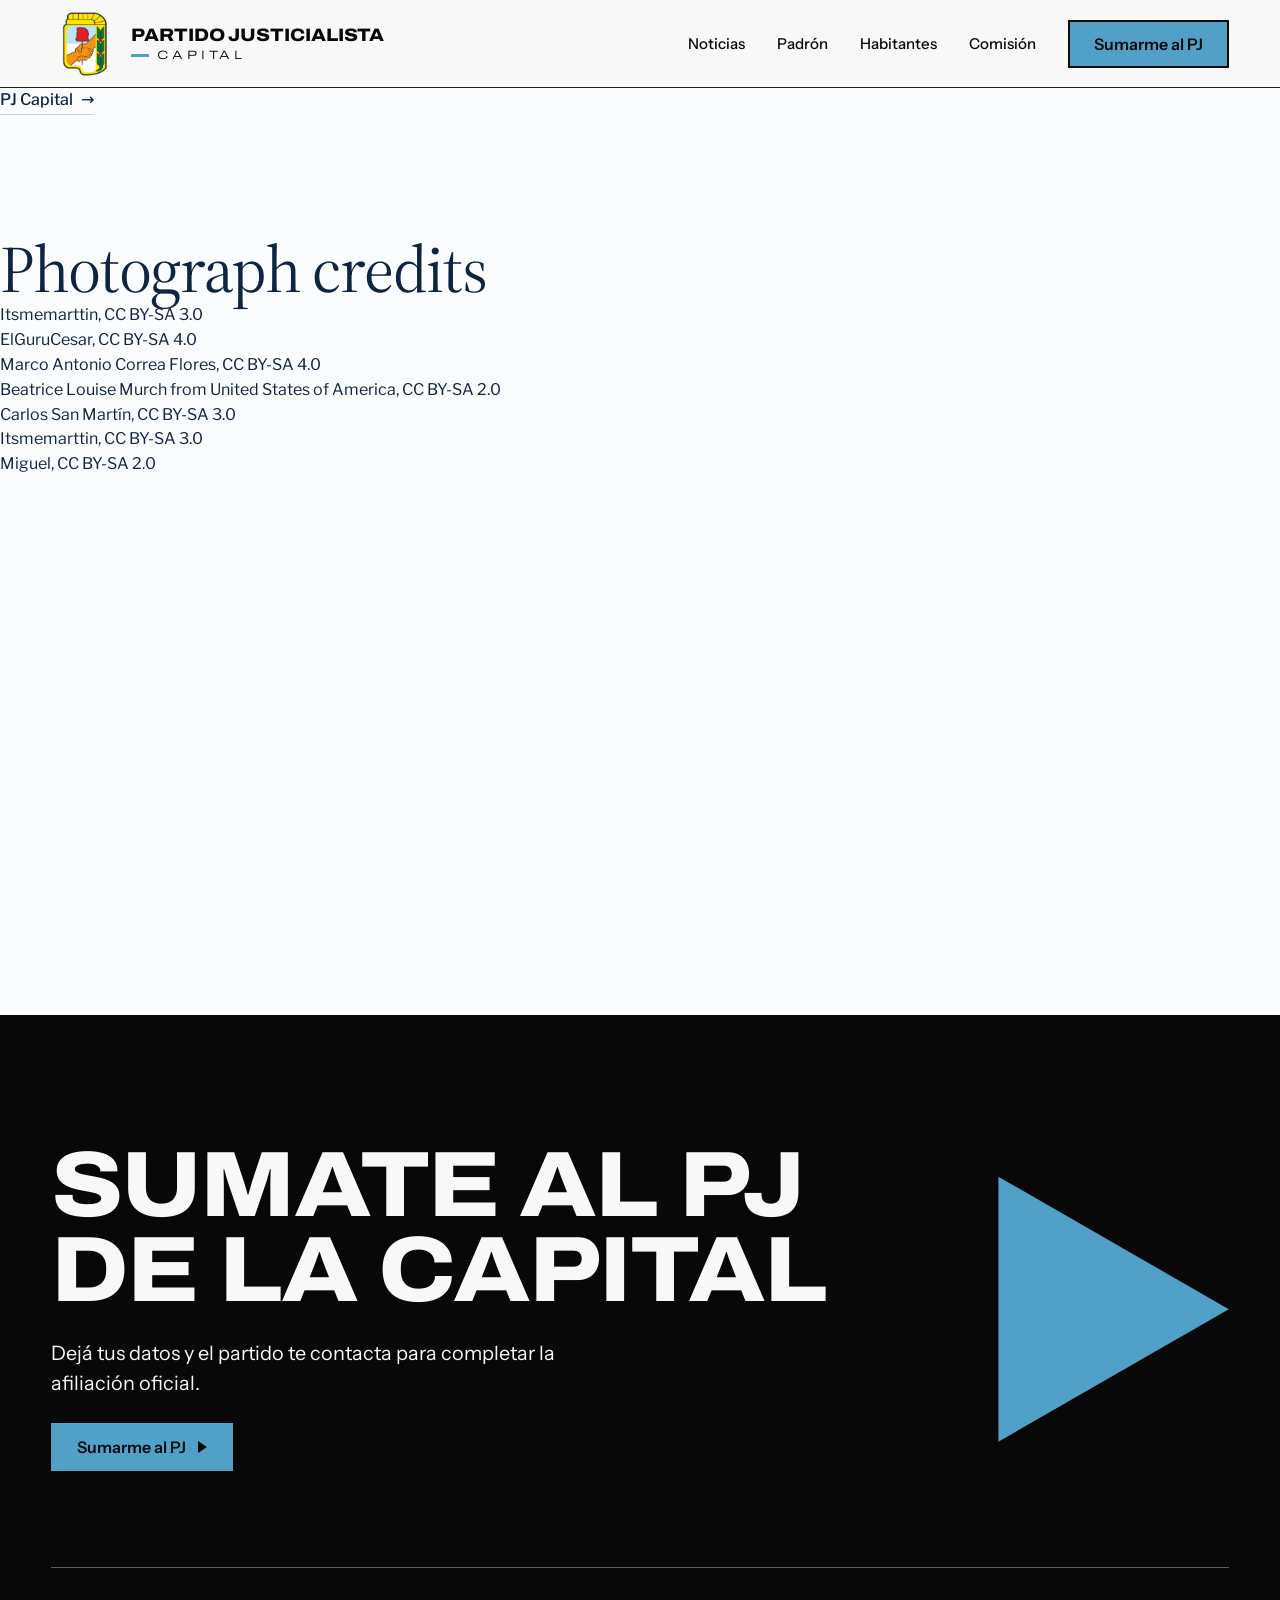
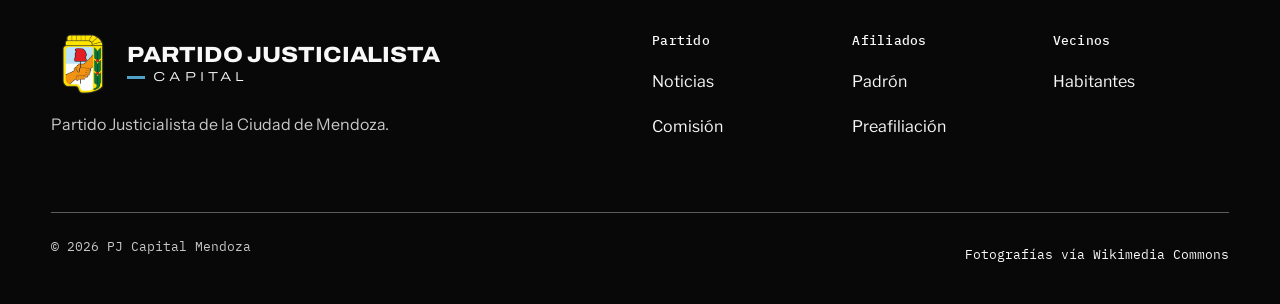
<file: credits.html>
<!doctype html>
<html lang="es" data-type="service" data-radius="soft" data-buttons="block" data-motion>
<head>
<meta charset="utf-8">
<meta name="viewport" content="width=device-width, initial-scale=1, viewport-fit=cover">
<title>PJ Capital: photograph credits</title>
<meta name="description" content="The photographers, licences and source pages of the photographs on the PJ Capital website.">
<meta property="og:type" content="website">
<meta property="og:title" content="PJ Capital: el Partido Justicialista de la Ciudad de Mendoza">
<meta property="og:description" content="Preafiliación online y consultas oficiales del padrón de la Capital.">
<meta property="og:image" content="share.jpg">
<meta name="twitter:card" content="summary_large_image">
<link rel="icon" href="favicon.svg" type="image/svg+xml">
<meta name="theme-color" content="#fbfcfd">
<!-- canonical: se agrega cuando exista el dominio del partido -->
<meta name="site-kind" content="other">
<meta name="page-type" content="service">
<link rel="preconnect" href="https://fonts.googleapis.com">
<link rel="preconnect" href="https://fonts.gstatic.com" crossorigin>
<link href="https://fonts.googleapis.com/css2?family=Source+Serif+4:opsz,wght@8..60,400..700&family=Libre+Franklin:wght@400..600&display=swap" rel="stylesheet">
<link href="https://fonts.googleapis.com/css2?family=Archivo:wdth,wght@100..125,300..800&family=Instrument+Sans:wght@400..600&family=IBM+Plex+Mono:wght@400;500&display=swap" rel="stylesheet">
<link rel="stylesheet" href="assets/system.css">
<link rel="stylesheet" href="assets/ui/cards.css">
<link rel="stylesheet" href="assets/motion/motion.css">
<link rel="stylesheet" href="assets/backgrounds/backgrounds.css">
<link rel="stylesheet" href="assets/layout/layout.css">
<link rel="stylesheet" href="assets/icons/icon.css">
<style>
:root {
  --p-bg: #fbfcfd; --p-surface: #e9f2fa; --p-ink: #0f2440; --p-muted: #59697e;
  --p-accent: #2a6fae; --p-accent-ink: #fbfcfd; --p-action: #2a6fae; --p-action-ink: #fbfcfd;
  --p-inv-bg: #0f2440; --p-inv-surface: #1d314c; --p-inv-ink: #fbfcfd; --p-inv-muted: #99a3b1;
  --p-inv-accent: #fbfcfd; --p-inv-accent-ink: #0f2440; --p-inv-action: #fbfcfd; --p-inv-action-ink: #0f2440;
  --font-display: "Source Serif 4", Georgia, serif;
  --font-text: "Libre Franklin", system-ui, sans-serif;
  --display-weight: 400;
  --display-tracking: -0.02em;
  --display-tracking-xl: -0.026em;
}
</style>
<link rel="stylesheet" href="css/page.css">
<!-- sistema editorial nuevo (va último: gana sobre el kit mientras se migran las secciones) -->
<link rel="stylesheet" href="css/tokens.css">
<link rel="stylesheet" href="css/editorial.css">
<script>document.documentElement.classList.add('m-enter');setTimeout(()=>document.documentElement.classList.add('m-enter-done'),700)</script>
<script src="assets/backgrounds/backgrounds.js"></script>
</head>
<body>
<!-- type: service (un partido político local: la gente se preafilia, consulta y participa)
     deal: hero split, nav nav-split, close close-type, footer footer-dark, rhythm surface-pairs, buttons block, mark dots
     palette: colores propios del partido (start.mjs brand): blanco, azul marino y celeste institucional
     type: source-serif (Source Serif 4 / Libre Franklin)
     (las secciones Las tres banderas y Pasos se eliminaron) -->

<header class="cabecera" id="cabecera">
  <div class="contenedor cabecera__barra">
    <a class="salto" href="#top">Saltar al contenido</a>
    <a class="cabecera__marca" href="#top"><img src="img/logo-pj.png" alt="" width="44" height="44"><span class="marca"><span class="marca__nombre">Partido Justicialista</span><span class="marca__lugar">Capital</span></span></a>
    <nav class="cabecera__nav" id="menu-principal" aria-label="Principal">
      <a href="#noticias">Noticias</a>
      <a href="#padron">Padrón</a>
      <a href="#habitantes">Habitantes</a>
      <a href="#comision">Comisión</a>
      <a class="cabecera__solo-celular" href="#preafiliacion">Sumarme al PJ</a>
    </nav>
    <a class="boton boton--primario" href="#preafiliacion">Sumarme al PJ</a>
    <button class="cabecera__menu" type="button" aria-expanded="false" aria-controls="menu-principal" aria-label="Abrir el menú"><span aria-hidden="true"></span></button>
  </div>
</header>

<main id="top">
  <p><a class="link" href="index.html">PJ Capital</a></p>
  <section class="credits-list" id="credits" aria-labelledby="credits-h">
    <h1 id="credits-h">Photograph credits</h1>
    <ul>
      <li><a href="https://commons.wikimedia.org/wiki/File:Plaza_Independencia,_la_m%C3%A1s_grande_e_importante_de_la_Provincia_de_Mendoza..JPG">Itsmemarttin</a>, <a href="https://creativecommons.org/licenses/by-sa/3.0">CC BY-SA 3.0</a></li>
      <li><a href="https://commons.wikimedia.org/wiki/File:Cerro_de_la_Gloria,_Mendoza_2019.jpg">ElGuruCesar</a>, <a href="https://creativecommons.org/licenses/by-sa/4.0">CC BY-SA 4.0</a></li>
      <li><a href="https://commons.wikimedia.org/wiki/File:Paseo_Peatonal_Sarmiento_en_Mendoza_01.JPG">Marco Antonio Correa Flores</a>, <a href="https://creativecommons.org/licenses/by-sa/4.0">CC BY-SA 4.0</a></li>
      <li><a href="https://commons.wikimedia.org/wiki/File:Plaza_espa%C3%B1a_mendoza.jpg">Beatrice Louise Murch from United States of America</a>, <a href="https://creativecommons.org/licenses/by-sa/2.0">CC BY-SA 2.0</a></li>
      <li><a href="https://commons.wikimedia.org/wiki/File:Museo_del_Bicentenario_-_Urna_electoral_de_1916.jpg">Carlos San Martín</a>, <a href="https://creativecommons.org/licenses/by-sa/3.0">CC BY-SA 3.0</a></li>
      <li><a href="https://commons.wikimedia.org/wiki/File:Casa_de_Gobierno,_Mendoza_..JPG">Itsmemarttin</a>, <a href="https://creativecommons.org/licenses/by-sa/3.0">CC BY-SA 3.0</a></li>
      <li><a href="https://commons.wikimedia.org/wiki/File:Mendoza_-_Plaza_Independencia_(14105238653).jpg">Miguel</a>, <a href="https://creativecommons.org/licenses/by-sa/2.0">CC BY-SA 2.0</a></li>
    </ul>
  </section>
</main>

<footer class="pie" id="contact" aria-labelledby="close-h">
  <div class="contenedor">
    <div class="pie__cierre">
      <h2 id="close-h">Sumate al PJ de la Capital</h2>
      <p>Dejá tus datos y el partido te contacta para completar la afiliación oficial.</p>
      <a class="boton boton--primario" href="#preafiliacion">Sumarme al PJ <span class="boton__flecha" aria-hidden="true"></span></a>
      <span class="forma forma--tri-der pie__tri" aria-hidden="true"></span>
    </div>
    <div class="pie__enlaces">
      <div class="pie__marca">
        <a class="pie__logo" href="#top"><img src="img/logo-pj.png" alt="" width="64" height="64"><span class="marca"><span class="marca__nombre">Partido Justicialista</span><span class="marca__lugar">Capital</span></span></a>
        <p>Partido Justicialista de la Ciudad de Mendoza.</p>
      </div>
      <nav class="pie__nav" aria-label="Pie de página">
        <div><h3 class="etiqueta">Partido</h3><ul><li><a href="#noticias">Noticias</a></li><li><a href="#comision">Comisión</a></li></ul></div>
        <div><h3 class="etiqueta">Afiliados</h3><ul><li><a href="#padron">Padrón</a></li><li><a href="#preafiliacion">Preafiliación</a></li></ul></div>
        <div><h3 class="etiqueta">Vecinos</h3><ul><li><a href="#habitantes">Habitantes</a></li></ul></div>
      </nav>
    </div>
    <div class="pie__legal">
      <span>&copy; 2026 PJ Capital Mendoza</span>
      <a href="credits.html">Fotografías vía Wikimedia Commons</a>
    </div>
  </div>
</footer>

<script src="js/data.js"></script>
<script src="js/api.js"></script>
<script src="js/app.js"></script>
<script src="js/ui.js"></script>
<script type="module" src="assets/system.js"></script>
<script type="module" src="assets/motion/motion.js"></script>
<script type="module" src="assets/layout/layout.js"></script>
</body>
</html>
</file>
<file: assets/system.css>
/*
  taste-skill system.css - the one system for the page. Link it first, then assets/ui/cards.css (the
  feature card, its panel and the fragment placements), then set the palette (--p-*), the fonts and
  the radius set on :root in the page (node scripts/start.mjs prints that block).
  Do not add a second grid, spacing scale, type scale, radius scale, button or card style.
*/

/* ---------------------------------------------------------------- tokens */
:root {
  /* palette (hex only; fx.js reads --bg --surface --ink --muted --accent --accent-ink) */
  --p-bg: #ffffff;
  --p-surface: #f4f4f4;
  --p-ink: #111111;
  --p-muted: #6b6b6b;
  --p-accent: #1a4be0;
  --p-accent-ink: #ffffff;
  --p-action: #1a4be0;      /* buttons, links, focus: the accent, or the ink when the accent is too pale */
  --p-action-ink: #ffffff;
  --p-inv-bg: #111111;
  --p-inv-surface: #1c1c1c;
  --p-inv-ink: #f4f4f4;
  --p-inv-muted: #a3a3a3;
  --p-inv-accent: #ffffff;
  --p-inv-accent-ink: #111111;
  --p-inv-action: #ffffff;
  --p-inv-action-ink: #111111;
  /* the lit ground behind UI and in the closing band (references/cards.md), one per page, tech pages only
     (none on kind other, which is flat): <html data-ground="sand|sky|sage|painting">. system.js gives it to every ground
     that holds UI, on light and dark pages alike; --hue on one panel changes only its accent */
  --ground-bg: #d9ccb7; --ground-surface: #e9e0d2; --ground-ink: #2a2622; --ground-muted: #5a534a; --ground-accent: #a8794a;

  /* fonts */
  --font-display: system-ui, -apple-system, "Segoe UI", sans-serif;
  --font-text: system-ui, -apple-system, "Segoe UI", sans-serif;
  --font-mono: ui-monospace, "SFMono-Regular", Menlo, Consolas, monospace;
  --display-weight: 400;    /* headlines 400; 500 on a tech page (software, gaming, hardware) */
  --display-tracking: -0.025em;

  /* the page rhythm (references/layout-v4.md): one section per screen. The header is fixed and
     --nav tall; every section is padded --padt above and --padb (plus the phone action bar, --bar)
     below, and is exactly one or two screens tall (--h: 1 or 2; --hm on a phone). The hero's words
     start --hgap under the header and its content ends --hpadb above the fold. */
  --nav: 72px;
  --padt: 120px;
  --padb: 72px;
  --hgap: 48px;
  --hpadb: 64px;
  --bar: 0px;
  /* grid: one .wrap (alias .container) for the header, every section and the footer, the same
     --gut on both sides: 1280 wide at x 80-1360 at 1440, 342 at x 24-366 at 390 */
  --container: 1280px;
  --gut: 80px;
  --pad: var(--gut);
  --gutter: 24px;

  /* spacing: 4/8 scale */
  --s-1: 4px;  --s-2: 8px;  --s-3: 12px; --s-4: 16px; --s-5: 24px;
  --s-6: 32px; --s-7: 48px; --s-8: 64px; --s-9: 96px; --s-10: 128px;
  --section: 40px;      /* only a .section outside main (the kit's demo pages); every main > section and
                           footer.closing take --padt and --padb */
  --section-band: 56px; /* the same for an older footer outside footer.closing */
  --head-gap: 48px;     /* the one heading-to-content gap, 32 on a phone (layout.css reads it as --ly-head-gap) */
  --card-pad: 16px;     /* card padding (cards.css sets its own for cards with a panel) */
  --card-gap: 16px;     /* gap between cards */

  /* type scale (the only sizes on the page) */
  --t-label: 13px;
  --t-small: 14px;
  --t-body: 16px;
  --t-lead: 18px;
  --t-card: 18px;
  --t-h3: 24px;
  /* straight lines from the phone size at 390 to the desktop size at 1440 (system.md's table) */
  --t-h2: clamp(30px, 1.72vw + 23.3px, 48px);
  --t-h1: clamp(38px, 3.24vw + 25.4px, 72px);
  /* a big number stays a step under the h2 (VI-11): 38 at 1440, 28 at 390, so it never reads as a
     section heading; a stats row and a price set their own, smaller still */
  --t-stat: clamp(28px, .952vw + 24.29px, 38px);

  /* radius: one scale (soft by default; data-radius on <html> switches it) */
  --r-sm: 8px;  --r-md: 12px; --r-lg: 20px; --r-btn: 8px;

  /* controls (fixed here; a page never adds its own) */
  --btn-h: 44px;
  --btn-h-sm: 36px;
  --nav-h: var(--nav);  /* the older name, kept for the kit's files */
  --icon: 16px;         /* small icons: socials, menu chevrons, mono brand marks */

  /* motion: the one UI ease-out (motion.css --m-ease and ui/base.css --u-ease read it; references/motion.md) */
  --ease: cubic-bezier(.2, .8, .2, 1);
  --dur: 180ms;
}
html[data-radius="sharp"] { --r-sm: 4px; --r-md: 6px;  --r-lg: 8px;  --r-btn: 4px; }
html[data-radius="soft"]  { --r-sm: 8px; --r-md: 12px; --r-lg: 20px; --r-btn: 8px; }
html[data-radius="round"] { --r-sm: 10px; --r-md: 16px; --r-lg: 24px; --r-btn: 999px; }
/* the four lit grounds (references/cards.md); sand is the default above. painting goes with
   painterly-landscape (x.ai's daylight sky over olive hills) */
html[data-ground="sky"]      { --ground-bg: #c6d3df; --ground-surface: #d6e0e9; --ground-ink: #25303a; --ground-muted: #4d5964; --ground-accent: #3f6a92; }
html[data-ground="sage"]     { --ground-bg: #cdd6c6; --ground-surface: #dce3d6; --ground-ink: #262d24; --ground-muted: #535b51; --ground-accent: #6c8e63; }
html[data-ground="painting"] { --ground-bg: #79a8d6; --ground-surface: #a6c4e2; --ground-ink: #16212c; --ground-muted: #273949; --ground-accent: #9c9b3c; }
/* cards.css takes its card and panel radii from this scale */
html[data-radius] .card { --c-r: var(--r-lg); }
html[data-radius] .panel { --p-r: var(--r-md); }

/* a phone: the header 56, the sections padded 96 / 48, the hero's words 40 under the header and its
   content ending 24 above the fold, 24 at both sides, 12 between columns */
@media (max-width: 639px) {
  :root { --nav: 56px; --padt: 96px; --padb: 48px; --hgap: 40px; --hpadb: 24px; --gut: 24px; --gutter: 12px; --card-gap: 12px; --head-gap: 32px; }
}
@media (min-width: 640px) {
  :root { --gut: 48px; --section: 48px; --section-band: 72px; --card-pad: 24px; }
}
@media (min-width: 1024px) {
  :root { --gut: 80px; --section: 56px; --section-band: 96px; --card-gap: 24px;
          --t-lead: 20px; --t-card: 20px; --t-h3: 28px; }
  /* a place (and a local service): the 1200 column at x 120-1320 */
  html[data-type="place"] { --gut: 120px; --container: 1200px; }
}
/* a place (VI-06, ST-96, PH-23): its own smaller type (h1 48/53 and 32/37, h2 32/40 and 24/30, titles
   and the sub-line 20 and 18), the Recipe 3 hero's gap under its photograph (40, 24 on a phone),
   square photographs and cards and 2px buttons, whatever data-radius and data-buttons say */
:root[data-type="place"] {
  --hgap: 40px;
  --t-h1: clamp(32px, 1.524vw + 26.06px, 48px);
  --t-h2: clamp(24px, .762vw + 21px, 32px);
  --t-h3: clamp(20px, .381vw + 18.51px, 24px);
  --r-sm: 2px; --r-md: 0px; --r-lg: 0px; --r-btn: 2px;
}
:root[data-type="place"] :is(h1, .t-h1) { line-height: 1.104; }
:root[data-type="place"] :is(h2, .t-h2) { line-height: 1.25; }
@media (max-width: 639px) {
  :root[data-type="place"] { --hgap: 24px; }
  :root[data-type="place"] :is(h1, .t-h1) { line-height: 1.156; }
}

/* ---------------------------------------------------------------- grounds (at most three) */
:root, .ground-base {
  --bg: var(--p-bg); --surface: var(--p-surface); --ink: var(--p-ink); --muted: var(--p-muted);
  --accent: var(--p-accent); --accent-ink: var(--p-accent-ink); --card: var(--p-surface);
  --action: var(--p-action); --action-ink: var(--p-action-ink);
}
.ground-surface {
  --bg: var(--p-surface); --surface: var(--p-bg); --ink: var(--p-ink); --muted: var(--p-muted);
  --accent: var(--p-accent); --accent-ink: var(--p-accent-ink); --card: var(--p-bg);
  --action: var(--p-action); --action-ink: var(--p-action-ink);
}
.ground-inverse {
  --bg: var(--p-inv-bg); --surface: var(--p-inv-surface); --ink: var(--p-inv-ink); --muted: var(--p-inv-muted);
  --accent: var(--p-inv-accent); --accent-ink: var(--p-inv-accent-ink); --card: var(--p-inv-surface);
  --action: var(--p-inv-action); --action-ink: var(--p-inv-action-ink);
}
:root, .ground-base, .ground-surface, .ground-inverse {
  --line: color-mix(in oklab, var(--ink) 11%, transparent);
  --line-strong: color-mix(in oklab, var(--ink) 20%, transparent);
  /* effects (fx.js) and UI fragments (assets/ui) take the colours of the ground they sit on */
  --fx-bg: var(--bg); --fx-surface: var(--surface); --fx-ink: var(--ink); --fx-muted: var(--muted);
  --fx-accent: var(--accent); --fx-accent-ink: var(--accent-ink);
  --ui-font: var(--font-text); --ui-mono: var(--font-mono); --ui-radius: var(--r-md);
}
.ground-base, .ground-surface, .ground-inverse { background: var(--bg); color: var(--ink); }

/* ---------------------------------------------------------------- base */
*, *::before, *::after { box-sizing: border-box; }
/* an anchor lands on the section's top (the judge's frame): the fixed header covers --nav of its --padt */
html { -webkit-text-size-adjust: 100%; scroll-padding-top: 0; scroll-behavior: auto; margin: 0; }
body {
  margin: 0; background: var(--bg); color: var(--ink);
  font: 400 var(--t-body)/1.55 var(--font-text);
  -webkit-font-smoothing: antialiased; text-rendering: optimizeLegibility; overflow-x: clip;
}
img, svg, video, canvas { display: block; max-width: 100%; }
/* hidden means hidden, also on an img the line above makes a block (a menu tab's photograph, a peek photograph) */
[hidden] { display: none !important; }
img, video { height: auto; }
a { color: inherit; text-decoration: none; }
button { font: inherit; color: inherit; }
h1, h2, h3, h4, p, ul, ol, figure, blockquote { margin: 0; }
ul, ol { padding: 0; list-style: none; }
h1, h2, h3, h4 {
  font-family: var(--font-display); font-weight: var(--display-weight);
  letter-spacing: var(--display-tracking); text-wrap: balance; overflow-wrap: break-word;
  /* a long word (a German compound at 390) breaks at a syllable with a hyphen, in the language of <html lang>;
     only words of 10 letters or more, 4 at least on each side, so a short English heading never breaks */
  hyphens: auto; -webkit-hyphens: auto; hyphenate-limit-chars: 10 4 4;
}
h1, .t-h1 { font-size: var(--t-h1); line-height: 1.04; }
h2, .t-h2 { font-size: var(--t-h2); line-height: 1.1; }
h3, .t-h3 { font-size: var(--t-h3); line-height: 1.2; }
h4, .t-card { font-family: var(--font-text); font-weight: 500; font-size: var(--t-card); line-height: 1.3; letter-spacing: -0.01em; }
p { text-wrap: pretty; }
.t-lead  { font-size: var(--t-lead); line-height: 1.5; }
.t-body  { font-size: var(--t-body); line-height: 1.55; }
.t-small { font-size: var(--t-small); line-height: 1.5; }
.t-label { font-size: var(--t-label); font-weight: 500; line-height: 1.4; letter-spacing: 0.01em; }
.t-stat  { font-family: var(--font-display); font-weight: var(--display-weight); font-size: var(--t-stat);
           line-height: 1; letter-spacing: var(--display-tracking); font-variant-numeric: tabular-nums; }
.muted { color: var(--muted); }
.mono  { font-family: var(--font-mono); }
.measure { max-width: 62ch; }
:focus-visible { outline: 2px solid var(--action); outline-offset: 2px; border-radius: 2px; }
::selection { background: color-mix(in oklab, var(--accent) 30%, transparent); }

/* ---------------------------------------------------------------- grid */
.wrap, .container { width: min(100% - 2 * var(--gut), var(--container)); margin-inline: auto; padding-inline: 0; }
.grid { display: grid; grid-template-columns: repeat(12, minmax(0, 1fr)); column-gap: var(--gutter); row-gap: var(--card-gap); }
.grid > * { min-width: 0; grid-column: 1 / -1; }
.section { padding-block: var(--section); }

/* ---------------------------------------------------------------- one section per screen
   The page is a stack of screens. Framed at scrollY = k x the screen height, a shot shows exactly one
   section: the hero alone on the first screen, every other section (and footer.closing, the close and
   the footer in one) exactly one or two screens tall, its h2 first, --padt under its top. Heights
   and padding do it: no pinning, snapping or script.
     <section class="section" id=".." style="--h: 2">     (2 screens; --hm sets a phone's count alone)
       <div class="wrap"> the h2 first, then the content </div>     (the one in-flow child)
     </section>
   A layer (a full-bleed photograph or ground behind the words) is an <img class="layer" aria-hidden="true">
   beside the .wrap. Content must fit: one screen holds 708px of content at 1440x900 (900 - 120 - 72),
   two hold 1,608 (the second screen's part starts --padt under its top with .g2). From 640 to 1279 a
   section keeps at least its screens and grows past them rather than overlap the next. */
main > :is(section, .section), footer.closing {
  position: relative; box-sizing: border-box;
  height: calc(var(--h, 1) * 100vh); height: calc(var(--h, 1) * 100svh);
  padding: var(--padt) 0 calc(var(--padb) + var(--bar));
}
main > :is(section, .section) > :is(.wrap, .container), footer.closing > .wrap { position: relative; z-index: 1; height: 100%; }
main > :is(section, .section) > :is(.wrap, .container):not(.grid) { display: flex; flex-direction: column; }
/* a .wrap that is the section's grid too (class="wrap grid"): its rows start at the top */
main > :is(section, .section) > :is(.wrap, .container).grid { align-content: start; }
/* .fill: the block that takes what the screen leaves under the heading (a photograph, a frame) */
main > :is(section, .section) > .wrap > .fill { flex: 1 1 0; min-height: 0; }
/* two screens as two groups: row 1 the h2 and the first group, row 2 the rest (no second h2), starting
   --padt under the second screen's top, so the second shot looks like any other section */
main > :is(section, .section).g2, footer.closing.g2 { --h: 2; }
main > :is(section, .section).g2 > :is(.wrap, .container), footer.closing.g2 > .wrap { display: grid; grid-template-rows: minmax(0, 1fr) minmax(0, 1fr); row-gap: calc(var(--padt) + var(--padb) + var(--bar)); }
main > :is(section, .section).g2 > :is(.wrap, .container) > *, footer.closing.g2 > .wrap > * { min-height: 0; align-self: start; }
main > :is(section, .section).g2 > :is(.wrap, .container) > :is(.group, .fill) { align-self: stretch; }
/* a group: one screen's part of a .g2 section (its h2 and first rows, or the rest) */
.group { display: flex; flex-direction: column; min-height: 0; }
/* each screen's card row runs down to that screen's foot (the cards stretch, their panels grow), so
   the second screen of a .g2 is never a short row over an empty ground; both rows end on the same line */
@media (min-width: 1024px) {
  main > :is(section, .section).g2 > .wrap > .grid:last-child,
  main > :is(section, .section).g2 > .wrap > .group > .grid:last-child { align-self: stretch; flex: 1 1 auto; min-height: 0; }
}
.group > .fill { flex: 1 1 0; min-height: 0; }
@media (min-width: 640px) and (max-width: 1279px) {
  main > :is(section, .section):not(.hero, .section--hero), footer.closing {
    height: auto; min-height: calc(var(--h, 1) * 100vh); min-height: calc(var(--h, 1) * 100svh);
  }
  /* the section is a column and its .wrap takes all of it, so a .fill (a photograph, a frame) still
     grows to the section's foot (a min-height percentage would not resolve, leaving it at its least) */
  /* :where() keeps it at no weight, so a page's own phone- or tablet-only hiding (section.desk-only { display: none }) wins */
  :where(main > :is(section, .section):not(.hero, .section--hero), footer.closing) { display: flex; flex-direction: column; }
  main > :is(section, .section):not(.hero, .section--hero) > :is(.wrap, .container), footer.closing > .wrap { flex: 1 0 auto; height: auto; min-height: 0; }
}
/* a phone: lvh (the screen with its bars hidden) for every section but the hero; --hm when stacking
   makes the content taller than the desktop count */
@media (max-width: 639px) {
  /* at least its screens, never less: content a screen cannot hold makes the section taller (the rhythm
     check then asks for --hm: 2 or less content); a fixed height would lay its last rows over the next
     section, the fault the phone shots showed most (a list under the closing heading and its button) */
  main > :is(section, .section):not(.hero, .section--hero), footer.closing {
    height: auto; min-height: calc(var(--hm, var(--h, 1)) * 100vh); min-height: calc(var(--hm, var(--h, 1)) * 100lvh);
  }
  /* one grid row at least the screens tall that grows with the .wrap's content: the .wrap is stretched to
     it, so its .fill and its two groups still share a definite height */
  /* (at no weight, as on the tablet: a page's own section.desk-only { display: none } still hides it) */
  :where(main > :is(section, .section):not(.hero, .section--hero):has(> :is(.wrap, .container)), footer.closing) {
    display: grid; grid-template-columns: minmax(0, 1fr); grid-template-rows: 1fr; grid-auto-rows: auto;
  }
  main > :is(section, .section):not(.hero, .section--hero) > :is(.wrap, .container), footer.closing > .wrap { height: auto; }
  main > :is(section, .section).g2m, footer.closing.g2m { --hm: 2; }
  main > :is(section, .section).g2m > :is(.wrap, .container), footer.closing.g2m > .wrap { display: grid; grid-template-rows: minmax(0, 1fr) minmax(0, 1fr); row-gap: calc(var(--padt) + var(--padb) + var(--bar)); }
  /* stacked in one, the two groups keep the open cards' 32px, so the first group's last panel never meets
     the next card's title */
  main > :is(section, .section).g2:not(.g2m) > :is(.wrap, .container) { display: flex; row-gap: var(--s-6); }
  /* what the two screens leave goes around the second group, so it opens below the header, not on the fold */
  main > :is(section, .section).g2:not(.g2m) > :is(.wrap, .container) > :last-child { margin-block: auto; }
  main > :is(section, .section).g2:not(.g2m) > :is(.wrap, .container) > * { align-self: stretch; }
}
/* a layer: the photograph or ground of a whole section, under its words, edge to edge */
main > :is(section, .section) > :is(img, video, canvas, picture).layer,
footer.closing > :is(img, video, canvas, picture).layer {
  position: absolute; inset: 0; z-index: 0; width: 100%; height: 100%; max-width: none; object-fit: cover; object-position: var(--pos, 50% 50%);
}
main > :is(section, .section) > picture.layer > img { width: 100%; height: 100%; object-fit: cover; }

/* the hero: exactly the first screen, the fixed header over its top. Its words start --hgap under the
   header (--photo adds a full-bleed photograph's height above them on a place); its content ends
   --hpadb above the fold, and nothing of the next section shows, at 1440, 1024, 820 and 390.
     <section class="hero hero--<type>"><div class="wrap"><div class="hero-text"> .. </div>[one strip]</div></section>
   .hero-text holds the whole composition (the words, and the picture or window beside or under them);
   one docked strip (logos, three facts) may follow it, at most 96px, desktop only. */
main > :is(.hero, .section--hero) {
  height: 100vh; height: 100svh; min-height: 0;
  padding: calc(var(--nav) + var(--photo, 0px) + var(--hgap)) 0 calc(var(--hpadb) + var(--bar));
}
:is(.hero, .section--hero) > .wrap { height: 100%; display: grid; grid-template-rows: minmax(0, 1fr) auto; row-gap: var(--s-7); }
:is(.hero, .section--hero) > .wrap > .hero-text { min-height: 0; }
/* a phone: the hero is at least the first screen and grows when a short phone (320x640) cannot hold its
   words, buttons and picture, so nothing of it lies over the next section or under the header */
@media (max-width: 639px) {
  main > :is(.hero, .section--hero) { height: auto; min-height: 100vh; min-height: 100svh; }
  main > :is(.hero, .section--hero):has(> :is(.wrap, .container)) { display: grid; grid-template-columns: minmax(0, 1fr); grid-template-rows: 1fr; grid-auto-rows: auto; }
  main > :is(.hero, .section--hero) > :is(.wrap, .container) { height: auto; }
}
:is(.hero, .section--hero) > .wrap > .hero-strip { grid-row: 2; max-height: 96px; }
@media (max-width: 639px) { :is(.hero, .section--hero) > .wrap > .hero-strip { display: none; } }
.section--hero .section-head { max-width: 860px; }
/* the starter's own hero (hero-split): the words on span-5 top-aligned, the picture on span-6 start-7
   as tall as the hero's content box (at most 716 at 1440x900); a phone stacks words, then the picture
   in what is left */
.hero-text.hero-split { height: 100%; align-items: stretch; }
.hero-split > .hero-copy { align-self: start; }
.hero-split > .hero-visual { position: relative; min-height: 0; height: 100%; }
@media (max-width: 1023px) {
  .hero-text.hero-split { display: flex; flex-direction: column; gap: var(--s-6); }
  .hero-split > .hero-visual { flex: 1 1 0; min-height: 200px; height: auto; }
}
.hero-copy > * + * { margin-top: var(--s-5); }
/* the h1 first in the words' column: its capitals start on the picture's top line, not the line box's
   (the leading above the capitals would put the words about 12px under the photograph's top) */
.hero-copy > h1:first-child { text-box: trim-start cap alphabetic; }
.hero-copy > .btn-row { margin-top: var(--s-6); }
/* three short facts at the foot of the words' column, on the picture's bottom line (no dead space
   under the buttons): <dl class="hero-facts"><div><dt>..</dt><dd>..</dd></div> x3</dl> */
@media (min-width: 1024px) {
  .hero-split > .hero-copy { height: 100%; display: flex; flex-direction: column; }
  .hero-split > .hero-copy > .hero-facts { margin-top: auto; }
}
.hero-facts { display: grid; grid-template-columns: repeat(3, minmax(0, 1fr)); gap: var(--s-5) var(--gutter); margin: 0; }
.hero-facts > div { display: grid; gap: var(--s-1); align-content: start; }
.hero-facts dt { font-size: var(--t-small); color: var(--muted); }
.hero-facts dd { margin: 0; font-weight: 500; }
@media (max-width: 1023px) { .hero-facts { display: none; } }
/* a notice line above the h1 (changed hours, a delivery cut-off): one line with a number, static,
   starting on the left line like the h1 under it */
.hero-notice { font-size: var(--t-small); font-weight: 500; color: var(--ink); }
.hero-notice b, .hero-notice strong { font-weight: 500; color: var(--accent); }
.hero-copy > .hero-notice + h1 { margin-top: var(--s-5); }

/* a phone: open tiles from a row of three or four (rooms, goods, beans) go two-up, an odd last one
   across the row, so a row of three fits one 844px screen (stacked one under another they need two) */
@media (max-width: 639px) {
  .grid > .tile:is(.span-3, .span-4) { grid-column: auto / span 6; }
  .grid > .tile:is(.span-3, .span-4):nth-child(odd of .tile):nth-last-child(1 of .tile) { grid-column: 1 / -1; }
  .grid > .tile:is(.span-3, .span-4) .tile__head { flex-wrap: wrap; gap: 0 var(--s-2); }
}
/* a phone: open cards (words on the ground, the panel under them) stacked one under another keep 32px
   between a panel's foot and the next card's title, so a title never reads as the panel's caption */
@media (max-width: 639px) { .grid:has(> .card--open) { row-gap: var(--s-6); } }
/* a phone stacks a two-screen section's four open tiles into its two screens: their panels take 180px (a wide
   crop), so the h2 and the first two tiles of two lines each end on the first screen and the four inside both,
   not a third of a screen past. A page that sets its group's own --p-h (#features .panel) sets its phone value
   too, as the starter does */
@media (max-width: 639px) { main > :is(section, .section).g2 .card--open > .panel { --p-h: 180px; } }
/* spans: desktop >= 1024. Tablet 640-1023: text cards on span-3 and span-6 go two-up; cards with a
   panel (a visual needs the width; the one exception is a span-6 pair, below)
   and everything else (split text and visuals, span-4 cards, span-5/7/8 blocks) take the full row, so a split stacks and no row is left half empty. Phone < 640: one column. */
@media (min-width: 640px) and (max-width: 1023px) {
  .grid > .card.span-3:not(:has(> .panel)), .grid > .card.span-6:not(:has(> .panel)) { grid-column: auto / span 6; }
  /* the one exception with a panel: a 2x2 (or a pair) of span-6 cards stays two-up from 720px (a panel
     of about 310px and more, wide enough for a kit fragment), so four cards take one or two screens
     at 768-820 instead of a card per row (four stacked panels run past two screens). Split cards and
     every other span keep the full row. Under 720 a card per row. */
  @media (min-width: 720px) {
    .grid > .card.span-6:has(> .panel):not(.card--split) { grid-column: auto / span 6; }
    .grid > .card.span-6:has(> .panel):not(.card--split):nth-child(odd of .card.span-6):nth-last-child(1 of .card.span-6) { grid-column: 1 / -1; }
  }
  /* open tiles (rooms, models, people, a photo pair) go two-up; an odd last one takes the row */
  .grid > .tile:is(.span-3, .span-4, .span-6) { grid-column: auto / span 6; }
  .grid > .tile:is(.span-3, .span-4, .span-6):nth-child(odd of .tile):nth-last-child(1 of .tile) { grid-column: 1 / -1; }
}
@media (min-width: 1024px) {
  .span-2  { grid-column: auto / span 2; }
  .span-3  { grid-column: auto / span 3; }
  .span-4  { grid-column: auto / span 4; }
  .span-5  { grid-column: auto / span 5; }
  .span-6  { grid-column: auto / span 6; }
  .span-7  { grid-column: auto / span 7; }
  .span-8  { grid-column: auto / span 8; }
  .span-9  { grid-column: auto / span 9; }
  .span-10 { grid-column: auto / span 10; }
  .span-12 { grid-column: auto / span 12; }
  .start-1 { grid-column-start: 1; } .start-2 { grid-column-start: 2; } .start-3 { grid-column-start: 3; }
  .start-5 { grid-column-start: 5; } .start-6 { grid-column-start: 6; } .start-7 { grid-column-start: 7; }
  .start-4 { grid-column-start: 4; } .start-8 { grid-column-start: 8; } .start-9 { grid-column-start: 9; }
  .start-10 { grid-column-start: 10; }
  /* a split is top-aligned: the words' first line and the picture's top on one line (never centred
     against each other, never mirrored: text left, the visual right, on every split of the page) */
  .grid--middle, .grid--top { align-items: start; }
}
/* card rows: every card in a row the same height (a plain .grid stretches them) */
.grid:is(.grid--middle, .grid--top) > .card { align-self: stretch; }
/* 1024-1279: a span-4 card's panel would be about 220px wide, too narrow for real UI. Cards with a
   panel on span-4 go two-up, a span-8 one takes the row, and an odd last one takes the row too
   (steps, proof row: two, then one wide; bento: the wide card, then the four small ones two by two) */
@media (min-width: 1024px) and (max-width: 1279px) {
  .grid > .card.span-4:has(> .panel) { grid-column: auto / span 6; }
  .grid > .card.span-8:has(> .panel),
  .grid > .card.span-4:has(> .panel):nth-child(odd of .card.span-4):nth-last-child(1 of .card.span-4) { grid-column: 1 / -1; }
}

/* ---------------------------------------------------------------- section heading */
.section-head { max-width: 760px; margin-bottom: var(--head-gap); display: grid; gap: var(--s-4); }
/* every heading starts on the left line (a centred head among left ones reads as a mistake): the
   old centred head is left-aligned too */
.section-head--center { text-align: left; justify-items: start; }
/* a head row: the h2 (and its line) left, one link or the section's button at the right line */
.section-head--split { max-width: none; display: flex; align-items: end; justify-content: space-between; gap: var(--s-5); flex-wrap: wrap; }
.section-head--split > div { display: grid; gap: var(--s-4); max-width: 760px; }
.section-head p { color: var(--ink); font-size: var(--t-lead); line-height: 1.5; max-width: 60ch; }
.section-head--row { max-width: none; display: flex; align-items: end; justify-content: space-between; gap: var(--s-5); flex-wrap: wrap; }
.section-head--row > div { display: grid; gap: var(--s-4); max-width: 760px; }
/* the hero row (hero-product, hero-cycle): the h1 and its line left, the buttons right, across 1280 */
.section--hero .section-head--row { max-width: none; }

/* ---------------------------------------------------------------- buttons (one pair, a dealt look)
   One pair a page, .btn--primary and .btn--secondary, in the look dealt with the page (sections.md)
   and set once on <html data-buttons>; the markup never changes:
     solid  filled primary, outlined secondary, the radius scale (Figma; the default)
     pill   pills, a chevron after the primary's label, a tinted secondary (x.ai)
     tonal  the radius scale, a tinted secondary with no outline (Linear, Vercel)
     arrow  an arrow after the primary's label; the secondary is a text link with an arrow (Stripe)
     block  near-square corners, 48px tall; the secondary is an underlined text link (shops, hotels) */
.btn {
  display: inline-flex; align-items: center; justify-content: center; gap: var(--s-2);
  height: var(--btn-h); padding: 0 var(--s-5); border-radius: var(--r-btn); border: 1px solid transparent;
  font: 500 var(--t-body)/1 var(--font-text); letter-spacing: 0; white-space: nowrap; cursor: pointer;
  transition: background-color var(--dur) var(--ease), color var(--dur) var(--ease), border-color var(--dur) var(--ease), text-decoration-color var(--dur) var(--ease);
}
.btn--primary { background: var(--action); color: var(--action-ink); }
.btn--primary:hover { background: color-mix(in oklab, var(--action) 86%, var(--ink)); }
/* an inverted primary (the action is the ground's ink: a brand band, a lit ground): its hover steps toward the ground, as the filled one steps toward the ink */
.ground-brand .btn--primary:hover { background: color-mix(in oklab, var(--action) 88%, var(--bg)); }
/* the ground's own colour with a clear border: never grey on grey, readable on an effect too */
.btn--secondary { background: var(--bg); color: var(--ink); border-color: var(--line-strong); }
.btn--secondary:hover { background: color-mix(in oklab, var(--bg) 94%, var(--ink)); border-color: color-mix(in oklab, var(--ink) 35%, transparent); }
.btn--sm { height: var(--btn-h-sm); padding: 0 var(--s-4); font-size: var(--t-small); }
html[data-buttons="pill"] { --r-btn: 999px; }
html[data-buttons="block"] { --r-btn: 2px; --btn-h: 48px; }
html:is([data-buttons="pill"], [data-buttons="tonal"]) .btn--secondary { background: color-mix(in oklab, var(--ink) 8%, var(--bg)); border-color: transparent; }
html:is([data-buttons="pill"], [data-buttons="tonal"]) .btn--secondary:hover { background: color-mix(in oklab, var(--ink) 14%, var(--bg)); border-color: transparent; }
/* arrow and block: the secondary is a text link at the button's height (no box: one button look) */
html:is([data-buttons="arrow"], [data-buttons="block"]) .btn--secondary {
  background: none; border-color: transparent; padding-inline: var(--s-2);
  text-decoration: underline; text-underline-offset: 4px; text-decoration-color: var(--line-strong);   /* the .link look */
}
html:is([data-buttons="arrow"], [data-buttons="block"]) .btn--secondary:hover { background: none; border-color: transparent; text-decoration-color: currentColor; }
/* the glyph after a label: a chevron (pill) or an arrow (arrow), drawn so every font shows the same */
html[data-buttons="pill"] .btn--primary::after,
html[data-buttons="arrow"] :is(.btn--primary, .btn--secondary)::after {
  content: ""; flex: none; width: 12px; height: 12px; margin-right: -2px; background: currentColor;
  -webkit-mask: var(--btn-glyph) center / contain no-repeat; mask: var(--btn-glyph) center / contain no-repeat;
  transition: transform var(--dur) var(--ease);
}
html[data-buttons="pill"] { --btn-glyph: url("data:image/svg+xml,%3Csvg xmlns='http://www.w3.org/2000/svg' viewBox='0 0 12 12'%3E%3Cpath d='M4.5 2.5 8 6l-3.5 3.5' fill='none' stroke='black' stroke-width='1.6' stroke-linecap='round' stroke-linejoin='round'/%3E%3C/svg%3E"); }
html[data-buttons="arrow"] { --btn-glyph: url("data:image/svg+xml,%3Csvg xmlns='http://www.w3.org/2000/svg' viewBox='0 0 12 12'%3E%3Cpath d='M1.5 6h8.5M6.5 2.5 10 6l-3.5 3.5' fill='none' stroke='black' stroke-width='1.5' stroke-linecap='round' stroke-linejoin='round'/%3E%3C/svg%3E"); }
@media (hover: hover) and (pointer: fine) { html:is([data-buttons="pill"], [data-buttons="arrow"]) .btn:hover::after { transform: translateX(3px); } }
.btn:active { transform: translateY(1px) scale(.985); }
.btn--arrow::after { content: "\2192"; transition: transform var(--dur) var(--ease); }
@media (hover: hover) and (pointer: fine) { .btn--arrow:hover::after { transform: translateX(3px); } }
/* the drawn arrow (assets/motion: its stem grows and its head moves 3px on hover), the last child of
   a primary button, a pill or a link: <svg class="m-arrow" viewBox="0 0 12 12" aria-hidden="true">
   <path class="m-arrow__stem" d="M1 6h8"/><path class="m-arrow__head" d="M4.5 2.5 8 6l-3.5 3.5"/></svg>.
   It replaces the dealt glyph, so a button never shows two */
.m-arrow { flex: none; width: 12px; height: 12px; margin-right: -2px; overflow: visible;
           fill: none; stroke: currentColor; stroke-width: 1.6; stroke-linecap: round; stroke-linejoin: round; }
.btn--xl .m-arrow { width: 0.62em; height: 0.62em; stroke-width: 1.4; }
:is(.btn, .link, .pill):has(> .m-arrow)::after { content: none; display: none; }
.btn-row { display: flex; flex-wrap: wrap; gap: var(--s-3); align-items: center; }
.section-head--center .btn-row { justify-content: center; }
/* on the phone every button row stacks full width */
@media (max-width: 639px) {
  .btn-row { flex-direction: column; align-items: stretch; width: 100%; justify-self: stretch; }
  /* full width, the second action is a text link at the button's height under the filled one (an
     outline across the whole screen reads as a rule, a pale fill as a switched-off button) */
  .btn-row > .btn--secondary { background: none; border-color: transparent; text-decoration: underline; text-underline-offset: 4px; text-decoration-color: var(--line-strong); }
  .section-head--split > .btn { width: 100%; }
}
.link { display: inline-flex; align-items: center; gap: var(--s-2); font-weight: 500; color: var(--ink);
        text-decoration: underline; text-decoration-color: var(--line-strong); text-underline-offset: 4px;
        transition: text-decoration-color var(--dur) var(--ease); }
.link:hover { text-decoration-color: currentColor; }
.link::after { content: "\2192"; display: inline-block; text-decoration: none; transition: transform var(--dur) var(--ease); }
@media (hover: hover) and (pointer: fine) { .link:hover::after { transform: translateX(3px); } }
.pill { display: inline-flex; align-items: center; gap: var(--s-2); height: 32px; padding: 0 var(--s-3);
        border-radius: 999px; border: 1px solid var(--line); background: var(--card);
        font-size: var(--t-label); color: var(--ink); }
.pill .muted { color: var(--muted); }

/* ---------------------------------------------------------------- card (one style) */
.card {
  display: flex; flex-direction: column; gap: var(--s-2); min-width: 0;
  background: var(--card); border: 1px solid var(--line); border-radius: var(--r-lg); padding: var(--card-pad);
}
/* small titles in the text face: a display face at 20px (a condensed or hairline serif) reads smaller than the body */
.card > h3, .card > h4, .card--plan h3 { font-family: var(--font-text); font-weight: 500; font-size: var(--t-card); line-height: 1.3; letter-spacing: -0.01em; }
/* the type floor (system.md): text people read is 16px or more in ink; cards.css sets it for its
   card text, this for a plain card's lines */
.card > p { color: var(--ink); font-size: var(--t-body); max-width: 52ch; }
/* at most two boxes one inside the other (sections.md): a card whose panel holds UI drops its own
   box, so its title and lines sit on the page ground over the panel (Figma's tiles), or runs the
   panel flush to its sides and bottom (cards.css .panel--flush) */
.card.card--open { --c-pad: 0px; background: none; border: 0; box-shadow: none; padding: 0; overflow: visible; }
.card.card--open > .panel { margin: var(--s-5) 0 0; border-radius: var(--r-lg); }
.card.card--open > .panel--top { margin: 0 0 var(--s-5); }
.card--plan.is-featured { border-color: var(--action); box-shadow: inset 0 0 0 1px var(--action); }
/* cards.css (linked after this file) sets .card { gap: 0 } for feature cards; a plan keeps its 16px rows */
.card.card--plan { gap: var(--s-4); }

/* ---------------------------------------------------------------- visuals: panels and frames
   A card's .panel (the inset visual), .stage and the placements (.at-corner, .at-rise, .at-over,
   .at-right, .at-center, .stage--fade-*) come from assets/ui/cards.css (references/cards.md).
   This file adds the frames (hero, split, square, closing band) and lets a .stage work inside them.
   The grounds' colours: system.js lights every ground that holds UI (see there). */
:not(.card) > .panel { border-radius: var(--p-r, var(--r-md)); }   /* a panel on its own: four round corners */
.menu-card .panel { --p-h: 160px; }
.frame {
  position: relative; isolation: isolate; overflow: clip; display: flex; align-items: center; justify-content: center;
  background: var(--surface); border-radius: var(--r-lg); border: 1px solid var(--line);
  padding: clamp(var(--s-4), 4vw, var(--s-7));
}
/* a zero-width spacer keeps --ratio (height / width) as the frame's minimum height */
.frame::before { content: ""; flex: none; width: 0; padding-top: var(--ratio, 0px); }
/* an object or scene (assets/objects) and a photograph (.frame__img) fill the frame themselves */
.frame > :not(canvas, .stage, .loop-pause, .frame__fx, .frame__img, [data-print], [data-scene], .print3d) { position: relative; max-width: 100%; min-width: 0; }
/* a photograph is a plain rectangle in its frame: no border, no print, no filter */
.frame--photo { padding: 0; border: 0; }
/* .frame--fill: as tall as its row (a split's picture beside the words, down to the section's foot);
   stacked on a tablet or a phone it takes what the screen leaves, at least 200px */
.frame--fill { height: 100%; }
@media (max-width: 1023px) {
  .grid.fill:has(> .frame--fill) { display: flex; flex-direction: column; gap: var(--s-6); }
  .grid.fill > .frame--fill { flex: 1 1 0; height: auto; min-height: 200px; }
}
/* a split's words as a column: the last block (stats, a link) on the picture's bottom line */
.split-col { display: flex; flex-direction: column; gap: var(--s-5); }
@media (min-width: 1024px) { .split-col { height: 100%; } .split-col > .split-col__end { margin-top: auto; } }
:is(.frame, .panel) > .frame__img { position: absolute; inset: 0; z-index: 0; width: 100%; height: 100%; max-width: none; object-fit: cover; }
.frame--portrait { --ratio: 125%; }
/* the product stage (hero-product): wide, the product whole on it; a phone gets a tall stage */
.frame--stage { --ratio: 50%; }
@media (max-width: 639px) { .frame--stage, .frame--portrait { --ratio: 120%; } }
.frame--hero { padding: clamp(24px, 5vw, 64px); }
.frame--split { --ratio: 80%; }
.frame--square { --ratio: 100%; }
/* the closing band: the hero's echo, lit with the page's ground (sand, sky, sage or painting) on light
   and dark pages alike, so its text and buttons take that ground's ink. Its effect sits on a layer of
   its own, <div class="frame__fx" data-fx="..">, held still and calm where the text sits (system.js) */
.frame--cta { min-height: 420px; }
/* .frame--lit: the same for an object's frame that holds a few words in its clear half (the
   product statement's facts in a .frame__text, lower left; the object stands right of centre) */
.frame--cta, .frame--lit {
  border-color: transparent; background: var(--ground-bg); color: var(--ground-ink);
  --bg: var(--ground-surface); --surface: var(--ground-surface); --ink: var(--ground-ink); --muted: var(--ground-muted);
  --action: var(--ground-ink); --action-ink: var(--ground-surface);
  --line: color-mix(in oklab, var(--ground-ink) 12%, transparent); --line-strong: color-mix(in oklab, var(--ground-ink) 24%, transparent);
}
.frame > .frame__fx { position: absolute; inset: 0; z-index: 0; }
/* on a light page the buttons on a lit ground keep the page's own action colour: one action, one look
   (a dark page keeps the lit ground's ink, which reads on the bright ground) */
html:not([data-tone="dark"]) :is(.frame--cta, .frame--lit, .footer--statement) { --action: var(--p-action); --action-ink: var(--p-action-ink); }
/* a card on a photograph (a booking form over the room): the card holds the page's colours */
.frame--photo:has(> .card) { padding: clamp(var(--s-5), 5vw, var(--s-8)) clamp(var(--s-4), 4vw, var(--s-7)); }
.frame--photo > .card { position: relative; z-index: 1; width: min(100%, 480px); }   /* flat: no shadow at rest (ST-97) */
.frame--cta > .frame__fx { opacity: .85; }
.frame--lit > .frame__text { z-index: 2; align-self: flex-end; margin-right: auto; width: min(100%, 360px); display: grid; gap: var(--s-5); }
/* 2:1 on a desktop; a phone gets 2:3, the words at the top and the object smaller and low under
   them (its hero preset), so the facts never touch the object */
.frame--lit { --ratio: 50%; }
@media (max-width: 639px) { .frame--lit { --ratio: 150%; } .frame--lit > .frame__text { align-self: flex-start; } }
@media (max-width: 639px) { .frame--split { --ratio: 100%; } }
/* A hero, wide or split frame (x.ai's hero window): --w on the rising fragment's slot (its true width)
   centres it while it fits; anchored 24px in and cut by the right edge once the frame is narrower.
   --pair on the .stage (the main fragment's width plus the part of the second that sticks out)
   centres the pair; below 1024 the main one alone. In a card's panel cards.css places it (.at-corner,
   .at-rise, .at-right; a centred .at-rise.fit narrows with the panel), as its recipe says. */
.frame > .stage > .at-rise { --ax: max(24px, calc(50% - var(--w, 64%) / 2)); }
.frame--hero > .stage > .at-rise { --ax: max(24px, calc(50% - var(--pair, var(--w, 64%)) / 2)); }
.frame--hero > .stage > .at-over { --bx: max(24px, calc(50% - var(--pair, 800px) / 2)); }
@media (max-width: 1023px) { .frame--hero > .stage > .at-rise { --ax: max(24px, calc(50% - var(--w, 64%) / 2)); } }
/* a frame holding a cards.css .stage: the stage fills it and places the fragments (references/cards.md);
   the hero and wide frames are 16:7 and square on a phone; below 1024 only the main fragment shows */
.frame:has(> .stage) { padding: 0; }
.frame--hero:has(> .stage) { aspect-ratio: 16 / 7; }
@media (max-width: 1023px) {
  .frame--hero:has(> .stage) { aspect-ratio: 3 / 2; }   /* a tablet: room for the main fragment's rows */
}
/* a tablet held upright (820x1180): a taller frame, so the hero fills the screen without a gap */
@media (min-width: 640px) and (max-width: 1023px) and (orientation: portrait) {
  .frame--hero:has(> .stage) { aspect-ratio: 4 / 3; }
}
@media (max-width: 1023px) {
  .frame--hero > .stage > :is(.at-over, .at-over-l) { display: none; }
}
/* a split frame is about 440-560px wide from 1024 to 1279: the main piece alone there */
@media (min-width: 1024px) and (max-width: 1279px) {
  .frame--split > .stage > :is(.at-over, .at-over-l) { display: none; }
}
@media (max-width: 639px) {
  .frame--hero:has(> .stage) { aspect-ratio: 1; }
  .frame > .stage > :is(.at-over, .at-over-l) { display: none; }
  /* phone: cards.css sets a fragment 16px in on both sides, and system.js holds every loop on its
     finished picture, so no pause button lands on the UI */
}
/* a small object on a focal tile (.at-center): its true width (--w, 288px for the slider), narrowed
   on a small panel so 24px of ground always shows on both sides (a span-4 panel is 304px at 1280) */
.stage > .at-center { width: calc(100% - 48px); max-width: var(--w, 288px); }
.stage > .at-center > :is([data-ui], .ui) { width: 100%; max-width: none; }
/* .to-edge stretches a fragment's surface past the bottom (cards.css); doc's surface is its page */
.stage > .to-edge > .ui-doc > .ui-doc__page { min-height: 100%; }
/* .hero-stage: whole fragments side by side in a frame, never overlapping or cut (a row of app
   screens); the first is the main one, and the ones that no longer fit drop out from the end */
.hero-stage { container: hero-stage / inline-size; width: 100%; }
.hero-stage__row { display: flex; align-items: center; justify-content: center; gap: var(--s-5); }
.hero-stage__row > * { flex: none; max-width: 100%; }
@container hero-stage (max-width: 1060px) { .hero-stage__row > :nth-child(n + 3) { display: none; } }
@container hero-stage (max-width: 740px)  { .hero-stage__row > :nth-child(n + 2) { display: none; } }
/* the pause button on every visual that moves by itself for more than 5 s (WCAG 2.2.2): ui.js adds it
   to a loop when it starts to move, system.js to the hero's ground. Write a button.loop-pause into
   the frame only for a loop of your own (hero-cycle). The same solid 32px disc in the page colours as
   assets/ui/base.css's, 12px in from the bottom-right corner, with a 44px hit area. */
.loop-pause {
  position: absolute; right: 12px; bottom: 12px; z-index: 6; display: grid; place-items: center;
  width: 32px; height: 32px; margin: 0; padding: 0; border-radius: 50%; cursor: pointer;
  border: 1px solid color-mix(in oklab, var(--ink) 16%, transparent); background: var(--bg); color: var(--ink);
  box-shadow: 0 1px 2px rgb(0 0 0 / .12), 0 4px 12px -4px rgb(0 0 0 / .28);
}
.loop-pause::before { content: ""; position: absolute; inset: -6px; border-radius: 50%; }
.loop-pause svg { width: 14px; height: 14px; fill: currentColor; }
@media (prefers-reduced-motion: reduce) { .loop-pause { display: none; } }

/* ---------------------------------------------------------------- navigation */
/* The header: fixed, opaque, one hairline under it, the same at every depth (no blur, no shadow, no
   floating pill, never hidden on scroll). Its .wrap is the page's, so the logo starts on the left line
   and the main button ends on the right one. Plain words, 15px, sentence case; one filled button. */
.nav {
  position: fixed; inset: 0 0 auto 0; z-index: 50; height: var(--nav);
  background: var(--bg); color: var(--ink); border-bottom: 1px solid var(--line);
}
.nav__bar { height: 100%; display: flex; align-items: center; gap: var(--s-8); }
/* a text logo: the display face at 500, 22px (the client's SVG logo replaces it when there is one) */
.nav__logo { display: inline-flex; align-items: center; gap: var(--s-2); font: 500 22px/1 var(--font-display); letter-spacing: -0.02em; flex: none; }
@media (max-width: 639px) { .nav__logo { font-size: 20px; } }
.nav__logo svg, .nav__logo img { height: 24px; width: auto; }
/* the brand's mark beside its name, in the accent (the client's logo replaces both). Dealt shapes:
   <span class="mark" data-mark="dots|arc|ring|petal|leaf|stack" aria-hidden="true"></span> */
.mark { display: inline-block; flex: none; width: 22px; height: 22px; background: var(--accent);
        -webkit-mask: var(--mark) center / contain no-repeat; mask: var(--mark) center / contain no-repeat; }
.mark[data-mark="dots"]  { --mark: url("data:image/svg+xml,%3Csvg xmlns='http://www.w3.org/2000/svg' viewBox='0 0 24 24'%3E%3Ccircle cx='6.5' cy='6.5' r='4.5'/%3E%3Ccircle cx='17.5' cy='6.5' r='4.5'/%3E%3Ccircle cx='6.5' cy='17.5' r='4.5'/%3E%3Crect x='13' y='13' width='9' height='9' rx='1.5'/%3E%3C/svg%3E"); }
.mark[data-mark="arc"]   { --mark: url("data:image/svg+xml,%3Csvg xmlns='http://www.w3.org/2000/svg' viewBox='0 0 24 24'%3E%3Cpath d='M2.5 21.5V12a9.5 9.5 0 0 1 19 0v9.5h-6V12a3.5 3.5 0 0 0-7 0v9.5z'/%3E%3C/svg%3E"); }
.mark[data-mark="ring"]  { --mark: url("data:image/svg+xml,%3Csvg xmlns='http://www.w3.org/2000/svg' viewBox='0 0 24 24'%3E%3Cpath fill-rule='evenodd' d='M12 2a10 10 0 1 1 0 20 10 10 0 0 1 0-20zm0 5.5a4.5 4.5 0 1 0 0 9 4.5 4.5 0 0 0 0-9z'/%3E%3C/svg%3E"); }
.mark[data-mark="petal"] { --mark: url("data:image/svg+xml,%3Csvg xmlns='http://www.w3.org/2000/svg' viewBox='0 0 24 24'%3E%3Ccircle cx='12' cy='6.6' r='5'/%3E%3Ccircle cx='17.4' cy='12' r='5'/%3E%3Ccircle cx='12' cy='17.4' r='5'/%3E%3Ccircle cx='6.6' cy='12' r='5'/%3E%3Ccircle cx='12' cy='12' r='4'/%3E%3C/svg%3E"); }
.mark[data-mark="leaf"]  { --mark: url("data:image/svg+xml,%3Csvg xmlns='http://www.w3.org/2000/svg' viewBox='0 0 24 24'%3E%3Cpath d='M3 21C3 10 10 3 21 3c0 11-7 18-18 18z'/%3E%3C/svg%3E"); }
.mark[data-mark="stack"] { --mark: url("data:image/svg+xml,%3Csvg xmlns='http://www.w3.org/2000/svg' viewBox='0 0 24 24'%3E%3Crect x='2' y='2.5' width='20' height='5.5' rx='2.75'/%3E%3Crect x='2' y='9.25' width='14' height='5.5' rx='2.75'/%3E%3Crect x='2' y='16' width='8' height='5.5' rx='2.75'/%3E%3C/svg%3E"); }
/* initial: the name's first letter on a small accent tile (<span class="mark mark--initial" aria-hidden="true">K</span>);
   wordmark: no mark, the name alone */
.mark.mark--initial { -webkit-mask: none; mask: none; display: inline-grid; place-items: center; border-radius: calc(var(--r-sm) * 0.75);
  color: var(--accent-ink); font: var(--display-weight, 400) 13px/1 var(--font-display); letter-spacing: 0; }
.footer__mark .mark, .footer .nav__logo .mark { width: 0.8em; height: 0.8em; margin-right: 0.18em; vertical-align: -0.04em; }
.footer__mark .mark--initial, .footer .nav__logo .mark--initial { width: 1em; height: 1em; font-size: 0.6em; }
.nav--split .nav__logo .mark--initial { width: 26px; height: 26px; font-size: 15px; }
.nav__links { display: flex; align-self: stretch; gap: var(--s-1); flex: 1; min-width: 0; }
.nav__item { display: flex; align-items: center; height: 100%; }
.nav__link {
  position: relative; display: inline-flex; align-items: center; gap: var(--s-1); height: 36px; padding: 0 var(--s-3); border-radius: var(--r-sm);
  font-size: 15px; font-weight: 500; color: var(--ink); white-space: nowrap; transition: background-color var(--dur) var(--ease), color var(--dur) var(--ease);
}
/* a small laptop (1024-1279): the words sit closer, so a bar of four words never wraps or reaches the logo */
@media (min-width: 1024px) and (max-width: 1279px) {
  .nav__bar { gap: var(--s-6); }
  .nav__link { padding: 0 var(--s-2); }
  .nav__link::before, .nav__link[aria-current="page"]::after { left: var(--s-2); right: var(--s-2); }
  .nav__links { gap: 0; }
}
/* the words take no pill or fill (ST-08, ST-11): a 2px line draws under the word from the left on hover and focus and leaves to the right */
.nav__link::before { content: ""; position: absolute; left: var(--s-3); right: var(--s-3); bottom: -2px; height: 2px; border-radius: 2px; background: currentColor;
  transform: scaleX(0); transform-origin: right; transition: transform var(--dur) var(--ease); pointer-events: none; }
.nav__link:hover::before, .nav__link:focus-visible::before, .nav__item:hover > .nav__link::before, .nav__item:focus-within > .nav__link::before { transform: scaleX(1); transform-origin: left; }
.nav__actions > .nav__link::before { left: var(--s-2); right: var(--s-2); }
.nav__link .chev { width: 12px; height: 12px; opacity: .6; transition: transform var(--dur) var(--ease); }
/* the page you are on: a 2px bar under its word (still, the same inset as the hover line) */
.nav__link[aria-current="page"]::after { content: ""; position: absolute; left: var(--s-3); right: var(--s-3); bottom: -2px; height: 2px; border-radius: 2px; background: currentColor; }
.nav__expand { display: none; }
.nav__actions { display: flex; align-items: center; gap: var(--s-4); flex: none; }
/* the bar's button: the page's primary at the one button height (44, 48 with data-buttons="block"; ST-09) */
.nav__actions .btn { height: var(--btn-h); padding-inline: var(--s-5); font-size: 15px; }
.nav__actions > .nav__link { padding-inline: var(--s-2); }
.nav__toggle { display: none; }

.nav__menu {
  position: absolute; left: 0; right: 0; top: 100%; background: var(--bg); color: var(--ink);
  border-top: 1px solid var(--line); border-bottom: 1px solid var(--line);
  padding: var(--s-7) 0 var(--s-8); opacity: 0; visibility: hidden; transform: translateY(-6px);
  transition: opacity 120ms var(--ease), transform 120ms var(--ease), visibility 0s linear 120ms;
}
@media (min-width: 1024px) {
  /* hover opens the full-width panel after 150ms of intent; a click on the word goes to its page */
  .nav__item:hover > .nav__menu, .nav__item:focus-within > .nav__menu {
    opacity: 1; visibility: visible; transform: none; transition-duration: 200ms, 200ms, 0s; transition-delay: 150ms, 150ms, 150ms;
  }
  .nav__item:hover > .nav__link .chev, .nav__item:focus-within > .nav__link .chev { transform: rotate(180deg); }
}
.menu-col { display: grid; gap: var(--s-2); align-content: start; }
.menu-col > .t-label { color: var(--muted); margin-bottom: var(--s-2); }
.menu-col a { display: grid; gap: var(--s-1); padding: var(--s-2) 0; font-weight: 500; }
.menu-col a span { font-weight: 400; color: var(--muted); font-size: var(--t-small); }
.menu-col a:hover { color: var(--action); }
.menu-card { display: grid; gap: var(--s-3); }
.menu-card .panel { --ratio: 56.25%; }

@media (max-width: 1023px) {
  .nav__links, .nav__actions { display: none; }
  /* the menu button takes the secondary button's look on a 44px tap area */
  .nav__toggle {
    display: inline-grid; place-items: center; margin-left: auto; width: 44px; height: 44px; border-radius: var(--r-btn);
    border: 1px solid var(--line-strong); background: transparent; color: var(--ink); cursor: pointer; flex: none;
  }
  .nav.is-open .nav__links {
    display: flex; flex-direction: column; position: fixed; top: var(--nav); left: 0; right: 0; bottom: 0;
    padding: var(--s-4) var(--gut) calc(var(--btn-h) * 2 + 56px); background: var(--bg); overflow-y: auto; gap: 0;
  }
  .nav.is-open .nav__item { display: grid; grid-template-columns: 1fr auto; height: auto; border-bottom: 1px solid var(--line); }
  .nav.is-open .nav__link { height: 56px; padding: 0; font-size: 20px; background: none; }
  .nav.is-open .nav__link[aria-current="page"]::after { left: 0; right: auto; width: 24px; bottom: 10px; }
  .nav.is-open .nav__link::before { display: none; }
  .nav.is-open .nav__link .chev { display: none; }
  .nav.is-open .nav__expand {
    display: inline-grid; place-items: center; width: 44px; height: 56px; border: 0; background: none; color: var(--ink); cursor: pointer;
  }
  .nav__expand svg { width: 16px; height: 16px; transition: transform var(--dur) var(--ease); }
  .nav__item.is-expanded .nav__expand svg { transform: rotate(180deg); }
  .nav.is-open .nav__menu {
    position: static; grid-column: 1 / -1; display: none; opacity: 1; visibility: visible; transform: none;
    box-shadow: none; border: 0; padding: 0 0 var(--s-4);
  }
  .nav.is-open .nav__item.is-expanded .nav__menu { display: block; }
  .nav.is-open .nav__menu :is(.container, .wrap) { width: 100%; }
  .nav.is-open .nav__menu .grid { row-gap: var(--s-4); }
  /* menu cards become plain rows in the sheet (their title and line), the picture panel hidden */
  .nav.is-open .menu-card { display: grid; gap: var(--s-1); padding: var(--s-2) 0; }
  .nav.is-open .menu-card .panel { display: none; }
  .nav.is-open .nav__actions {
    display: grid; gap: var(--s-2); position: fixed; left: 0; right: 0; bottom: 0; z-index: 51;
    padding: var(--s-4) var(--gut) calc(var(--s-4) + env(safe-area-inset-bottom)); background: var(--bg); border-top: 1px solid var(--line);
  }
  .nav.is-open .nav__actions .btn { width: 100%; height: 48px; font-size: var(--t-body); }
  /* a text action (Sign in, a phone line) under the buttons, centred at their height */
  .nav.is-open .nav__actions .nav__link { display: inline-flex; order: 2; justify-content: center; height: var(--btn-h); font-size: var(--t-body); }
  body.nav-locked { overflow: hidden; }
}
/* a tablet and a phone (1023 and below, ST-15): the main button stays in the bar, at the right line
   with the menu button 12px after it; the plain words go to the sheet */
@media (max-width: 1023px) {
  .nav__bar { gap: var(--s-3); }
  .nav:not(.is-open) .nav__actions { display: flex; margin-left: auto; }
  .nav:not(.is-open) .nav__actions > :not(.btn--primary) { display: none; }
  .nav:not(.is-open) .nav__actions + .nav__toggle { margin-left: 0; }
}
@media (max-width: 639px) {
  /* a long name (15 characters, "Verdigris Works"), the main button and the menu button fit 342px (390 wide) on
     one line each, with no page CSS: the name steps down with the screen (18px at 390), the button is the small
     size, and the three sit 8px apart. A name of 17 characters or more is the client's to shorten to its mark. */
  .nav__bar { gap: var(--s-2); }
  .nav__logo { font-size: clamp(16px, 4.6vw, 20px); gap: 6px; white-space: nowrap; }
  .nav__logo .mark:not(.mark--initial) { width: 20px; height: 20px; }
  .nav:not(.is-open) .nav__actions .btn { height: 44px; padding-inline: var(--s-3); font-size: var(--t-small); }
  /* with the phone action bar the bar's button is the action's copy at the foot: the nav's goes into the sheet, so
     the first screen shows it once, the hero's (the bar waits until that has scrolled away; without script, twice
     at most, the hero's and the bar's; copy.md rule 5, action-repeat) */
  :root:has(> body > nav.actionbar) .nav:not(.is-open) .nav__actions { display: none; }
  :root:has(> body > nav.actionbar) .nav:not(.is-open) .nav__toggle { margin-left: auto; }
}
/* no script: the sheet cannot open, so the words stay in the bar (it scrolls sideways) and the dead menu button goes */
@media (scripting: none) and (max-width: 1023px) {
  .nav__links { display: flex; overflow-x: auto; scrollbar-width: none; margin-right: var(--s-3); padding-right: var(--s-2); border-right: 1px solid var(--line); }   /* stops short of the button, and a hairline marks where the row is cut (it scrolls) */
  .nav__toggle { display: none; }
}
/* a phone leaves the words under 80px of bar ("Bre" at 320): they stay in the footer's columns, the bar keeps the name
   and the main button */
@media (scripting: none) and (max-width: 639px) { .nav__links { display: none; } }

/* nav types (dealt, sections.md). Every one is the same fixed bar on the page's .wrap; the full-width
   hover panel on a desktop and the full-screen sheet on a phone are shared, so only the bar's order
   and its panel's contents differ.
   (default) nav-mega: the logo, the words 64px right of it, the actions at the right line; the panel
              holds two or three link columns and one picture card (Figma)
   nav-cards: the same bar; its panel holds three or four picture cards (a.menu-card, span-4 or span-3)
   .nav--centre: the words in the middle of the bar (Linear, Vercel)
   .nav--split: the words left, the name in the middle, the actions right (shops, hotels, restaurants)
   .nav--tone: the bar on the page's inverse ground, a band of colour over a light page (x.ai's black
              bar); the panel under it stays on the page ground */
@media (min-width: 1024px) {
  .nav--split .nav__bar, .nav--centre .nav__bar { display: grid; grid-template-columns: minmax(0, 1fr) auto minmax(0, 1fr); }
  .nav--split .nav__logo { grid-column: 2; grid-row: 1; font-size: 26px; }
  .nav--split .nav__links { grid-column: 1; grid-row: 1; }
  /* the first word starts on the left line (its box, its letters and its underline) */
  .nav--split .nav__links > .nav__item:nth-child(1 of .nav__item) > .nav__link { padding-left: 0; }
  .nav--split .nav__links > .nav__item:nth-child(1 of .nav__item) > .nav__link::before,
  .nav--split .nav__links > .nav__item:nth-child(1 of .nav__item) > .nav__link[aria-current="page"]::after { left: 0; }
  .nav--split .nav__actions, .nav--centre .nav__actions { grid-column: 3; grid-row: 1; justify-self: end; }
  .nav--centre .nav__logo { grid-column: 1; grid-row: 1; justify-self: start; }
  .nav--centre .nav__links { grid-column: 2; grid-row: 1; justify-content: center; flex: none; }
}
.nav--tone { --bg: var(--p-inv-bg); --ink: var(--p-inv-ink); --muted: var(--p-inv-muted); --accent: var(--p-inv-accent); --accent-ink: var(--p-inv-accent-ink);
             --action: var(--p-inv-action); --action-ink: var(--p-inv-action-ink); --card: var(--p-inv-surface);
             --line: color-mix(in oklab, var(--p-inv-ink) 14%, transparent); --line-strong: color-mix(in oklab, var(--p-inv-ink) 26%, transparent); }
.nav--tone .nav__menu { --bg: var(--p-bg); --ink: var(--p-ink); --muted: var(--p-muted); --action: var(--p-action); --line: color-mix(in oklab, var(--p-ink) 11%, transparent); }
/* the older float type is the plain bar now (a floating, frosted pill is not a header) */

/* ---------------------------------------------------------------- logo row */
.logos { display: flex; flex-wrap: wrap; justify-content: space-between; align-items: center; gap: var(--s-5) var(--s-6); }
.logos > * { height: 28px; width: auto; max-width: 100%; color: var(--ink); }
.logos .wordmark { height: auto; font: 500 var(--t-card)/1 var(--font-display); letter-spacing: -0.02em; white-space: nowrap; }
/* --mono marks in a logo row: 28px tall, each in the same box (the mask keeps its shape) */
.logos .icon-mono { width: 120px; height: 28px; }
/* tablet and phone: a grid, so a wrapped row never leaves one logo on its own */
@media (max-width: 1023px) { .logos { display: grid; grid-template-columns: repeat(3, minmax(0, 1fr)); justify-items: center; } }
@media (max-width: 639px)  { .logos { grid-template-columns: repeat(2, minmax(0, 1fr)); } }

/* ---------------------------------------------------------------- lists, quote, steps */
.checks { display: grid; gap: var(--s-3); }
.checks li { display: grid; grid-template-columns: 20px 1fr; gap: var(--s-3); align-items: start; }
.checks li::before {
  content: ""; width: 20px; height: 20px; margin-top: 2px; background: var(--action);
  -webkit-mask: url("data:image/svg+xml,%3Csvg xmlns='http://www.w3.org/2000/svg' viewBox='0 0 20 20'%3E%3Cmask id='m'%3E%3Crect width='20' height='20' fill='white'/%3E%3Cpath d='M6 10.2l2.6 2.6L14 7.4' fill='none' stroke='black' stroke-width='1.8' stroke-linecap='round' stroke-linejoin='round'/%3E%3C/mask%3E%3Ccircle cx='10' cy='10' r='10' mask='url(%23m)'/%3E%3C/svg%3E") center / 20px no-repeat;
          mask: url("data:image/svg+xml,%3Csvg xmlns='http://www.w3.org/2000/svg' viewBox='0 0 20 20'%3E%3Cmask id='m'%3E%3Crect width='20' height='20' fill='white'/%3E%3Cpath d='M6 10.2l2.6 2.6L14 7.4' fill='none' stroke='black' stroke-width='1.8' stroke-linecap='round' stroke-linejoin='round'/%3E%3C/mask%3E%3Ccircle cx='10' cy='10' r='10' mask='url(%23m)'/%3E%3C/svg%3E") center / 20px no-repeat;
}
.quote blockquote { font-family: var(--font-display); font-weight: var(--display-weight); font-size: var(--t-h3);
                    line-height: 1.3; letter-spacing: var(--display-tracking); text-wrap: pretty; }
/* cards.css styles .quote as quote text; who said it stays in the text face */
.quote figcaption, .quote .person { font: 400 var(--t-small)/1.45 var(--font-text); letter-spacing: 0; color: var(--ink); }
.person { display: flex; align-items: center; gap: var(--s-3); }
.person img, .person .avatar { width: 40px; height: 40px; border-radius: 999px; object-fit: cover; background: var(--surface); flex: none; }
.person .avatar { display: grid; place-items: center; font: 500 var(--t-small)/1 var(--font-text); color: var(--muted); }
/* the number beside a quote (quote-stat): below 1024 it sits under the quote, by space alone (ST-43) */
@media (max-width: 1023px) { .stat-aside { margin-top: var(--s-7); } }
/* a stats row: two to four short facts, the number above its label (data-m-count on a count) */
.stats { display: grid; grid-template-columns: repeat(auto-fit, minmax(140px, 1fr)); gap: var(--s-5) var(--gutter); margin: 0; }
.stats > div { display: flex; flex-direction: column-reverse; justify-content: flex-end; gap: var(--s-2); }
.stats dd { margin: 0; }
.stats .t-stat { font-size: clamp(26px, 1vw + 22px, 36px); }
@media (max-width: 639px) { .stats .t-stat { font-size: 26px; } }
.step-num { display: inline-grid; place-items: center; width: 32px; height: 32px; border-radius: 999px;
            border: 1px solid var(--line-strong); font: 500 var(--t-small)/1 var(--font-text); font-variant-numeric: tabular-nums; }

/* ---------------------------------------------------------------- tabs */
.tabs { display: flex; flex-wrap: wrap; gap: var(--s-2); }
.tab {
  height: var(--btn-h-sm); padding: 0 var(--s-4); border-radius: var(--r-btn); border: 1px solid var(--line);
  background: transparent; color: var(--muted); font-size: var(--t-small); font-weight: 500; cursor: pointer;
  transition: background-color var(--dur) var(--ease), color var(--dur) var(--ease), border-color var(--dur) var(--ease);
}
.tab:hover { color: var(--ink); border-color: var(--line-strong); }
.tab[aria-selected="true"] { background: var(--ink); color: var(--bg); border-color: var(--ink); }
/* the panel shown at load is there on the first frame (MO-62); system.js fades a chosen one in */
[role="tabpanel"][hidden] { display: none; }

/* ---------------------------------------------------------------- pricing */
.price { display: flex; align-items: baseline; gap: var(--s-2); }
.price .t-stat { font-size: var(--t-stat); }
.card--plan { gap: var(--s-4); }
.card--plan .btn { width: 100%; }
.card--plan .checks { margin-top: var(--s-2); }
.badge { display: inline-flex; align-items: center; height: 24px; padding: 0 var(--s-3); border-radius: 999px; vertical-align: middle;
         background: var(--action); color: var(--action-ink); font: 500 var(--t-label)/1 var(--font-text); letter-spacing: 0; }
.card--plan h3 .badge { margin-left: var(--s-2); }

/* ---------------------------------------------------------------- FAQ
   Every answer is open, always (ST-47, MO-70): no accordion, no +/- marker, nothing changes height.
     <div class="faq"><div class="faq__item"><h3>[Question]</h3><p>[Answer]</p></div> ...</div>
   Older <details> markup shows its answer open too (system.js also sets [open]). */
.faq > :is(.faq__item, details) { display: grid; gap: var(--s-2); padding: var(--s-5) 0; border-bottom: 1px solid var(--line); }   /* each row closes with its rule (ST-43) */
.faq > :is(.faq__item, details):first-child { padding-top: 0; }
.faq :is(.faq__item > h3, summary) { display: block; font: 500 var(--t-lead)/1.4 var(--font-text); letter-spacing: 0; list-style: none; cursor: text; }
.faq summary { pointer-events: none; }
.faq summary::-webkit-details-marker { display: none; }
.faq details::details-content { content-visibility: visible; }
.faq :is(.faq__item, details) p { color: var(--ink); max-width: 64ch; }
@media (max-width: 639px) { .faq > :is(.faq__item, details) { padding: var(--s-4) 0; } }

/* ---------------------------------------------------------------- footer */
.footer { padding-block: var(--section) var(--s-6); border-top: 1px solid var(--line); }   /* an older footer after the last section; footer.closing (below) replaces it */
.footer .grid { row-gap: var(--s-7); }
.footer :is(h3, h4):not(.closing__cta *) { font: 500 var(--t-small)/1.4 var(--font-text); letter-spacing: 0; color: var(--muted); margin-bottom: var(--s-4); }
.footer ul { display: grid; gap: var(--s-3); font-size: var(--t-small); }
.footer ul a:hover { color: var(--action); }
.footer__legal { display: flex; flex-wrap: wrap; gap: var(--s-4) var(--s-6); justify-content: space-between;
                 margin-top: var(--s-8); padding-top: var(--s-5); border-top: 1px solid var(--line);
                 font-size: var(--t-label); color: var(--muted); }
.socials { display: flex; gap: var(--s-2); }
.socials a { display: inline-grid; place-items: center; width: 36px; height: 36px; border-radius: 999px; border: 1px solid var(--line); color: var(--ink); }
.socials a:hover { border-color: var(--line-strong); }
.socials svg, .socials img, .socials .icon-mono { width: var(--icon); height: var(--icon); }
/* a brand mark in the text colour (icons.mjs --mono prints these): the SVG is a mask, so it
   follows currentColor on every ground. The mask image is set in the tag's style attribute. */
.icon-mono { display: inline-block; flex: none; width: var(--icon); height: var(--icon); background: currentColor;
             -webkit-mask: center / contain no-repeat; mask: center / contain no-repeat; }
@media (max-width: 1023px) { .footer .footer__col { grid-column: auto / span 6; } .footer .grid > .span-4 { grid-column: 1 / -1; } }
@media (min-width: 640px) and (max-width: 1023px) { .footer .footer__col { grid-column: auto / span 3; } }

/* the company block's one line, set in the display face (footer-columns) */
.footer__lede { font: var(--display-weight) var(--t-h3)/1.25 var(--font-display); letter-spacing: var(--display-tracking); max-width: 22ch; }
/* the legal row's end: the socials sit right of the copyright line */
.footer__legal .socials a { width: 32px; height: 32px; }

/* footer types (dealt, sections.md).
   .footer--dark (Figma, x.ai): a dark ground (with .ground-inverse), the name set large top left, the
   link columns on the right. On a dark page it stays dark: a step darker than the page, a hairline
   on top (system.js sets <html data-tone="dark">), never a light slab under a dark page. */
.footer--dark { border-top: 0; padding-block: var(--section-band) var(--s-6); }   /* a change of ground: the gap a band gets */
html[data-tone="dark"] .footer--dark {
  --bg: color-mix(in oklab, var(--p-bg) 72%, #000); --surface: var(--p-surface); --ink: var(--p-ink); --muted: var(--p-muted);
  --accent: var(--p-accent); --accent-ink: var(--p-accent-ink); --action: var(--p-action); --action-ink: var(--p-action-ink);
  border-top: 1px solid var(--line);
}
.footer__mark { display: inline-flex; align-items: center; font: var(--display-weight) var(--t-h2)/1 var(--font-display); letter-spacing: var(--display-tracking); }
/* .footer--visit (a place): the address set large with the way there, the hours beside it, then
   one row of the nav's words; no third ask for the main action */
.footer__address { font: var(--display-weight) var(--t-h2)/1.1 var(--font-display); letter-spacing: var(--display-tracking); font-style: normal; }
.footer__nav { display: flex; flex-wrap: wrap; align-items: center; gap: var(--s-3) var(--s-6); margin-top: var(--s-8); padding-top: var(--s-5); border-top: 1px solid var(--line); font-weight: 500; }
.footer__nav a:hover { color: var(--action); }
.footer__nav .socials { margin-left: auto; }
.footer--visit .footer__legal { margin-top: var(--s-5); border-top: 0; padding-top: 0; }
/* .footer--statement: the close and the footer in one inset slab on the page's lit ground (sand,
   sky, sage or painting): one big line, one full-width button, then the columns */
.footer--statement {
  margin: 0; border: 0; border-radius: 0; padding-block: var(--s-10) var(--s-6);
  background: var(--ground-bg); color: var(--ground-ink);
  --bg: var(--ground-bg); --surface: var(--ground-surface); --ink: var(--ground-ink); --muted: var(--ground-muted);
  --action: var(--ground-ink); --action-ink: var(--ground-surface); --accent: var(--ground-accent);
  --line: color-mix(in oklab, var(--ground-ink) 14%, transparent); --line-strong: color-mix(in oklab, var(--ground-ink) 28%, transparent);
}
.footer--statement .cta-type { padding-bottom: var(--s-9); margin-bottom: var(--s-8); border-bottom: 1px solid var(--line); }
@media (max-width: 639px) { .footer--statement:not(.closing) { padding-top: var(--s-9); } }
/* opening hours: <dl class="hours" data-tz="Europe/Berlin">, one dt (its days: "Mon to Fri", "Sat and
   Sun", or data-days="mon-fri") and one dd a row. system.js marks today's row .is-today in the venue's
   time zone (never the visitor's clock); the labels are read, so they stay in ink */
.hours { display: grid; grid-template-columns: auto 1fr; gap: var(--s-2) var(--s-5); font-variant-numeric: tabular-nums; }
.hours dt { color: var(--ink); } .hours dd { margin: 0; }
.hours .is-today { font-weight: 500; }
.hours dt.is-today::after { content: ""; display: inline-block; width: 6px; height: 6px; margin-left: var(--s-2); border-radius: 999px; background: var(--accent); vertical-align: 0.2em; }
/* the visit block (a place, sections.md), on the container's lines. Open by default: the words on the page ground,
   no box (a box as wide as the section on a ground of its own reads as a band to the rhythm check, and a phone's
   padding moves its words off the left line). .visit--card is the panel on --g-alt for the full page, where it
   stands in a split column beside the client's photograph: from 1024px up only, at most half the container,
   48px inside; under 1024 it is open type again. .visit--cols is the short page's: address, hours and access as
   three columns, then the menu as .rows under it in the same section.
   Its head is the label "Visit" left and the open-now line right; under it the address column and the hours column 24
   apart; under both at most two 44px rows (access, a guesthouse's check-in, "By appointment").
   <section class="section" data-place="visit" aria-label="Visit"><div class="wrap"><div class="visit">
     <div class="visit__head"><p class="t-label muted">Visit</p><p class="t-small" data-open-now></p></div>
     <div class="visit__cols">
       <div class="visit__col stack-4"><address class="visit__address">Street<br>District</address>
         <a class="link" href="https://www.openstreetmap.org/search?query=..">Get directions</a></div>
       <div class="visit__col"><dl class="hours" data-tz="Europe/Berlin"><dt>Mon to Fri</dt><dd>8 to 18</dd></dl></div>
     </div>
     <ul class="visit__rows"><li><span>Access</span><span>Step-free at the front door</span></li></ul>
   </div></div></section> */
.visit { display: grid; gap: var(--s-5); color: var(--ink); }
.visit__head { display: flex; align-items: baseline; justify-content: space-between; gap: var(--s-4); flex-wrap: wrap; }
.visit__head > * { margin: 0; }
.visit__cols { display: grid; grid-template-columns: repeat(2, minmax(0, 1fr)); column-gap: var(--s-5); row-gap: var(--s-5); }   /* the columns stretch to one height (row-lines) */
.visit--cols .visit__cols { grid-template-columns: repeat(3, minmax(0, 1fr)); }
.visit__col { min-width: 0; }
.visit__col > .t-label { margin-bottom: var(--s-3); color: var(--muted); }
.visit__address { font: 400 20px/30px var(--font-text); font-style: normal; }
.visit__rows { display: grid; margin: 0; padding: 0; list-style: none; }
.visit__rows > li { display: flex; align-items: center; justify-content: space-between; gap: var(--s-5); min-height: 44px; border-top: 1px solid var(--line); }
.visit__rows > li > :first-child { color: var(--muted); }
.visit__rows > li > :last-child { text-align: right; }
@media (min-width: 1024px) {
  .visit--card { --bg: var(--p-surface); --surface: var(--p-bg); --card: var(--p-bg); background: var(--bg); border-radius: var(--r-lg); padding: var(--s-7); }
}
@media (max-width: 1023px) { .visit--cols .visit__cols { grid-template-columns: repeat(2, minmax(0, 1fr)); } }
@media (max-width: 639px) {
  .visit__cols, .visit--cols .visit__cols { grid-template-columns: minmax(0, 1fr); }
  .visit__address { font-size: 18px; line-height: 28px; }
  .visit__rows > li { align-items: flex-start; flex-direction: column; justify-content: center; gap: 0; padding-block: var(--s-2); }
  .visit__rows > li > :last-child { text-align: left; }
}
/* photo credits: one short line that opens the full list (copy.md), at the end of the legal row:
   <details class="credits"><summary>Photographs via Unsplash and Wikimedia Commons</summary>
   <p>one line a photograph, as photos.mjs credits prints them</p></details> */
.credits { flex-basis: 100%; font-size: var(--t-label); color: var(--muted); }
.credits > summary { display: inline; cursor: pointer; list-style: none; }
.credits > summary::-webkit-details-marker { display: none; }
.credits > summary::after { content: "Credits"; margin-left: var(--s-2); color: var(--ink); text-decoration: underline; text-decoration-color: var(--line-strong); text-underline-offset: 3px; }
.credits[open] > summary::after { content: "Hide"; }
.credits > :not(summary) { margin-top: var(--s-2); max-width: 110ch; }
.credits a { text-decoration: underline; text-decoration-color: var(--line-strong); text-underline-offset: 3px; }

/* ---------------------------------------------------------------- footer.closing: the close and the footer, one screen
   The page ends on one more section: <footer class="footer closing [footer--dark | footer--statement |
   footer--visit]"> whose .wrap holds exactly two children, the close (.closing__cta, row 1, the
   rest of the screen) and the links (.closing__links, row 2: the columns, then the legal row). The
   close sits on the footer's own ground, so it is never a slab flush on a footer under it. Its three
   looks (dealt, sections.md):
     .close--photo  the h2 and the button on one head row, then the client's photograph across the
                    .wrap down to the links (never the hero's photograph)
     .close--type   the h2 and a line, then the big button across the .wrap (Figma's close)
     .close--word   the name set across the .wrap in the display face under the h2 and the button
   A phone stacks it in one screen; add .g2m when the links need a screen of their own. */
footer.closing { border-top: 0; }
footer.closing > .wrap { display: grid; grid-template-rows: minmax(0, 1fr) auto; row-gap: var(--s-8); }
footer.closing.g2 > .wrap { grid-template-rows: minmax(0, 1fr) minmax(0, 1fr); }
.closing__cta { min-height: 0; display: flex; flex-direction: column; gap: var(--s-6); }
.closing__cta > .section-head--split, .closing__cta > .section-head { margin-bottom: 0; }
.closing__cta h2 { max-width: 20ch; }
.closing__cta > .close__media { flex: 1 1 0; min-height: clamp(120px, 18svh, 160px); position: relative; overflow: clip; border-radius: var(--r-lg); background: var(--surface); }
.close__media > img { position: absolute; inset: 0; width: 100%; height: 100%; max-width: none; object-fit: cover; object-position: var(--pos, 50% 50%); }
.closing__cta.close--type > .btn--xl { align-self: stretch; }
/* the 640px button (product, service, place) stays within half the .wrap, so it never stands over half of it off its
   right line: on a place's 1200px column it is 600 (SR-6) */
@media (min-width: 640px) { .closing__cta.close--type > .btn--xl:not(.btn--wide) { width: min(50%, 640px); } }
/* the name across the .wrap: sized in layout.js-free CSS from the container (8 letters fill 1280) */
.close__word { margin-top: auto; font: var(--display-weight) clamp(64px, 14.5vw, 216px)/.86 var(--font-display); letter-spacing: -0.045em;
               white-space: nowrap; overflow: clip; color: var(--ink); }
.closing__links { display: grid; gap: var(--s-7); }
.closing__links > .footer__legal { margin-top: 0; }
.closing__links .footer__lede { font-size: var(--t-lead); max-width: 30ch; }
/* a phone: a close with a photograph takes a screen of its own (the photograph fills what the words
   leave) and the links the next; a close in type stays one screen with its links */
@media (max-width: 639px) {
  footer.closing:has(> .wrap > .closing__cta > .close__media) { --hm: 2; }
  footer.closing:has(> .wrap > .closing__cta > .close__media) > .wrap { grid-template-rows: minmax(0, 1fr) minmax(0, 1fr); row-gap: calc(var(--padt) + var(--padb) + var(--bar)); }
  footer.closing:has(> .wrap > .closing__cta > .close__media) .closing__links { align-self: start; }
}
@media (max-width: 639px) {
  footer.closing > .wrap { row-gap: var(--s-7); }
  .closing__links { gap: var(--s-5); }
  .closing__links > .grid { row-gap: var(--s-5); }
  .closing__links .footer__col { grid-column: auto / span 6; }
  .closing__cta > .close__media { min-height: 140px; }
  .close__word { font-size: clamp(56px, 19vw, 96px); }
}
/* a phone: every link and control outside a line of running text is a 44px target (the bar's name, the
   footer's links, its legal row and credits line, a text link, the pill, a small button, the socials);
   a footer list of links loses its gap, since each row is now its own 44px (a plain row in it, "Two days'
   notice", is 44px too, so the rows keep one rhythm); a pill that is only a label keeps its 32px */
@media (max-width: 639px) {
  :root { --btn-h-sm: 44px; }
  .nav__logo, .footer__mark, .link, :is(a, button).pill { min-height: 44px; }
  :is(a, button).pill { height: auto; }
  .footer ul:has(> li > a) { gap: 0; }
  .footer ul:has(> li > a) > li:not(:has(> a)) { display: flex; align-items: center; min-height: 44px; }
  :is(.footer ul, .footer__legal, .footer__nav) a:not(.btn) { display: inline-flex; align-items: center; min-height: 44px; min-width: 44px; }
  /* a block, not a flex row: "Credits" stays on the line after the sources instead of wrapping alone */
  .credits > summary { display: block; min-height: 44px; padding-block: 12px; line-height: 20px; }
  .socials a, .footer__legal .socials a { width: 44px; height: 44px; }
}

/* ---------------------------------------------------------------- the big close (closing-type) */
/* the close starts on the left line like every other heading; the big button runs across the .wrap */
.cta-type { display: grid; justify-items: start; gap: var(--s-6); text-align: left; }
.cta-type h2 { max-width: 22ch; }
/* the primary button at its one large size, once a page: 640px wide and centred; .btn--wide runs it
   across the container (Figma's close), on a software page only (system.md) */
.btn--xl { width: min(100%, 640px); height: clamp(64px, 1.4vw + 48px, 72px); font: var(--display-weight) clamp(20px, 0.6vw + 16px, 26px)/1 var(--font-display); letter-spacing: var(--display-tracking); }
.btn--xl.btn--wide { width: 100%; height: clamp(64px, 3vw + 40px, 88px); font-size: clamp(22px, 0.95vw + 18px, 32px); justify-content: space-between; padding-inline: var(--s-7); }
html[data-buttons] .btn--xl::after { width: 0.6em; height: 0.6em; }
/* on a phone it is the page's own button at full width, one step taller, so the pair stays one look */
@media (max-width: 639px) { .btn--xl, .btn--xl.btn--wide { width: 100%; height: 48px; font: 500 18px/1 var(--font-text); letter-spacing: 0; } }

/* ---------------------------------------------------------------- photographs
   .photo-band: one photograph (or film) and a few words. Three uses: the older photo hero
   (.photo-band--hero.photo-band--bleed), one media band mid-page (rhythm media-band) and the close
   (closing-photo). Nothing is laid over the photograph to make words readable: no scrim, gradient,
   veil or blurred panel (PH-31, VI-49). From 640 the words stand in a solid box in the section's own
   colours, lower left on the photograph (.photo-band--left: centred on the left side; --light is the
   same box, kept for old markup). On a phone, and on a place at every width (a place photograph
   carries no words), the photograph stands alone and the words go under it on the ground. */
.photo-band { position: relative; isolation: isolate; overflow: clip; display: grid; align-items: end;
              min-height: clamp(440px, 46vw, 720px); border-radius: var(--r-lg); background: var(--surface); }
.photo-band--bleed { border-radius: 0; }
.photo-band--hero { min-height: calc(100svh - var(--nav-h)); }
/* the older photo hero first in main (layout/hero-photo.html replaces it): the first screen, under the fixed header */
main > .photo-band--hero:first-child { height: 100svh; min-height: 0; }
main > .photo-band--hero:first-child > .photo-band__text { padding-top: calc(var(--nav) + var(--hgap)); }
.photo-band > :is(img, video, picture) { position: absolute; inset: 0; z-index: -2; width: 100%; height: 100%; max-width: none; object-fit: cover; }
.photo-band > picture > img { width: 100%; height: 100%; object-fit: cover; }
.photo-band__text { position: relative; display: grid; gap: var(--s-4); justify-items: start; color: var(--ink); }
.photo-band__text > :is(h1, h2, p) { max-width: 18ch; }
.photo-band__text > p { max-width: 44ch; font-size: var(--t-lead); }
/* from 640: a solid box in the section's colours, 32px in from the photograph's lower-left corner;
   on a full-bleed band it starts on the page's left line */
@media (min-width: 640px) {
  :root:not([data-type="place"]) .photo-band__text {
    width: fit-content; max-width: min(560px, calc(100% - 2 * var(--s-6))); margin: var(--s-6);
    padding: var(--s-6); background: var(--bg); border-radius: var(--r-md);
  }
  :root:not([data-type="place"]) .photo-band--bleed > .photo-band__text { margin: var(--s-8) max(var(--gut), (100% - var(--container)) / 2); }
  :root:not([data-type="place"]) main > .photo-band--hero:first-child > .photo-band__text { margin-top: calc(var(--nav) + var(--hgap)); padding-top: var(--s-6); }
  .photo-band--left { align-items: center; }
}
@media (max-width: 639px) {
  .photo-band { display: block; min-height: 0; overflow: visible; background: none; border-radius: 0; }
  .photo-band > :is(img, video, picture) { position: relative; inset: auto; height: auto; aspect-ratio: 4 / 5; border-radius: var(--r-lg); }
  .photo-band--bleed > :is(img, video, picture) { border-radius: 0; }
  .photo-band__text { padding: var(--s-5) 0 0; }
  .photo-band--bleed > .photo-band__text { padding: var(--s-5) var(--pad) 0; }
  .photo-band--hero > .photo-band__text { padding-bottom: var(--section); }
  /* the hero's photograph grows to fill the first screen above its words */
  .photo-band--hero { display: flex; flex-direction: column; min-height: calc(100svh - var(--nav-h)); }
  .photo-band--hero > :is(img, video, picture) { flex: 1 0 0; min-height: 100vw; aspect-ratio: auto; object-fit: cover; }
}
:root[data-type="place"] .photo-band { display: flex; flex-direction: column; min-height: 0; overflow: visible; background: none; border-radius: 0; }
:root[data-type="place"] .photo-band > :is(img, video, picture) { position: relative; inset: auto; flex: 1 1 auto; min-height: 0; height: auto; aspect-ratio: 4 / 3; }
:root[data-type="place"] .photo-band__text { padding: var(--s-6) 0 0; }
:root[data-type="place"] .photo-band--bleed > .photo-band__text { padding-inline: max(var(--gut), (100% - var(--container)) / 2); }

/* .pl-photo: every single in-flow photograph on a place (visit, menu, story, booking, close; PH-80).
   It keeps its ratio (--pl-r as a number: 1.3333 for 4:3, .8 for 4:5, 1 for 1:1) and its column, and
   when the screen is short it gets shorter, narrowing from its column's outer edge (.pl-photo--end
   for a photograph in the right-hand column). Square corners, nothing on it.
     <figure class="pl-photo" style="--pl-r: .8"><img src=".." alt=".." loading="lazy"></figure> */
:root { --pl-room: calc(100svh - var(--padt) - var(--padb) - var(--bar)); }
.pl-photo { container-type: inline-size; margin: 0; min-width: 0; }
.pl-photo > img, .pl-photo > picture > img {
  display: block; aspect-ratio: var(--pl-r, 1.3333); width: auto; max-width: 100%;
  height: min(calc(100cqw / var(--pl-r, 1.3333)), var(--pl-cap, calc(var(--pl-room) - var(--pl-head, 0px))));
  object-fit: cover; object-position: var(--pos, 50% 50%); border-radius: var(--r-lg);
}
.pl-photo--end > img, .pl-photo--end > picture > img { margin-left: auto; }
@media (max-width: 1023px) { .pl-photo > img, .pl-photo > picture > img { width: 100%; height: auto; } }
/* the visit screen on a phone ends in its photograph: the .pl-photo after the words (the last in its row of the
   split) takes what they leave of the screen, from its own ratio to 4:5 at most, so the screen never ends in an
   empty band (the row becomes a column, its gaps kept) */
@media (max-width: 639px) {
  [data-place="visit"] > .wrap:not(.grid) > .grid:has(> .pl-photo:last-child) { flex: 1 0 auto; }
  [data-place="visit"] > .wrap.grid:has(> .pl-photo:last-child),
  [data-place="visit"] > .wrap > .grid:has(> .pl-photo:last-child) { display: flex; flex-direction: column; }
  [data-place="visit"] .grid > .pl-photo:last-child,
  [data-place="visit"] .grid > .pl-photo:last-child > picture { display: flex; flex-direction: column; flex: 1 0 auto; }
  [data-place="visit"] .grid > .pl-photo:last-child > img,
  [data-place="visit"] .grid > .pl-photo:last-child > picture > img { flex: 1 0 auto; max-height: calc(100cqw * 1.25); }
}

/* .tile: an open tile, the picture on top and its words on the page ground under it, no box
   (a room, a model, a person, a case). One --tile-ratio per row so the pictures line up. */
.tile { display: grid; gap: var(--s-4); align-content: start; color: inherit; }
.tile__media { position: relative; overflow: clip; aspect-ratio: var(--tile-ratio, 4 / 3); border-radius: var(--r-lg); background: var(--surface); }
.tile__media > img { width: 100%; height: 100%; object-fit: cover; transition: transform 600ms var(--ease); }
@media (hover: hover) and (pointer: fine) { a.tile:hover .tile__media > img { transform: scale(1.03); } }   /* inside its mask; the tile never grows (motion.css has the same) */
.tile--portrait { --tile-ratio: 4 / 5; }
.tile--wide { --tile-ratio: 16 / 9; }
.tile__head { display: flex; align-items: baseline; justify-content: space-between; gap: var(--s-4); }
.tile__head > :is(h3, h4) { font: 500 var(--t-card)/1.3 var(--font-text); letter-spacing: -0.01em; }
.tile__price { flex: none; font-variant-numeric: tabular-nums; white-space: nowrap; }
.tile__facts { color: var(--muted); font-size: var(--t-small); margin-top: calc(-1 * var(--s-3)); }
.tile > p { color: var(--ink); max-width: 52ch; }
/* an object render or a drawing in a tile (line-up): on the lit ground, the object filling the tile */
.tile__media:has(> [data-print], > .drawing) { display: grid; place-items: center; background: var(--ground-bg); }
.tile__media > [data-print] { position: absolute; inset: 0; }
.tile__media > .drawing { width: min(84%, calc(84% * var(--ar, 1.5))); }

/* .drawing: a product with no photograph and no object of its kind, drawn (sections.md, the weak
   case): one inline SVG in true proportions, its lines a fixed 1.5px at every size, one part in the
   accent, dimension lines with their figures as HTML labels placed in percent of the figure.
   <figure class="drawing" style="--ar: 1.6" role="img" aria-label="..">
     <svg viewBox="0 0 1600 1000" aria-hidden="true">
       <g class="part"><path class="fill" d=".."/><path class="ln" d=".."/></g>
       <g class="dim"><path d="M100 960H1500"/><path d="M100 945v30M1500 945v30"/></g>
     </svg>
     <span class="drawing__dim" style="left: 50%; top: 96%">1,400 mm</span>
   </figure>
   In a frame it fits the frame whole (--ar: the viewBox's width over its height); a crop for a
   feature section is the same SVG with the viewBox set round the part. */
.drawing { position: relative; margin: 0; flex: none; aspect-ratio: var(--ar, 1.5); color: var(--ink); }
.frame > .drawing { width: min(100%, calc(var(--ratio, 50%) * var(--ar, 1.5) * 0.86)); }
/* a crop (a feature section's close-up of one part): it fills the frame and runs out of its edges,
   <svg preserveAspectRatio="xMidYMid slice">, no figures on it */
.frame > .drawing.drawing--crop { position: absolute; inset: 0; width: 100%; height: 100%; aspect-ratio: auto; }
.drawing > svg { display: block; width: 100%; height: 100%; overflow: visible; }
.drawing :is(.ln, .fill, .acc, .dim) { vector-effect: non-scaling-stroke; stroke-linecap: round; stroke-linejoin: round; }
.drawing .ln { fill: none; stroke: currentColor; stroke-width: 1.5; }
.drawing .fill { fill: color-mix(in oklab, var(--ink) 6%, var(--bg)); stroke: currentColor; stroke-width: 1.5; }
.drawing .acc { fill: var(--accent); stroke: currentColor; stroke-width: 1.5; }
/* a dark part (a black steel frame, a rubber foot) solid in ink, its seams .ink-ln */
.drawing .ink { fill: var(--ink); stroke: var(--ink); stroke-width: 1.5; }
.drawing .ink-ln { fill: none; stroke: color-mix(in oklab, var(--bg) 45%, var(--ink)); stroke-width: 1; vector-effect: non-scaling-stroke; }
.drawing .dim, .drawing .dim * { fill: none; stroke: var(--muted); stroke-width: 1; }
.drawing .part { pointer-events: bounding-box; }
.drawing .part :is(.ln, .fill, .ink, .acc) { transition: stroke var(--dur) var(--ease), fill var(--dur) var(--ease); }
@media (hover: hover) {
  .drawing .part:hover :is(.ln, .fill) { stroke: var(--accent); }
  .drawing .part:hover .fill { fill: color-mix(in oklab, var(--accent) 14%, var(--bg)); }
  .drawing .part:hover .ink { fill: var(--accent); stroke: var(--accent); }
}
.drawing__dim { position: absolute; transform: translate(-50%, -50%); padding: 2px var(--s-2); border-radius: 999px;
  background: var(--bg); color: var(--ink); font: 500 var(--t-label)/1.3 var(--font-text); font-variant-numeric: tabular-nums; white-space: nowrap; }
@media (max-width: 639px) {
  .drawing__dim { font-size: var(--t-label); padding: 1px 6px; }
  /* room for a figure at the drawing's edge, which keeps its 13px while the drawing shrinks */
  .frame > .drawing:not(.drawing--crop) { width: min(84%, calc(var(--ratio, 50%) * var(--ar, 1.5) * 0.8)); }
  /* a whole drawing (wider than tall) in a phone frame: the frame shortens to it, so a desk or a bike is
     not a small line across a tall empty box (a hero stage still grows to the first screen) */
  .frame:not(:has(> .frame__text)):has(> .drawing:not(.drawing--crop)) { --ratio: 80%; }
}

/* .peek: a list beside one photograph that changes to the row under the pointer (a place's or a
   service's one moment: rooms, spaces, classes, services, the menu's kinds). system.js runs it:
   <div class="grid grid--middle" data-peek>
     <div class="frame frame--photo frame--portrait span-5">
       <img class="frame__img" data-peek-for="garden" src=".." alt="..">
       <img class="frame__img" data-peek-for="kitchen" src=".." alt=".." hidden> ...</div>
     <ul class="rows span-6 start-7"><li data-peek-to="garden">..</li><li data-peek-to="kitchen">..</li></ul>
   </div> */
/* every row's words stay on the left line; the row on show darkens its rule to ink and marks its name
   with a dot after it. The photograph swaps at once (MO-07). The list runs as tall as the photograph
   (the row's two boxes match), its rows from the top. */
[data-peek] > .rows { align-self: stretch; }
[data-peek-to] { cursor: default; transition: border-color var(--dur) var(--ease); }
[data-peek-to].is-on { border-bottom-color: var(--ink); }
[data-peek-to] .rows__name::after { content: ""; display: inline-block; width: 8px; height: 8px; margin-left: var(--s-2); vertical-align: .1em;
  border-radius: 999px; background: var(--accent); opacity: 0; }
[data-peek-to].is-on .rows__name::after { opacity: 1; }
@media (max-width: 1023px) { [data-peek-to] .rows__name::after { display: none; } }
/* a tablet shows the photograph under the list, full width: 5:4, not a portrait taller than the screen */
@media (min-width: 640px) and (max-width: 1023px) { [data-peek] .frame--portrait { --ratio: 80%; } }

/* .rows: a list read across, a name (and a line) left, a value right, hairlines between: a menu, a
   price list, services with prices, specs, hours. Never cards for these. */
.rows { border-top: 0; }   /* each row closes with its own rule; no rule above the first (ST-43) */
.rows > li { display: grid; grid-template-columns: minmax(0, 1fr) auto; gap: var(--s-1) var(--s-5); padding-block: var(--s-4); border-bottom: 1px solid var(--line); }
/* no rule above the first row, so no padding either: its words start on the line beside it (a photograph's top) */
.rows > li:first-child { padding-top: 0; }
.rows__name { font-weight: 500; }
.rows__value { grid-column: 2; grid-row: 1; text-align: right; font-variant-numeric: tabular-nums; white-space: nowrap; }
/* a narrow phone: a long value ("14 to 22 months") wraps in its own column instead of squeezing the name to a word a line */
@media (max-width: 479px) { .rows__value { white-space: normal; max-width: 11ch; text-wrap: balance; } }
.rows > li > p { grid-column: 1; color: var(--ink); max-width: 56ch; }
.rows--spec .rows__name { font-weight: 400; color: var(--muted); }

/* forms (booking-form): fields on the system's control height, one radius, labels above */
.form { display: grid; grid-template-columns: repeat(2, minmax(0, 1fr)); gap: var(--s-4); }
.form > :is(.field--full, .btn-row, p) { grid-column: 1 / -1; }
.field { display: grid; gap: var(--s-2); font-size: var(--t-small); font-weight: 500; }
.field :is(input, select, textarea) {
  width: 100%; height: var(--btn-h); padding: 0 var(--s-3); border: 1px solid var(--line-strong); border-radius: var(--r-sm);
  background: var(--bg); color: var(--ink); font: 400 var(--t-body)/1.4 var(--font-text);
}
.field textarea { height: auto; min-height: 120px; padding-block: var(--s-3); resize: vertical; }
@media (max-width: 639px) { .form { grid-template-columns: minmax(0, 1fr); } }
/* a field that fails on submit (system.js, references/system.md Forms): a 2px border and the reason under it in words,
   so colour is never the only sign; the error colour is a red pulled towards the ink, 4.5:1 on a light or a dark ground */
.form { --error: color-mix(in oklab, #d92d20 72%, var(--ink)); }
.field :is(input, select, textarea)[aria-invalid="true"] { border: 2px solid var(--error); }
.field__error { font: 500 var(--t-small)/1.4 var(--font-text); color: var(--error); }
.field__error[hidden] { display: none; }
.field__error::before { content: "!"; display: inline-grid; place-items: center; width: 16px; height: 16px; margin-right: var(--s-2);
  border-radius: 50%; background: var(--error); color: var(--bg); font-size: 12px; line-height: 1; vertical-align: -2px; }
/* the status line under the button (role="status"): sending, sent or not sent, in words */
.form__status { grid-column: 1 / -1; min-height: 1.5em; font-size: var(--t-small); color: var(--ink); }
.form__status:empty { min-height: 0; }

/* sections part by a change of ground or by space only: no rule between them (.section--rule is plain) */

/* the phone action bar (a place's directions and booking; other types may use it): fixed at the foot
   under 640px, one 342x48 button or two of 165, and every section's foot pads for it (--bar).
   system.js shows it (data-bar="shown") once the hero's main button has scrolled off the top, and hides it
   (data-bar="hidden", inert) while that button, or a control that does what one of the bar's does, is on the
   screen: the bar never repeats an action the screen already shows. The hero never pads for it then (the bar
   is not on the first screen). Without script it is simply always there at the foot, under every section's
   padding, covering nothing. */
.actionbar { display: none; }
@media (max-width: 639px) {
  :root:has(> body > nav.actionbar) { --bar: calc(64px + env(safe-area-inset-bottom)); }
  .actionbar {
    position: fixed; left: 0; right: 0; bottom: 0; z-index: 40; display: grid; grid-auto-flow: column; grid-auto-columns: minmax(0, 1fr);
    gap: var(--s-3); align-items: center; height: calc(64px + env(safe-area-inset-bottom));
    padding: var(--s-2) var(--gut) env(safe-area-inset-bottom); background: var(--bg); border-top: 1px solid var(--line);
    transition: transform 240ms var(--ease), visibility 0s;
  }
  .actionbar .btn { width: 100%; height: 48px; }
  /* hidden: below the screen's edge and out of the focus order (visibility; system.js adds inert) */
  .actionbar[data-bar="hidden"] { transform: translateY(100%); visibility: hidden; transition: transform 240ms var(--ease), visibility 0s 240ms; }
  :root:has(> body > nav.actionbar:is([data-bar="shown"], [data-bar="hidden"])) main > :is(.hero, .section--hero) { --bar: 0px; }
}
/* with script on, hidden from the first frame until system.js has read the screen, so it never shows over the hero
   (data-bar="always": system.js could not wire it, so it stays, as without script, and the hero pads for it) */
@media (max-width: 639px) and (scripting: enabled) {
  .actionbar:not([data-bar="shown"], [data-bar="always"]) { transform: translateY(100%); visibility: hidden; }
  :root:not(:has(> body > nav.actionbar[data-bar="always"])) main > :is(.hero, .section--hero) { --bar: 0px; }
}
@media (max-width: 639px) and (prefers-reduced-motion: reduce) {
  .actionbar, .actionbar[data-bar="hidden"] { transition: none; }
}

/* a brand-colour band (product and place may add one, in the page's second half): the accent as the
   section's ground, its words in the accent's ink */
.ground-brand { --bg: var(--p-accent); --surface: color-mix(in oklab, var(--p-accent) 88%, var(--p-accent-ink)); --ink: var(--p-accent-ink);
  --muted: color-mix(in oklab, var(--p-accent-ink) 82%, var(--p-accent)); --card: var(--surface);
  --action: var(--p-accent-ink); --action-ink: var(--p-accent); background: var(--bg); color: var(--ink); }
.ground-brand { --line: color-mix(in oklab, var(--ink) 16%, transparent); --line-strong: color-mix(in oklab, var(--ink) 30%, transparent); }

/* a [bracketed placeholder] or a "(sample)" tag left in visible text: system.js marks it so it shows
   in every screenshot; nothing like it ships (copy.md) */
[data-placeholder] { outline: 2px dashed #d92d20; outline-offset: 2px; }

/* ---------------------------------------------------------------- highlight + entrance + motion */
/* data-hl (older markup) is plain ink from the first frame: nothing on the page changes colour on load
   (MO-62); a heading's second half in .muted is the one highlight */
/* the hero's words are set on the first frame: no entrance (.enter stays a no-op for old markup) */
.enter { animation: none; }
@keyframes fade { from { opacity: 0; } }
@media (prefers-reduced-motion: reduce) {
  /* a card loop of motion.css ([data-m-loop]) holds its own finished frame */
  :not([data-m-loop], [data-m-loop] *), ::before, ::after { animation-duration: .001ms !important; animation-iteration-count: 1 !important;
                           transition-duration: .001ms !important; scroll-behavior: auto !important; }
}

/* ---------------------------------------------------------------- helpers */
.sr-only { position: absolute; width: 1px; height: 1px; padding: 0; margin: -1px; overflow: hidden; clip: rect(0 0 0 0); white-space: nowrap; border: 0; }
/* the skip link: the first child of the header's .wrap (starter.html), out of the layout until the first Tab, then
   a plain button over the logo on the page's ground, on the .wrap's left line of the fixed header, so it never
   moves the logo off that line */
.skip-link { position: absolute; left: max(var(--gut), (100% - var(--container)) / 2); top: 50%; z-index: 2; width: 1px; height: 1px; overflow: hidden;
  clip-path: inset(50%); white-space: nowrap; }
.skip-link:focus { width: auto; height: var(--btn-h); padding: 0 var(--s-5); clip-path: none; transform: translateY(-50%);
  display: inline-flex; align-items: center; background: var(--bg); color: var(--ink); border: 1px solid var(--line-strong);
  border-radius: var(--r-btn); font: 500 var(--t-body)/1 var(--font-text); }
.stack-2 > * + * { margin-top: var(--s-2); }
.stack-4 > * + * { margin-top: var(--s-4); }
.stack-5 > * + * { margin-top: var(--s-5); }
.stack-6 > * + * { margin-top: var(--s-6); }
</file>
<file: assets/ui/cards.css>
/*
  taste-skill feature cards - the card, its inset panel and where a fragment sits on it.
  The rules and their reasons are in references/cards.md. Link after system.css (it refines .card
  and .panel there) or on its own with these tokens on a ground:
    --bg (page), --card (one step off the page), --ink, --muted, --accent, --accent-ink,
    --font-text, --font-mono
  Fragments in a panel take --fx-* from .stage (set below from the same tokens).
*/

/* ---------------------------------------------------------------- the card */
.card {
  --c-r: 20px;                      /* card radius */
  --c-pad: 28px;                    /* text padding = the panel's side inset */
  --c-gap: 8px;                     /* an inset panel's margin; its radius is --c-r minus this */
  --c-border: color-mix(in oklab, var(--ink) 8%, transparent);
  --c-text: color-mix(in oklab, var(--ink) 84%, var(--card));   /* card text: the ink, a touch softer than titles */
  --c-hi: oklch(from var(--card) 1 0 0 / clamp(0, calc(0.09 - l * 0.09), 0.07));
  --c-sh: oklch(from var(--card) 0 0 0 / calc(0.07 - l * 0.04));
  position: relative; display: flex; flex-direction: column; min-width: 0;
  padding: var(--c-pad); border-radius: var(--c-r);
  background: var(--card); color: var(--ink);
  border: 1px solid var(--c-border);
  box-shadow: inset 0 1px 0 var(--c-hi), 0 1px 2px var(--c-sh);
  overflow: clip;
  gap: 0;
}
@media (min-width: 1024px) { .card { --c-pad: 32px; } }
@media (max-width: 639px) { .card { --c-r: 18px; --c-pad: 20px; } }

.card > h3, .card__title {
  margin: 0; font-family: var(--font-text); font-size: 18px; line-height: 26px; font-weight: 560;
  letter-spacing: -0.012em; color: var(--ink); text-wrap: balance;
}
/* the two lines under a title: 16px in the ink (a touch softer than the title), never small grey text */
.card > p, .card__text {
  margin: 8px 0 0; font-size: 16px; line-height: 24px; color: var(--c-text);
  max-width: 46ch; text-wrap: pretty;
}
/* two muted lines keep one height in a row so the panels line up; only where cards sit side by side
   (below 1024px a row is one column, and the held line would be an empty gap) */
@media (min-width: 1024px) { .card--row > p { min-height: 2lh; } }
.card__link {
  display: inline-flex; align-items: center; gap: 6px; margin-top: 16px; width: max-content;
  font-size: 15px; font-weight: 500; line-height: 22px; color: var(--ink); text-decoration: none;
}
.card__link svg { width: 14px; height: 14px; transition: transform 200ms cubic-bezier(.2,.7,.2,1); }
.card__link:hover svg { transform: translateX(2px); }

/* ---------------------------------------------------------------- the inset panel */
/* Default (x.ai): aligned with the text column and running off the card's bottom edge.
   The effect canvas mounts on the panel (data-fx) and sits under everything in it. */
.panel {
  --p-r: 12px;
  display: block; padding: 0;
  --p-h: clamp(264px, 22vw + 8px, 340px);
  position: relative; isolation: isolate; overflow: clip;
  min-height: var(--p-h); flex: 1 0 auto;
  border-radius: var(--p-r) var(--p-r) 0 0;
  background: color-mix(in oklab, var(--ink) 4%, var(--card));
}
/* a panel with no effect mounted stands on the page's lit ground (system.css --ground-*: sand, sky,
   sage, painting), never a grey a shade off the white UI on it: flat on kind other (cafes, shops,
   studios); on a tech page (site-kind tech, software or gaming) a soft mesh of the ground's own tones,
   the Figma tile, with no grain (grain or texture would be the page's one effect). A [data-fx] panel
   draws its effect instead. */
.panel:not([data-fx], .panel--device) { background: var(--ground-bg, #d9ccb7); }
:root:has(meta[name="site-kind"]:is([content="tech"], [content="software"], [content="gaming"])) .panel:not([data-fx], .panel--device) {
  background-color: var(--ground-bg, #d9ccb7);
  background-image:
    radial-gradient(70% 90% at 12% 0%, color-mix(in oklab, var(--ground-surface, #e9e0d2) 92%, white), transparent 70%),
    radial-gradient(60% 80% at 100% 100%, color-mix(in oklab, var(--ground-accent, #a8794a) 34%, var(--ground-bg, #d9ccb7)), transparent 72%),
    radial-gradient(50% 60% at 85% 10%, color-mix(in oklab, var(--ground-surface, #e9e0d2) 60%, transparent), transparent 70%);
}
.card > .panel { margin-top: 32px; margin-bottom: calc(-1 * var(--c-pad) - 1px); }
.card > .panel--device { margin-top: 24px; }
/* system.css spaces the text above a panel itself; here the panel carries the 32px */
.card > :has(+ .panel) { margin-bottom: 0; }
/* a crisp 1px edge over the ground and over any fragment it crops */
.panel::after {
  content: ""; position: absolute; inset: 0; z-index: 4; pointer-events: none; border-radius: inherit;
  box-shadow: inset 0 0 0 1px color-mix(in oklab, var(--ink) 7%, transparent), inset 0 1px 0 color-mix(in oklab, var(--ink) 4%, transparent);
}
/* the vignette that calms the ground where the fragment sits (--vx, --vy: its centre) */
.panel::before {
  content: ""; position: absolute; inset: 0; z-index: 0; pointer-events: none; width: auto; padding: 0;
  background: radial-gradient(ellipse 70% 62% at var(--vx, 50%) var(--vy, 62%),
    color-mix(in oklab, var(--calm, var(--card)) var(--calm-k, 34%), transparent), transparent 72%);
}
/* inset on all sides by --c-gap; nested radius */
.card > .panel--inset {
  margin: 32px calc(var(--c-gap) - var(--c-pad)) calc(var(--c-gap) - var(--c-pad));
  border-radius: calc(var(--c-r) - var(--c-gap));
}
/* runs to the card's side and bottom edges (Figma's image band); the card's corners clip it */
.card > .panel--flush {
  margin: 32px calc(-1 * var(--c-pad) - 1px) calc(-1 * var(--c-pad) - 1px);
  border-radius: 0;
}
.panel--flush::after { box-shadow: inset 0 1px 0 color-mix(in oklab, var(--ink) 7%, transparent); }
/* the panel on top, the caption under it (tall cards) */
.card > .panel--top {
  order: -1; margin: calc(var(--c-gap) - var(--c-pad)) calc(var(--c-gap) - var(--c-pad)) 24px;
  border-radius: calc(var(--c-r) - var(--c-gap)); flex: none; min-height: 0; aspect-ratio: 1 / 1;
}
.panel--top.panel--wide { aspect-ratio: 4 / 3; }

/* a device (x.ai's "Computer" card): a status row, then the ground as its screen. The row sits on the
   card itself, not in a frame of its own, so the card stays two levels deep (card > picture > UI) */
.panel--device { display: flex; padding: 0; flex-direction: column; background: none; overflow: visible; isolation: auto; border-radius: 0; }
.panel--device::before, .panel--device::after { display: none; }
.panel__bar {
  display: flex; align-items: center; gap: 8px; height: 32px; margin-bottom: 12px; padding: 0; flex: none;
  font: 500 13px/20px var(--font-text); color: var(--ink);
}
.panel__bar .muted { color: var(--muted); font-weight: 400; }
.panel__bar .sp { flex: 1; }
/* the bar's status is quiet ink: the accent belongs to the one status inside the screen */
.panel__status {
  display: inline-flex; align-items: center; gap: 6px; height: 22px; padding: 0 8px; border-radius: 6px;
  font: 500 var(--t-label)/1 var(--font-text); color: var(--ink);
  background: color-mix(in oklab, var(--ink) 6%, transparent); box-shadow: inset 0 0 0 1px color-mix(in oklab, var(--ink) 8%, transparent);
}
.panel__bar .ui-agent { width: 20px; height: 20px; --u-ink: var(--ink); --u-bg: var(--card); }
/* a still dot: the bar's status never spins on its own (the moving part is the screen's one loop) */
.panel__status i { width: 6px; height: 6px; border-radius: 50%; background: currentColor; opacity: 0.7; }
.panel__screen {
  position: relative; isolation: isolate; overflow: clip; flex: 1;
  margin: 0; border-radius: var(--p-r) var(--p-r) 0 0;
  background: color-mix(in oklab, var(--ink) 4%, var(--card));
}
.panel__screen::after {
  content: ""; position: absolute; inset: 0; z-index: 4; pointer-events: none; border-radius: inherit;
  box-shadow: inset 0 0 0 1px color-mix(in oklab, var(--ink) 7%, transparent);
}
.panel__screen::before {
  content: ""; position: absolute; inset: 0; z-index: 0; pointer-events: none;
  background: radial-gradient(ellipse 70% 62% at var(--vx, 50%) var(--vy, 70%),
    color-mix(in oklab, var(--calm, #000) var(--calm-k, 30%), transparent), transparent 72%);
}

/* ---------------------------------------------------------------- where a fragment sits */
/* .stage holds the fragment(s) and gives them their palette: the fragment surface is one step
   lighter than the card on dark grounds and white on light ones */
.stage, .panel > .stage, .panel__screen > .stage {
  position: absolute; inset: 0; z-index: 1; max-width: none;
  --ui-font: var(--font-text); --ui-mono: var(--font-mono); --ui-radius: 12px;
  /* the fragment surface: white on a light card, one step lighter than a dark card (--frag overrides) */
  --fx-bg: var(--frag, oklch(from var(--card) clamp(calc(l + 0.05), calc((l - 0.5) * 1000), 1) calc(c * 0.5) h));
  --fx-surface: var(--card); --fx-ink: var(--ink); --fx-muted: var(--muted);
  --fx-accent: var(--accent); --fx-accent-ink: var(--accent-ink);
}
.stage > * { position: absolute; max-width: none; }
/* from 640px a fragment keeps its true width and is cropped by the panel, never squeezed to fit
   (on a phone it takes the panel's width instead: see the end of this block) */
@media (min-width: 640px) { .stage > :not(.at-center) > [data-ui] { max-width: none; } }
/* a fragment cut by the panel's edge dissolves into the ground over its last --fade-h (64px; 40px for a
   short panel) instead of being sliced through a line of text (edge-fade-dissolve, 14 of 41 sites).
   The fade only ever covers context: the fragment's point (the row that changes, the number, the
   button) sits above it. */
.stage { --fade-h: 64px; }
.stage--fade-b { -webkit-mask: linear-gradient(to bottom, #000 calc(100% - var(--fade-h)), transparent calc(100% - 4px)); mask: linear-gradient(to bottom, #000 calc(100% - var(--fade-h)), transparent calc(100% - 4px)); }
.stage--fade-r { -webkit-mask: linear-gradient(to right, #000 calc(100% - 72px), transparent calc(100% - 4px)); mask: linear-gradient(to right, #000 calc(100% - 72px), transparent calc(100% - 4px)); }
.stage--fade-br {
  -webkit-mask: linear-gradient(to bottom, #000 calc(100% - var(--fade-h)), transparent calc(100% - 4px)), linear-gradient(to right, #000 calc(100% - 72px), transparent calc(100% - 4px));
  -webkit-mask-composite: source-in;
  mask: linear-gradient(to bottom, #000 calc(100% - var(--fade-h)), transparent calc(100% - 4px)), linear-gradient(to right, #000 calc(100% - 72px), transparent calc(100% - 4px));
  mask-composite: intersect;
}
/* anchored at the top-left inset, cut by the right and bottom edges (19 of 41 sites) */
.at-corner { left: var(--ax, 32px); top: var(--ay, 32px); }
/* anchored at the top-right inset, cut by the bottom only: on a narrow panel it narrows to the panel
   minus both insets rather than run out of the left edge through its text */
.at-right { right: var(--ax, 32px); top: var(--ay, 32px); max-width: calc(100% - 2 * var(--ax, 32px)); }
.stage > .at-right > :is([data-ui], .ui) { max-width: 100%; }
/* rising out of the bottom edge (x.ai) */
.at-rise { left: var(--ax, 18%); top: var(--ay, 48px); }
/* .to-edge: the wrapper reaches --cut (72px) past the panel's bottom edge whatever the panel's height,
   so a fragment that fills its wrapper (stat with opts.fill, a long list) is always cut on purpose and
   never by a few accidental px */
.stage > .to-edge { bottom: calc(-1 * var(--cut, 72px)); }
.stage > .to-edge > :is([data-ui], .ui) { height: 100%; }
/* .fit: the fragment takes the panel's width minus --ax on both sides instead of its own, for a narrow
   panel where a few px of overhang would cut its text (contain it, or cut it by 48px or more).
   --fit-max (its true width, e.g. 400px for chat) keeps it at that width on a wide panel, centred
   between the insets (x.ai's window rising out of the bottom edge), so it only narrows where the
   panel is too small: never a 1-23px sliver, a cut at 1024, or uneven ground at the sides */
.stage > .fit { right: var(--ax, 32px); }
.stage > .fit > :is([data-ui], .ui) { width: 100%; max-width: var(--fit-max, 100%); margin-inline: auto; }
/* .wide: a fluid fragment (files, calendar) set wider than the panel (--w), so it is cut by the right
   edge like a window, not centred with even ground round it; pair with .stage--fade-br. Whatever the
   panel's width it runs at least 64px past the right edge */
.stage > .wide { width: max(var(--w, 680px), 100% - var(--ax, 32px) + 64px); }
.stage > .wide > :is([data-ui], .ui) { width: 100%; max-width: none; }
/* a small control in the calm middle of a focal ground (Figma's Texture tile): never a window or a
   dialog. It never runs past the panel: at most the panel less 24px a side */
.at-center { left: 50%; top: 50%; translate: -50% -50%; max-width: calc(100% - 48px); }
.stage > .at-center > :is([data-ui], .ui) { max-width: 100%; }
/* a second fragment laid over the first one's edge */
.at-over { right: var(--bx, 24px); bottom: var(--by, 24px); z-index: 2; }
.at-over-l { left: var(--bx, 24px); bottom: var(--by, 24px); z-index: 2; }
/* phone: a fragment takes the panel's width minus the inset on both sides (its own width stays the upper
   bound), so it is only ever cut at the bottom, never through a line of text at the side. The desktop
   --ax and --ay are ignored here; --ay-sm sets the top. */
@media (max-width: 639px) {
  .stage > :is(.at-corner, .at-right, .at-rise) { left: var(--ax-sm, 16px); right: var(--ax-sm, 16px); top: var(--ay-sm, 24px); max-width: none; }
  .stage > :is(.at-corner, .at-right, .at-rise) > :is([data-ui], .ui) { max-width: 100%; }
  .stage > .wide { width: auto; }
  .stage > .at-center { max-width: calc(100% - 2 * var(--ax-sm, 16px)); }
  /* a dialog over a window takes the panel's width less 12px a side, never running past it */
  .stage > :is(.at-over, .at-over-l) { left: 12px; right: 12px; bottom: 16px; }
  .stage > :is(.at-over, .at-over-l) > :is([data-ui], .ui) { width: auto; max-width: 100%; }
}

/* ---------------------------------------------------------------- variants */
/* text beside the panel */
.card--split { display: grid; grid-template-columns: minmax(0, 5fr) minmax(0, 7fr); gap: 40px; align-items: stretch; }
.card--split > .card__body { display: flex; flex-direction: column; justify-content: center; padding: 16px 0; }
.card--split > .panel { margin: calc(var(--c-gap) - var(--c-pad)) calc(var(--c-gap) - var(--c-pad)) calc(var(--c-gap) - var(--c-pad)) 0; border-radius: calc(var(--c-r) - var(--c-gap)); min-height: 420px; }
@media (max-width: 899px) {
  .card--split { grid-template-columns: minmax(0, 1fr); gap: 0; }
  .card--split > .card__body { padding: 0; }
  .card--split > .panel { margin: 28px calc(var(--c-gap) - var(--c-pad)) calc(var(--c-gap) - var(--c-pad)); min-height: 360px; }
}
.card__points { display: grid; gap: 0; margin: 24px 0 0; padding: 0; list-style: none; }
.card__points li { display: flex; gap: 12px; padding: 12px 0; border-top: 1px solid var(--c-border); font-size: 16px; line-height: 24px; color: var(--c-text); }
.card__points li b { color: var(--ink); font-weight: 500; }
.card__points svg { width: 18px; height: 18px; margin-top: 3px; flex: none; color: var(--ink); }

/* the big number: filled with an effect through a blend knock-out (see cards.md) */
.knock { position: relative; isolation: isolate; display: inline-block; line-height: 0.92; }
.knock__text {
  position: relative; z-index: 1; display: block;
  font: 600 var(--knock-size, 128px)/0.92 var(--font-display, var(--font-text)); letter-spacing: -0.05em;
  background: var(--card); color: #fff; mix-blend-mode: darken; padding: 0.04em 0.06em 0.08em 0;
}
.knock--light .knock__text { color: #000; mix-blend-mode: lighten; }
/* a plain big number beside a knocked-out one: the same size and the same box, so the rows under both
   start level */
.stat__num {
  display: block; font: 600 var(--knock-size, 128px)/0.92 var(--font-display, var(--font-text)); letter-spacing: -0.05em;
  padding: 0.04em 0.06em 0.08em 0; color: var(--ink); white-space: nowrap;
}
.stat__unit { font-size: 0.32em; letter-spacing: -0.01em; color: var(--muted); font-weight: 500; margin-left: 0.2em; }
.stat__label { font-size: 16px; line-height: 24px; color: var(--c-text); }
.stat__label b { color: var(--ink); font-weight: 500; }

/* testimonial: the quote and who said it, beside one result told as a number and two bars */
.quote { margin: 0; font-family: var(--font-display, var(--font-text)); font-size: clamp(22px, 1.1vw + 12px, 28px); line-height: 1.32; letter-spacing: -0.02em; font-weight: 450; color: var(--ink); text-wrap: pretty; }
.person { display: flex; align-items: center; gap: 12px; margin-top: 28px; }
.person__logo { display: grid; place-items: center; flex: none; width: 40px; height: 40px; border-radius: 10px; color: var(--ink); background: color-mix(in oklab, var(--ink) 5%, var(--card)); box-shadow: inset 0 0 0 1px var(--c-border); }
.person__logo svg { width: 22px; height: 22px; }
.person__name { display: block; font-size: 16px; line-height: 24px; font-weight: 500; color: var(--ink); }
.person__role { display: block; font-size: 16px; line-height: 24px; color: var(--c-text); }
.result { display: flex; flex-direction: column; justify-content: space-between; gap: 32px; padding-left: 40px; border-left: 1px solid var(--c-border); }
.result__fig { font: 600 clamp(64px, 3.4vw + 24px, 88px)/0.95 var(--font-display, var(--font-text)); letter-spacing: -0.05em; color: var(--ink); }
.result__cap { margin: 12px 0 0; max-width: 28ch; font-size: 16px; line-height: 24px; color: var(--c-text); }
.result__bars { display: grid; gap: 14px; margin: 0; padding: 0; list-style: none; }
.result__bars li { display: grid; grid-template-columns: 124px minmax(0, 1fr) auto; align-items: center; gap: 12px; font-size: 16px; line-height: 24px; color: var(--c-text); }
.result__bars i { display: block; height: 8px; width: var(--w); border-radius: 4px; background: color-mix(in oklab, var(--ink) 16%, var(--card)); }
.result__bars li:last-child i { background: var(--accent); }
.result__bars b { font-weight: 500; color: var(--ink); font-variant-numeric: tabular-nums; }
@media (max-width: 1023px) { .result { padding: 28px 0 0; border-left: 0; border-top: 1px solid var(--c-border); } }

/* pricing */
.plan { gap: 0; }
/* every plan's name row is the badge's height, so prices, buttons and lists sit level across the row */
.plan__name { height: 24px; font-size: 16px; line-height: 24px; font-weight: 500; color: var(--ink); display: flex; align-items: center; gap: 8px; }
.plan__price { display: flex; align-items: baseline; gap: 6px; margin-top: 20px; font: 600 44px/1 var(--font-display, var(--font-text)); letter-spacing: -0.04em; }
.plan__price small { font: 400 14px/20px var(--font-text); letter-spacing: 0; color: var(--muted); }
.plan__for { margin-top: 12px; font-size: 16px; line-height: 24px; color: var(--c-text); min-height: 2lh; }
.plan__btn {
  display: inline-flex; align-items: center; justify-content: center; height: 40px; margin-top: 24px; border-radius: 10px;
  font: 500 14px/1 var(--font-text); text-decoration: none; color: var(--ink);
  box-shadow: inset 0 0 0 1px color-mix(in oklab, var(--ink) 16%, transparent);
}
.plan__btn--primary { background: var(--ink); color: var(--card); box-shadow: inset 0 1px 0 color-mix(in oklab, var(--card) 18%, transparent); }
.plan__list { display: grid; gap: 10px; margin: 24px 0 0; padding: 20px 0 0; list-style: none; border-top: 1px solid var(--c-border); font-size: 16px; line-height: 24px; color: var(--c-text); }
.plan__list li { display: flex; gap: 10px; }
.plan__list li::before {
  content: ""; flex: none; width: 16px; height: 16px; margin-top: 4px; background: var(--ink); opacity: 0.85;
  -webkit-mask: url("data:image/svg+xml,%3Csvg xmlns='http://www.w3.org/2000/svg' viewBox='0 0 16 16'%3E%3Cpath d='m3.5 8.4 2.8 2.8 6.2-6.4' fill='none' stroke='black' stroke-width='1.6' stroke-linecap='round' stroke-linejoin='round'/%3E%3C/svg%3E") center / 16px no-repeat;
          mask: url("data:image/svg+xml,%3Csvg xmlns='http://www.w3.org/2000/svg' viewBox='0 0 16 16'%3E%3Cpath d='m3.5 8.4 2.8 2.8 6.2-6.4' fill='none' stroke='black' stroke-width='1.6' stroke-linecap='round' stroke-linejoin='round'/%3E%3C/svg%3E") center / 16px no-repeat;
}
/* the featured plan: the same --card fill as its neighbours and a quiet accent hairline, its one accent
   touch (so the badge is quiet ink). On hover or focus a light runs once round the edge: an edge-glow
   canvas (fill 1, wash 0) mounted for that lap only, which paints the same fill under a lit border and
   then fades. Never a light that runs because the plan scrolled into view, never a comet left on one edge */
.plan.is-featured { border-color: color-mix(in oklab, var(--accent) 48%, transparent); background: var(--card); }
.plan.is-featured.is-fading > .fx-canvas { opacity: 0 !important; transition: opacity 600ms ease !important; }
.plan.is-featured .plan__badge { display: inline-flex; align-items: center; height: 22px; padding: 0 8px; border-radius: 6px; font: 500 var(--t-label)/1 var(--font-text); color: var(--ink); background: color-mix(in oklab, var(--ink) 7%, transparent); box-shadow: inset 0 0 0 1px color-mix(in oklab, var(--ink) 10%, transparent); }

/* on a phone a fragment fits the panel's width (see the placements), so it is only cut at the bottom:
   the side fades go, the bottom fade stays */
/* a phone: the card's link and the plan's button are 44px targets (the link keeps its look, its box grows round it) */
@media (max-width: 639px) { .card__link { min-height: 44px; margin-top: 5px; } .plan__btn { height: 44px; } }
@media (max-width: 639px) {
  .stage--fade-r { -webkit-mask: none; mask: none; }
  .stage--fade-b, .stage--fade-br {
    -webkit-mask: linear-gradient(to bottom, #000 calc(100% - min(56px, var(--fade-h))), transparent calc(100% - 4px));
    mask: linear-gradient(to bottom, #000 calc(100% - min(56px, var(--fade-h))), transparent calc(100% - 4px));
  }
}

@keyframes ui-spin { to { transform: rotate(360deg); } }
</file>
<file: assets/motion/motion.css>
/*
  taste-skill motion.css - the micro-interactions a company site has (figma.com, x.ai): one small
  opt-in layer over system.css and ui/cards.css. Link it after them (data-motion on <html> is optional);
  load motion.js once (it adds the tab indicator, the number tick and the card loops).
  The layer is ON as soon as this file is linked: no attribute is needed (a hover shot of a linked card or photo
  shows the 2px lift and the 1.03 zoom). <html data-motion="off"> switches the whole layer off; data-motion="live"
  is the number tick in a headless shot (motion.js).
  references/motion.md says what moves and how fast. Everything here answers the pointer, the
  keyboard or a number coming into view once, plus the hero's one entrance on load (the end of this
  file); nothing moves because the page scrolled (that is a dealt moment's job, assets/moments).

  Hover moves sit under (hover: hover) and (pointer: fine): a phone never keeps a stuck hover.
  Hover out runs 120ms against 150ms in (motion.md, tokens).
  Under prefers-reduced-motion colours still change and a press still shows; nothing moves or scales.
*/

:root {
  --m-in: 150ms;                              /* hover in: buttons, links, nav, tabs */
  --m-out: 120ms;                             /* hover out */
  --m-press: 90ms;                            /* a press */
  --m-panel: 200ms;                           /* a menu or sheet opening */
  --m-close: 120ms;                           /* a menu closing */
  --m-slide: 240ms;                           /* an indicator travelling between two tabs or links */
  --m-image: 600ms;                           /* a photograph scaling inside its mask */
  --m-image-out: 400ms;                       /* ...and settling back */
  --m-ease: var(--ease, cubic-bezier(.2, .8, .2, 1)); /* the one UI ease-out (system.css --ease): fast start, soft landing */
  --m-ease-io: cubic-bezier(.65, 0, .35, 1);  /* the indicator: leaves and lands softly */
  --m-ease-enter: cubic-bezier(.22, 1, .36, 1); /* an entrance settling: long soft tail, never past its mark */
  --m-cycle: 3.2s;                            /* one cycle of a card's loop (2.5-4 s) */
  --m-lift: -2px;
}

/* ---------------------------------------------------------------- buttons */
html:not([data-motion="off"]) .btn {
  position: relative;
  transition: background-color var(--m-out) var(--m-ease), color var(--m-out) var(--m-ease),
              border-color var(--m-out) var(--m-ease), box-shadow var(--m-out) var(--m-ease),
              transform var(--m-press) var(--m-ease);
}
/* the tone moves toward the ground: a black button greys a little on white, a white one on black */
html:not([data-motion="off"]) .btn--primary:hover { background: color-mix(in oklab, var(--action) 84%, var(--bg)); }
html:not([data-motion="off"]) .btn--secondary:hover {
  background: color-mix(in oklab, var(--bg) 92%, var(--ink));
  border-color: color-mix(in oklab, var(--ink) 32%, transparent);
}
html:not([data-motion="off"]) .btn:hover { transition-duration: var(--m-in), var(--m-in), var(--m-in), var(--m-in), var(--m-press); }
html:not([data-motion="off"]) .btn:active { transform: translateY(1px) scale(.985); }
/* the step: a button rises 1px on hover (2px on the large size) and presses 1px down with a 1.5% shrink on
   click; pointer only. The text-link secondary (arrow and block looks) keeps its underline and does not step.
   Reduced motion keeps the colour change only (see the end of this file). */
@media (hover: hover) and (pointer: fine) {
  html:not([data-motion="off"]) .btn:hover { transform: translateY(-1px); }
  html:not([data-motion="off"]) .btn--xl:hover { transform: translateY(-2px); }
  html:not([data-motion="off"]):is([data-buttons="arrow"], [data-buttons="block"]) .btn--secondary:hover { transform: none; }
  html:not([data-motion="off"]) .btn:active { transform: translateY(1px) scale(.985); }
  html:not([data-motion="off"]):is([data-buttons="arrow"], [data-buttons="block"]) .btn--secondary:active { transform: scale(.985); }
}

/* the arrow: the text arrow (.btn--arrow, .link) nudges 3px; the drawn arrow (.m-arrow) grows its
   stem and moves its head 3px, the way a good product site's "Learn more" does. The pointer's move
   only for a fine pointer; keyboard focus shows it anywhere */
html:not([data-motion="off"]) :is(.btn--arrow, .link)::after { transition: transform var(--m-out) var(--m-ease); }
html:not([data-motion="off"]) :is(.btn--arrow, .link):focus-visible::after { transform: translateX(3px); transition-duration: var(--m-in); }
.m-arrow { width: 12px; height: 12px; flex: none; overflow: visible; fill: none; stroke: currentColor; stroke-width: 1.6;
           stroke-linecap: round; stroke-linejoin: round; }
.m-arrow__stem { opacity: 0; transform: scaleX(.2); transform-origin: 1px 50%; transform-box: fill-box;
                 transition: opacity var(--m-out) var(--m-ease), transform var(--m-out) var(--m-ease); }
.m-arrow__head { transition: transform var(--m-out) var(--m-ease); }
:is(a, button):focus-visible > .m-arrow .m-arrow__stem { opacity: 1; transform: none; transition-duration: var(--m-in); }
:is(a, button):focus-visible > .m-arrow .m-arrow__head { transform: translateX(3px); transition-duration: var(--m-in); }
@media (hover: hover) and (pointer: fine) {
  html:not([data-motion="off"]) :is(.btn--arrow, .link):hover::after { transform: translateX(3px); transition-duration: var(--m-in); }
  :is(a, button):hover > .m-arrow .m-arrow__stem { opacity: 1; transform: none; transition-duration: var(--m-in); }
  :is(a, button):hover > .m-arrow .m-arrow__head { transform: translateX(3px); transition-duration: var(--m-in); }
}

/* a pill that is a link (the line above a hero headline) */
html:not([data-motion="off"]) a.pill { transition: background-color var(--m-out) var(--m-ease), border-color var(--m-out) var(--m-ease); }
html:not([data-motion="off"]) a.pill:hover { background: color-mix(in oklab, var(--card) 90%, var(--ink)); border-color: var(--line-strong); transition-duration: var(--m-in); }

/* ---------------------------------------------------------------- links: an underline that draws */
/* .link and links in running text: a rest line, and the ink line draws left to right on hover and
   leaves to the right. A link in a sentence rests on its own colour at 45% (about 3.3:1 on its
   ground), so it reads as a link even when it is the same colour as the text (WCAG 1.4.1); .link
   and .m-link carry an arrow or sit alone and rest on the faint hairline */
html:not([data-motion="off"]) :is(.link, .m-link, p a:not([class]), .footer ul a, .footer .link) {
  text-decoration: none;
  background-image: linear-gradient(currentColor, currentColor), linear-gradient(var(--m-rest, var(--line-strong)), var(--m-rest, var(--line-strong)));
  background-repeat: no-repeat; background-size: 0% 1px, 100% 1px;
  background-position: right 0 bottom 0, 0 100%;
  transition: background-size var(--m-out) var(--m-ease), color var(--m-out) var(--m-ease);
  padding-bottom: 2px;
}
/* set on its own rule: the shared rule above is (0,3,1) through :is(.footer .link) and would win */
html:not([data-motion="off"]) p a:not([class]) { --m-rest: color-mix(in oklab, currentColor 45%, transparent); }
html:not([data-motion="off"]) :is(.footer ul a, .m-link--bare):not(:hover, :focus-visible) { background-size: 0% 1px, 0% 1px; }
html:not([data-motion="off"]) :is(.link, .m-link, p a:not([class]), .footer ul a, .footer .link):is(:hover, :focus-visible) {
  background-size: 100% 1px, 100% 1px; background-position: left 0 bottom 0, 0 100%; transition-duration: var(--m-in);
}
/* the link's arrow is not underlined: the line runs under the words only */
html:not([data-motion="off"]) .link { background-size: 0% 1px, calc(100% - 1em - var(--s-2)) 1px; }
html:not([data-motion="off"]) .link:is(:hover, :focus-visible) { background-size: calc(100% - 1em - var(--s-2)) 1px, calc(100% - 1em - var(--s-2)) 1px; }
html:not([data-motion="off"]) .link, html:not([data-motion="off"]) .link:is(:hover, :focus-visible) { background-position: 0 100%, 0 100%; }
html:not([data-motion="off"]) .footer ul a:hover { color: var(--ink); }

/* ---------------------------------------------------------------- navigation */
/* the nav words take no pill (ST-08, ST-11): system.css draws the underline under a word from the left on hover and focus, and
   takes it away to the right; the page you are on keeps its still bar (system.css draws it, at the same inset) */
@media (min-width: 1024px) {
  /* the full-width panel: fades and settles 6px in 200ms with its columns together (one surface, read
     as one); it closes in 120ms. While one menu is open, the next word swaps the panel at once
     (motion.js .m-menu-open) */
  html:not([data-motion="off"]) .nav__menu {
    transform: translateY(-6px);
    transition: opacity var(--m-close) var(--m-ease), transform var(--m-close) var(--m-ease), visibility 0s linear var(--m-close);
  }
  html:not([data-motion="off"]) .nav__item:is(:hover, :focus-within) > .nav__menu {
    transition: opacity var(--m-panel) var(--m-ease) 150ms, transform var(--m-panel) var(--m-ease) 150ms, visibility 0s linear 150ms;
  }
  /* .m-menu-open comes on when the first panel starts to show (150ms): from then the next word swaps
     the panel at once. Duration and delay go to 0, the properties stay listed, so the panel that is
     still fading in finishes its own 200ms instead of snapping */
  html:not([data-motion="off"]) .nav.m-menu-open .nav__menu,
  html:not([data-motion="off"]) .nav.m-menu-open .nav__item:is(:hover, :focus-within) > .nav__menu { transition-duration: 0s; transition-delay: 0s; }
  html:not([data-motion="off"]) .menu-col a { transition: color var(--m-out) var(--m-ease); }
  html:not([data-motion="off"]) .menu-col a:hover { transition-duration: var(--m-in); }
  html:not([data-motion="off"]) .menu-card .panel { transition: border-color var(--m-out) var(--m-ease); }
}
/* the phone sheet slides in 8px and fades (system.js opens it) */
@media (max-width: 1023px) {
  html:not([data-motion="off"]) .nav.is-open .nav__links { transition: opacity var(--m-panel) var(--m-ease), transform var(--m-panel) var(--m-ease); }
  @starting-style { html:not([data-motion="off"]) .nav.is-open .nav__links { opacity: 0; transform: translateY(-8px); } }
}

/* ---------------------------------------------------------------- tabs: the indicator slides */
html:not([data-motion="off"]) .tabs.m-has-ind { position: relative; isolation: isolate; }
html:not([data-motion="off"]) .tabs.m-has-ind .tab { position: relative; z-index: 1; }
html:not([data-motion="off"]) .tabs.m-has-ind .tab[aria-selected="true"] { background: transparent; border-color: transparent; }
/* the pill takes its new size at once and travels by transform alone (motion.js: it starts scaled to
   the old tab's size at the old place and settles to scale 1 at the new one), so nothing is laid out
   again while it moves and its corners are true at rest */
.m-tab-ind {
  position: absolute; left: 0; top: 0; z-index: 0; width: var(--w, 0px); height: var(--h, 0px);
  border-radius: var(--r-btn); background: var(--ink); pointer-events: none;
  transform: translate(var(--x, 0px), var(--y, 0px)) scale(var(--sx, 1), var(--sy, 1)); transform-origin: 0 0;
  transition: transform var(--m-slide) var(--m-ease-io);
}
.m-tab-ind.is-jump { transition: none; }
html:not([data-motion="off"]) .tab { transition: color var(--m-slide) var(--m-ease), border-color var(--m-out) var(--m-ease), background-color var(--m-out) var(--m-ease); }

/* ---------------------------------------------------------------- focus */
/* the ring (system.css) is drawn in full in the frame the focus lands; no transition */

/* ---------------------------------------------------------------- cards: a 2px lift */
/* the card rises 2px, its border and shadow deepen; a card without its own box (.card--open) lifts
   its panel. Never tilts, flips or follows the pointer */
html:not([data-motion="off"]) .card:not(.card--open, .card--plan) {
  transition: transform var(--m-out) var(--m-ease), border-color var(--m-out) var(--m-ease), box-shadow var(--m-out) var(--m-ease);
}
html:not([data-motion="off"]) .card--open > .panel { transition: transform var(--m-out) var(--m-ease), box-shadow var(--m-out) var(--m-ease); }
@media (hover: hover) and (pointer: fine) {
  html:not([data-motion="off"]) .card:not(.card--open, .card--plan, .m-nolift):hover {
    transform: translateY(var(--m-lift));
    border-color: color-mix(in oklab, var(--ink) 16%, transparent);
    /* the shadow is deeper on a dark card (its lightness l): about .2 on white, .64 on near-black */
    box-shadow: inset 0 1px 0 var(--c-hi, transparent), 0 1px 2px rgb(0 0 0 / .06),
                0 14px 32px -18px oklch(from var(--card, #fff) 0 0 0 / calc(0.75 - l * 0.55));
    transition-duration: 180ms;
  }
  html:not([data-motion="off"]) .card--open:not(.m-nolift):hover > .panel {
    transform: translateY(var(--m-lift)); box-shadow: 0 14px 32px -18px oklch(from var(--bg, #fff) 0 0 0 / calc(0.75 - l * 0.55)); transition-duration: 180ms;
  }
}

/* ---------------------------------------------------------------- photographs: 1.03 inside the mask */
/* a photograph in a link or a linked card grows 3% inside its own mask (the frame, the tile, a .m-zoom wrapper);
   the mask clips it, so the box never moves. .m-zoom is the hook for any other photograph: wrap it. */
.m-zoom { overflow: clip; }
html:not([data-motion="off"]) :is(.frame__img, .tile__media > img, .m-zoom img, .m-zoom > video) {
  transition: transform var(--m-image-out) var(--m-ease);
}
@media (hover: hover) and (pointer: fine) {
  html:not([data-motion="off"]) :is(a, .card:has(a), .m-zoom):hover :is(.frame__img, .tile__media > img),
  html:not([data-motion="off"]) .m-zoom:hover :is(img, video) { transform: scale(1.03); transition-duration: var(--m-image); }
}

/* ---------------------------------------------------------------- inputs, switches, checks */
html:not([data-motion="off"]) .field :is(input, select, textarea), .m-input {
  transition: border-color var(--m-out) var(--m-ease), box-shadow var(--m-out) var(--m-ease), background-color var(--m-out) var(--m-ease);
}
html:not([data-motion="off"]) .field :is(input, select, textarea):hover, .m-input:hover { border-color: color-mix(in oklab, var(--ink) 48%, transparent); }
html:not([data-motion="off"]) .field :is(input, select, textarea):focus, .m-input:focus {
  /* the field's own ring in place of the outline: a 2px line in --action (3:1 on the ground) and a soft halo,
     there at once like every focus ring (the hover's fade does not apply to focus) */
  outline: none; border-color: var(--action);
  box-shadow: 0 0 0 1px var(--action), 0 0 0 4px color-mix(in oklab, var(--action) 20%, transparent); transition-duration: 0s;
}
/* a switch: <button class="m-switch" role="switch" aria-checked="false" aria-label="..."></button>
   (motion.js flips aria-checked on click unless the page handles it). The knob slides in 180ms and
   stretches 4px while pressed, both by transform (a scaleX from its left edge; on, the 12px shift
   keeps its right edge where it rests). The off track is ink at 48% (3.3:1 or more against the knob
   and the ground, the 3:1 a control needs) */
.m-switch {
  position: relative; flex: none; width: 40px; height: 24px; padding: 0; border: 0; border-radius: 999px; cursor: pointer;
  background: color-mix(in oklab, var(--ink) 48%, var(--bg));
  transition: background-color 180ms var(--m-ease);
}
.m-switch::before {
  content: ""; position: absolute; left: 3px; top: 3px; width: 18px; height: 18px; border-radius: 999px;
  background: var(--bg); box-shadow: 0 1px 3px rgb(0 0 0 / .25);
  transform-origin: 0 50%; transition: transform 180ms var(--m-ease);
}
.m-switch[aria-checked="true"] { background: var(--action); }
.m-switch[aria-checked="true"]::before { transform: translateX(16px); background: var(--action-ink); }
.m-switch:active::before { transform: scaleX(1.22); transition-duration: var(--m-press); }
.m-switch[aria-checked="true"]:active::before { transform: translateX(12px) scaleX(1.22); }
.m-switch:hover:not([aria-checked="true"]) { background: color-mix(in oklab, var(--ink) 58%, var(--bg)); }
/* a check box: <input type="checkbox" class="m-check">, the tick fades in as it grows from 70% to full size, 160ms */
.m-check {
  appearance: none; -webkit-appearance: none; flex: none; margin: 0; width: 20px; height: 20px; border-radius: 6px; cursor: pointer;
  border: 1px solid color-mix(in oklab, var(--ink) 48%, var(--bg)); background: var(--bg) no-repeat center / 14px 14px;
  display: inline-grid; place-items: center;
  transition: background-color var(--m-in) var(--m-ease), border-color var(--m-in) var(--m-ease);
}
.m-check::before {
  content: ""; width: 10px; height: 6px; margin-top: -2px; border: solid var(--action-ink); border-width: 0 0 2px 2px;
  opacity: 0; transform: rotate(-45deg) scale(.7); transform-origin: 50% 50%;
  transition: transform 160ms var(--m-ease), opacity 100ms var(--m-ease);
}
.m-check:hover:not(:checked) { border-color: color-mix(in oklab, var(--ink) 64%, var(--bg)); }
.m-check:checked { background-color: var(--action); border-color: var(--action); }
.m-check:checked::before { opacity: 1; transform: rotate(-45deg) scale(1); }

/* ---------------------------------------------------------------- FAQ
   Every answer stays open (ST-47, system.css): nothing here opens, closes or animates its height. */

/* ---------------------------------------------------------------- numbers that tick once */
[data-m-count] { font-variant-numeric: tabular-nums; }

/* ---------------------------------------------------------------- loops inside a card's panel */
/* a CSS loop the page writes inside [data-m-loop] runs one cycle in --m-cycle (2.5-4 s) and repeats
   while on screen; motion.js pauses it off screen and restarts it on hover (motion.md) */
[data-m-loop] { --m-cycle: 3.2s; --m-still: 0.6; --m-safe: 48px; }
/* the pause button (a 32px disc 12px in from the bottom-right corner) gets a clear band: content in
   the flow ends --m-safe (48px) above the bottom edge, and a fading stage dissolves above that band,
   never under the button. Size the panel so the loop's subject sits above the fade */
[data-m-loop]:not(:has(> .stage)) { padding-bottom: var(--m-safe); }
[data-m-loop] > .stage:is(.stage--fade-b, .stage--fade-br) { bottom: var(--m-safe); }
/* on a phone (as ui.js does) and under reduced motion a loop holds its finished picture: the frame at
   --m-still (0-1) of the cycle, set on the loop where the picture is complete */
@media (max-width: 639px) {
  [data-m-loop] * { animation-duration: var(--m-cycle) !important; animation-delay: calc(-1 * var(--m-still) * var(--m-cycle)) !important;
                    animation-play-state: paused !important; }
}
[data-m-loop].is-m-off *, [data-m-loop].is-m-paused * { animation-play-state: paused !important; }

/* ---------------------------------------------------------------- the hero's entrance */
/* Once on load the hero enters (motion.js enter(), motion.md): the h1 line by line out of word masks,
   then its lead, each button and its facts 60ms apart, the picture settling; about 1.1 s.
   Markup: data-enter on the hero <section> and the one head line that sets html.m-enter before the
   first paint (with its 700ms safety mark, m-enter-done). Only the words wait, and only in that window
   until motion.js takes over (.is-entering): no script, reduced motion, print and data-motion="off"
   show the hero as written; a script later than the mark finds the words fading in here.
   The pictures (a photograph, a window, the collage) are never hidden, so nothing blinks or flashes
   the hero's ground: a photograph waits at 1.05 and a window or collage at .98, by the scale property
   (it composes with any transform of their own), and they settle by transition as soon as the
   entrance starts or the mark passes. */
@media screen and (prefers-reduced-motion: no-preference) {
  html.m-enter:not(.m-enter-done, [data-motion="off"]) .hero[data-enter]:not([data-enter="off"], .is-entering, .is-entered)
    :is(h1, h1 ~ *, :has(> h1) ~ *, :has(~ h1)):not([data-enter-media], .hero__bg, .hero__media, .hero__stage, .hero__art, .hero__window, .hero-visual, .ly-collage,
         :has([data-enter-media], .hero__bg, .hero__media, .hero__stage, .hero__art, .hero__window, .hero-visual, .ly-collage)) { opacity: 0; }
  /* the mark passed before motion.js arrived: the words fade in instead of appearing at once */
  html.m-enter.m-enter-done:not([data-motion="off"]) .hero[data-enter]:not([data-enter="off"], .is-entering, .is-entered)
    :is(h1, h1 ~ *, :has(> h1) ~ *, :has(~ h1)) { transition: opacity 400ms var(--m-ease); }
  /* the settle: a photograph from 1.05 inside its frame (the hero clips one of its own), anything else from .98 */
  html.m-enter:not([data-motion="off"]) .hero[data-enter]:not([data-enter="off"], .is-still)
    :is(:is([data-enter-media], .hero__bg, .hero__media, .hero__stage, .hero__art, .hero__window, .hero-visual, .ly-collage):is(img, picture, video),
        :is([data-enter-media], .hero__bg, .hero__media, .hero__stage, .hero__art, .hero__window, .hero-visual, .ly-collage) > :is(img, picture, video, .frame__img)) {
    transition: scale 1100ms var(--m-ease-enter), clip-path 1100ms var(--m-ease-enter);
  }
  /* the clip's resting value, kept below the waiting rule's weight so that one wins while it applies */
  .hero[data-enter] :is([data-enter-media], .hero__bg, .hero__media, .hero__stage, .hero__art, .hero__window, .hero-visual, .ly-collage):is(img, picture, video) { clip-path: inset(0); }
  html.m-enter:not([data-motion="off"]) .hero[data-enter]:not([data-enter="off"], .is-still)
    :is([data-enter-media], .hero__bg, .hero__media, .hero__stage, .hero__art, .hero__window, .hero-visual, .ly-collage):not(img, picture, video, :has(> :is(img, picture, video, .frame__img))) {
    transition: scale 900ms var(--m-ease-enter);
  }
  html.m-enter:not(.m-enter-done, [data-motion="off"]) .hero[data-enter]:not([data-enter="off"], .is-entering, .is-entered)
    :is(:is([data-enter-media], .hero__bg, .hero__media, .hero__stage, .hero__art, .hero__window, .hero-visual, .ly-collage):is(img, picture, video),
        :is([data-enter-media], .hero__bg, .hero__media, .hero__stage, .hero__art, .hero__window, .hero-visual, .ly-collage) > :is(img, picture, video, .frame__img)) { scale: 1.05; }
  html.m-enter:not(.m-enter-done, [data-motion="off"]) .hero[data-enter]:not([data-enter="off"], .is-entering, .is-entered)
    :is([data-enter-media], .hero__bg, .hero__media, .hero__stage, .hero__art, .hero__window, .hero-visual, .ly-collage):is(img, picture, video) { clip-path: inset(2.381%); }   /* a picture that is itself the media (a band under the header, a full-bleed layer) has no frame: its own clip keeps it inside its box while larger, (1 - 1/1.05) / 2 */
  html.m-enter:not(.m-enter-done, [data-motion="off"]) .hero[data-enter]:not([data-enter="off"], .is-entering, .is-entered)
    :is([data-enter-media], .hero__bg, .hero__media, .hero__stage, .hero__art, .hero__window, .hero-visual, .ly-collage):not(img, picture, video, :has(> :is(img, picture, video, .frame__img))) { scale: .98; }
  html.m-enter:not([data-motion="off"]) .hero[data-enter]:not([data-enter="off"], .is-entered) { overflow: clip; }
}
/* while it runs: each word of the h1 in its own mask (the masks go when the h1 gets its own nodes back) */
.hero[data-enter] .m-w { display: inline-block; overflow: clip; vertical-align: top; padding-bottom: .12em; margin-bottom: -.12em; }
.hero[data-enter] .m-w__in { display: inline-block; }

/* ---------------------------------------------------------------- reduced motion */
@media (prefers-reduced-motion: reduce) {
  html:not([data-motion="off"]) .card:hover, html:not([data-motion="off"]) .card--open:hover > .panel,
  html:not([data-motion="off"]) :is(a, .card:has(a), .m-zoom):hover :is(.frame__img, .tile__media > img, img, video),
  html:not([data-motion="off"]) .btn:is(:hover, :active), html:not([data-motion="off"]) :is(.btn--arrow, .link):hover::after,
  :is(a, button):hover > .m-arrow :is(.m-arrow__head, .m-arrow__stem) { transform: none !important; }
  .m-arrow__stem { opacity: 1; transform: none; }
  html:not([data-motion="off"]) .nav__menu { transform: none !important; }
  /* the controls keep their state and their colour change, without travel: the tab pill and the switch
     knob jump, the tick fades in at full size, the underline is drawn at once */
  .m-tab-ind { transition: none; }
  .m-switch::before { transition-property: background-color; }
  .m-switch:active::before { transform: none; }
  .m-switch[aria-checked="true"]::before, .m-switch[aria-checked="true"]:active::before { transform: translateX(16px); }
  .m-check::before { transform: rotate(-45deg) scale(1); transition-property: opacity; }
  html:not([data-motion="off"]) :is(.link, .m-link, p a:not([class]), .footer ul a, .footer .link) { transition-property: color, opacity, background-color, border-color; }
  /* a press still shows, as a deeper tone instead of a move */
  html:not([data-motion="off"]) .btn--primary:active { background: color-mix(in oklab, var(--action) 74%, var(--bg)); }
  html:not([data-motion="off"]) .btn--secondary:active { background: color-mix(in oklab, var(--bg) 86%, var(--ink)); }
  [data-m-loop] * { animation-duration: var(--m-cycle) !important; animation-iteration-count: infinite !important;
                    animation-delay: calc(-1 * var(--m-still) * var(--m-cycle)) !important; animation-play-state: paused !important; }
}
</file>
<file: assets/backgrounds/backgrounds.css>
/*
  taste-skill backgrounds.css - 16 section and page grounds, drawn in CSS (no WebGL, no images except the
  photograph ground's own). Link after system.css and assets/ui/cards.css. Rules: references/backgrounds.md.

  A ground is one class on a <section> (or on <body> / a wrapper for the two page grounds, or on a panel for
  .bg-stage):
    <section class="section bg-halo"> ... </section>
  Every ground sets the page tokens for its own children (--bg --surface --ink --muted --accent --card
  --action --line, --fx-*), so the system's cards, buttons and fragments work on it unchanged. It draws on
  the page palette (--p-*) and the lit ground (--ground-*, system.css). Body text keeps 7:1 and muted text
  4.5:1 on its text zone (index.json "textZone"; check.mjs measures it on every palette). The one
  exception is .bg-stage, a panel for a visual: words on it sit on a card, never on the stage itself.

  Knobs, all optional, on :root or on one section:
    --g-hue      the colour the tints lean to (default: the accent, hue-guarded: never violet or lavender)
    --g-hue-b    its neighbour, 30 degrees round the wheel (default derived, and guarded the same way)
    --g-k, --g-kl, --g-kd   strength of the tints, of the lines, of the dark grounds: 1 at most; backgrounds.js
                 sets them from the palette's contrast headroom (see there)
    --tone       the second brand tone of .bg-band / .bg-field (default: the lit ground, system.css)
    --tone-ink   its text colour (default: the lit ground's ink)
    --g-photo    url(...) for .bg-photo
  <html data-mode="light|dark"> says whether the page ink is dark or light; <html data-tint="away"> marks a
  palette whose bg is a strong colour or a mid tone (tints then move away from the ink); <html
  data-lowchroma> marks a grey accent (the stage then takes the lit ground's colour). backgrounds.js sets
  them and --g-k / --g-kl / --g-kd from the palette, unless the page already has (load it plain in <head>).
*/

/* ---------------------------------------------------------------- tokens */
:root {
  /* the hue the tints lean to: the accent, with an oklch hue in 262-338 (violet, lavender, purple) moved
     to azure (262-300) or pink (300-338), so a cobalt or plum accent never tints a ground violet */
  --g-hue-src: var(--p-accent);
  /* the tint's lightness is held between these, so a pale lime on a dark page or a navy on a white one
     tints as deeply as a mid blue would */
  --g-L-lo: 0.62; --g-L-hi: 1;
  --g-hue: oklch(from var(--g-hue-src) clamp(var(--g-L-lo), l, var(--g-L-hi)) c
    calc(h + clamp(0, (h - 262) * 1000, 1) * clamp(0, (338 - h) * 1000, 1)
      * (250 + clamp(0, (h - 300) * 1000, 1) * 95 - h)));
  /* the neighbour: 30 degrees toward the cooler side (toward the warmer side for a red or a pink, hues under 40
     or over 330, so it never turns rose-violet). Any colour's own hue goes through this:
     oklch(from X l c calc(h + var(--g-hs))) */
  --g-hs: calc(30 - 60 * clamp(0, (h - 40) * 1000, 1) * clamp(0, (330 - h) * 1000, 1));
  --g-hue-b: oklch(from var(--g-hue) l c calc(h + var(--g-hs)));
  /* the hue as a pale pool, its lightness fixed: for the second-tone grounds, whose ink is dark whatever the page is */
  --g-pool: oklch(from var(--g-hue) 0.8 calc(c * 0.6) h);
  /* a second, different tone for two-colour fields: the lit ground (sand, sky, sage, painting) */
  --g-hue-2: var(--ground-bg, #d9ccb7);
  /* ...as a tint: its lightness held to the same band as --g-hue, so the contrast headroom (--g-k) counts for it too.
     The soft grounds take it as their SECOND hue (not the accent's 30-degree neighbour), so a blue page is not blue
     throughout: a blue wash with a sand light in the corner, as on Figma's colour fields */
  --g-hue-t: oklch(from var(--g-hue-2) clamp(var(--g-L-lo), l, var(--g-L-hi)) c h);
  /* the accent's own hue with the same guard: the stage uses it on a strong-colour page (data-tint="away"),
     where --g-hue is the page's own colour and a stage in it would be a muddy tan on the same colour */
  --g-acc: oklch(from var(--p-accent) 0.7 c calc(h + clamp(0, (h - 262) * 1000, 1) * clamp(0, (338 - h) * 1000, 1)
    * (250 + clamp(0, (h - 300) * 1000, 1) * 95 - h)));
  /* black when the page ink is light, white when it is dark: the way a shade moves away from the ink */
  --g-away: oklab(from var(--p-ink) calc(1 - round(l)) 0 0);
  --g-k: 1; --g-kl: 1; --g-kd: 1; --g-kp: 1;

  /* the dark side: the page's inverse on a light page, its own bg on a dark one (data-mode) */
  --g-dark-bg: var(--p-inv-bg);          --g-dark-surface: var(--p-inv-surface);
  --g-dark-ink: var(--p-inv-ink);        --g-dark-muted: var(--p-inv-muted);
  --g-dark-accent: var(--p-inv-accent);  --g-dark-accent-ink: var(--p-inv-accent-ink);
  --g-dark-action: var(--p-inv-action);  --g-dark-action-ink: var(--p-inv-action-ink);
  --g-light-bg: var(--p-bg);             --g-light-ink: var(--p-ink);        --g-light-muted: var(--p-muted);
  --g-light-action: var(--p-action);     --g-light-action-ink: var(--p-action-ink);
  --g-light-accent: var(--p-accent);     --g-light-accent-ink: var(--p-accent-ink);
  --g-card: var(--p-bg);                 /* a card on a tinted light ground is the page's own white */
  --g-grain: var(--g-noise-mul); --g-grain-mode: multiply;   /* grain on a light page darkens, on a dark page lightens */

  /* a cover over the grain, so it thins out with --g-k (--g-kd on the dark grounds) */
  --g-cover: color-mix(in oklab, var(--bg) calc(100% - 100% * var(--g-k)), transparent);
  --g-cover-d: color-mix(in oklab, var(--bg) calc(100% - 100% * var(--g-kd)), transparent);
  --g-fade: 120px;                       /* the soft grounds fade into the page over this much at top and bottom */
  --g-edge: 160px;                       /* .bg-dusk: how long the tone change takes */

  /* grain: SVG fractal noise as a data URI, 240px tile, two octaves at 1.2 so it is fine, like film, never
     like sand. soft is mean grey (neutral under soft-light, for the mid-tone grounds), mul sits near white
     (multiply, for light pages), scr near black (screen, for dark) */
  --g-noise-soft: url("data:image/svg+xml,%3Csvg xmlns='http://www.w3.org/2000/svg' width='240' height='240'%3E%3Cfilter id='n' x='0' y='0' width='100%25' height='100%25' color-interpolation-filters='sRGB'%3E%3CfeTurbulence type='fractalNoise' baseFrequency='1.2' numOctaves='2' stitchTiles='stitch'/%3E%3CfeColorMatrix values='1 0 0 0 0 1 0 0 0 0 1 0 0 0 0 0 0 0 0 1'/%3E%3CfeComponentTransfer%3E%3CfeFuncR type='linear' slope='0.6' intercept='.2'/%3E%3CfeFuncG type='linear' slope='0.6' intercept='.2'/%3E%3CfeFuncB type='linear' slope='0.6' intercept='.2'/%3E%3C/feComponentTransfer%3E%3C/filter%3E%3Crect width='100%25' height='100%25' filter='url(%23n)'/%3E%3C/svg%3E");
  --g-noise-mul: url("data:image/svg+xml,%3Csvg xmlns='http://www.w3.org/2000/svg' width='240' height='240'%3E%3Cfilter id='n' x='0' y='0' width='100%25' height='100%25' color-interpolation-filters='sRGB'%3E%3CfeTurbulence type='fractalNoise' baseFrequency='1.2' numOctaves='2' stitchTiles='stitch'/%3E%3CfeColorMatrix values='1 0 0 0 0 1 0 0 0 0 1 0 0 0 0 0 0 0 0 1'/%3E%3CfeComponentTransfer%3E%3CfeFuncR type='linear' slope='.26' intercept='.84'/%3E%3CfeFuncG type='linear' slope='.26' intercept='.84'/%3E%3CfeFuncB type='linear' slope='.26' intercept='.84'/%3E%3C/feComponentTransfer%3E%3C/filter%3E%3Crect width='100%25' height='100%25' filter='url(%23n)'/%3E%3C/svg%3E");
  --g-noise-scr: url("data:image/svg+xml,%3Csvg xmlns='http://www.w3.org/2000/svg' width='240' height='240'%3E%3Cfilter id='n' x='0' y='0' width='100%25' height='100%25' color-interpolation-filters='sRGB'%3E%3CfeTurbulence type='fractalNoise' baseFrequency='1.2' numOctaves='2' stitchTiles='stitch'/%3E%3CfeColorMatrix values='1 0 0 0 0 1 0 0 0 0 1 0 0 0 0 0 0 0 0 1'/%3E%3CfeComponentTransfer%3E%3CfeFuncR type='linear' slope='.17' intercept='-.05'/%3E%3CfeFuncG type='linear' slope='.17' intercept='-.05'/%3E%3CfeFuncB type='linear' slope='.17' intercept='-.05'/%3E%3C/feComponentTransfer%3E%3C/filter%3E%3Crect width='100%25' height='100%25' filter='url(%23n)'/%3E%3C/svg%3E");
}
html[data-mode="dark"] {
  --g-L-lo: 0; --g-L-hi: 0.55;
  --g-dark-bg: var(--p-bg);              --g-dark-surface: var(--p-surface);
  --g-dark-ink: var(--p-ink);            --g-dark-muted: var(--p-muted);
  --g-dark-accent: var(--p-accent);      --g-dark-accent-ink: var(--p-accent-ink);
  --g-dark-action: var(--p-action);      --g-dark-action-ink: var(--p-action-ink);
  --g-light-bg: var(--p-inv-bg);         --g-light-ink: var(--p-inv-ink);    --g-light-muted: var(--p-inv-muted);
  --g-light-action: var(--p-inv-action); --g-light-action-ink: var(--p-inv-action-ink);
  --g-light-accent: var(--p-inv-accent); --g-light-accent-ink: var(--p-inv-accent-ink);
  --g-card: var(--p-surface);            /* a card on a dark ground is one step lighter than it */
  --g-grain: var(--g-noise-scr); --g-grain-mode: screen;
}
/* a palette whose bg is a strong colour (cobalt, mustard, pink) or a mid tone (stone, slate): the accent is
   another hue, and mixing the two turns the ground to mud, so the tints are the bg's own colour pushed
   away from the ink: a deeper cobalt on white text, a paler mustard on black text */
html[data-tint="away"][data-mode="light"] { --g-grain: var(--g-noise-scr); --g-grain-mode: screen; }
html[data-tint="away"][data-mode="dark"] { --g-grain: var(--g-noise-mul); --g-grain-mode: multiply; }
html[data-tint="away"] { --g-hue-src: color-mix(in oklab, var(--p-bg) 58%, var(--g-away)); --g-hue-2: color-mix(in oklab, color-mix(in oklab, var(--p-bg) 66%, var(--g-away)) 90%, var(--p-accent)); }

/* ---------------------------------------------------------------- the contract of every ground */
.bg-mist, .bg-halo, .bg-grain, .bg-dusk, .bg-ruled, .bg-dots, .bg-arcs,
.bg-band, .bg-field, .bg-stage, .bg-photo, .bg-horizon, .bg-deep, .bg-liquid {
  position: relative; isolation: isolate; overflow: clip;
  --bg: var(--p-bg); --surface: var(--p-surface); --ink: var(--p-ink);
  /* muted leans to the ink (60/40), so a tint under it never costs the 4.5:1 (backgrounds.js counts on 60/40) */
  --muted: color-mix(in oklab, var(--p-ink) 60%, var(--p-muted));
  --accent: var(--p-accent); --accent-ink: var(--p-accent-ink);
  --action: var(--p-action); --action-ink: var(--p-action-ink);
  --card: var(--g-card);
  --line: color-mix(in oklab, var(--ink) 11%, transparent);
  --line-strong: color-mix(in oklab, var(--ink) 20%, transparent);
  --fx-bg: var(--bg); --fx-surface: var(--surface); --fx-ink: var(--ink); --fx-muted: var(--muted);
  --fx-accent: var(--accent); --fx-accent-ink: var(--accent-ink);
  --ui-font: var(--font-text); --ui-mono: var(--font-mono); --ui-radius: var(--r-md);
  background-color: var(--bg); color: var(--ink);
}
/* the two page grounds (.bg-paper on <body>, .bg-topglow on a wrapper) set NO tokens: the page keeps its own --card,
   --muted, --line and --accent (a ground that restyled the body would turn every card flat). They paint only
   background-image and ::before. */
.bg-paper, .bg-topglow { position: relative; isolation: isolate; }
.bg-paper { background-color: var(--bg); }   /* the base the grain blends with */
/* the soft grounds are overlays: they paint no colour of their own, so they sit on the page ground (plain or .bg-paper) */
:is(.bg-mist, .bg-halo, .bg-ruled, .bg-dots, .bg-arcs, .bg-liquid) { background-color: transparent; }
/* the decorations of the soft grounds sit on ::before, behind the content, and fade into the page at
   the top and bottom, so a soft ground can neighbour any other */
:is(.bg-mist, .bg-halo, .bg-ruled, .bg-dots, .bg-arcs)::before {
  content: ""; position: absolute; inset: 0; z-index: -1; pointer-events: none;
  -webkit-mask-image: linear-gradient(to bottom, transparent, #000 var(--g-fade), #000 calc(100% - var(--g-fade)), transparent);
          mask-image: linear-gradient(to bottom, transparent, #000 var(--g-fade), #000 calc(100% - var(--g-fade)), transparent);
}

/* dark grounds take the dark side's tokens */
.bg-horizon, .bg-deep, .bg-photo {
  --bg: color-mix(in oklab, var(--g-dark-bg) 80%, black);
  --surface: color-mix(in oklab, var(--g-dark-surface) 80%, black);
  --ink: var(--g-dark-ink);
  --muted: color-mix(in oklab, var(--g-dark-ink) 60%, var(--g-dark-muted));
  --accent: var(--g-dark-accent); --accent-ink: var(--g-dark-accent-ink);
  --action: var(--g-dark-action); --action-ink: var(--g-dark-action-ink);
  --card: color-mix(in oklab, var(--bg) 88%, var(--ink));
  /* the light on a dark ground: the ground's own colour and the hue, then pulled toward the ink */
  --lit: color-mix(in oklab, color-mix(in oklab, var(--bg) 55%, var(--g-hue)) 68%, var(--ink));
}
/* the second-tone grounds take the lit ground's tokens (sand, sky, sage, painting), or --tone */
.bg-band, .bg-field {
  /* a little lighter than the lit ground, so its dark ink keeps 7:1 on all four (painting is the darkest) */
  --bg: var(--tone, color-mix(in oklab, var(--ground-bg) 55%, var(--ground-surface)));
  --surface: var(--ground-surface);
  --ink: var(--tone-ink, color-mix(in oklab, var(--ground-ink) 85%, black));
  --muted: color-mix(in oklab, var(--ink) 60%, var(--ground-muted));
  --accent: var(--ground-accent); --accent-ink: var(--ground-surface);
  --action: var(--ink); --action-ink: var(--bg);
  --card: color-mix(in oklab, var(--ground-surface) 70%, white);
  /* the tone's own neighbours, so a field is one family of colour and never two that turn to mud: a richer
     neighbour 30 degrees round the wheel (a peach beside sand, cyan beside sky) and a deeper shade of itself */
  --t-b: oklch(from var(--bg) l clamp(0, c * 1.6 + 0.022, 0.075) calc(h + var(--g-hs)));
  --t-c: oklch(from var(--bg) calc(l - 0.032) calc(c * 1.3 + 0.012) h);
}

/* .bg-inset: a hard ground as a rounded panel on the page's grid, its left and right edges on the container's
   (Figma's colour panels, x.ai's video card). Add it next to the ground class: class="section bg-field bg-inset".
   On a dark page a band or a field is always inset (a pale full-bleed slab is the brightest thing on a dark page and
   harsh at a phone's width); .bg-bleed opts out. */
.bg-inset, html[data-mode="dark"] :is(.bg-band, .bg-field):not(.bg-bleed) { width: min(calc(100% - 2 * var(--pad)), var(--container)); margin-inline: auto; margin-block: var(--s-5); border-radius: var(--r-lg); }

/* Spacing. A ground that changes the colour is spaced like the system's own bands, and a little more; a soft one a half
   step more than a plain section; and each holds a screen of its own (min-height, the words centred), so a shot of one
   section never shows the next. The system's own variants keep what they set: the hero (.section--hero: its top, its
   screen-high box), .section--flush-top and .section--rule are never touched. --g-screen on a section sets its minimum
   height (0px = the words' own height). */
.section:is(.bg-band, .bg-field, .bg-grain, .bg-horizon, .bg-deep, .bg-photo):not(.section--hero, .section--flush-top, .section--rule) { padding-block: calc(var(--section-band) * 1.25); }
.section:is(.bg-mist, .bg-halo, .bg-ruled, .bg-dots, .bg-arcs, .bg-liquid):not(.section--hero, .section--flush-top, .section--rule) { padding-block: calc(var(--section) * 1.5); }
/* a hero on a ground keeps its system top and its screen height and gets the ground's room under it */
.section--hero:is(.bg-band, .bg-field, .bg-grain, .bg-horizon, .bg-deep, .bg-photo) { padding-bottom: calc(var(--section-band) * 1.25); }
.section--hero:is(.bg-mist, .bg-halo, .bg-ruled, .bg-dots, .bg-arcs, .bg-liquid) { padding-bottom: calc(var(--section) * 1.5); }
.section:is(.bg-band, .bg-field, .bg-grain, .bg-dusk, .bg-horizon, .bg-deep):not(.section--hero) { min-height: var(--g-screen, min(88svh, 860px)); display: grid; align-content: center; }
.section:is(.bg-mist, .bg-halo, .bg-ruled, .bg-dots, .bg-liquid):not(.section--hero) { min-height: var(--g-screen, min(76svh, 760px)); display: grid; align-content: center; }
/* on a phone the stacked words already fill the screen: the sections keep their padding and no minimum height */
@media (max-width: 767px) {
  .section:is(.bg-band, .bg-field, .bg-grain, .bg-dusk, .bg-horizon, .bg-deep, .bg-mist, .bg-halo, .bg-ruled, .bg-dots, .bg-liquid):not(.section--hero) { min-height: var(--g-screen, 0px); }
}
/* system.css forces the last section before the footer to one plain bottom padding (!important): a ground that closes the
   page keeps its own (the horizon's dome needs its 150px; a band stays even top and bottom) */
main > section.section:is(.bg-band, .bg-field, .bg-grain, .bg-deep, .bg-photo):not(.section--hero):last-of-type { padding-bottom: calc(var(--section-band) * 1.25) !important; }
main > section.section:is(.bg-mist, .bg-halo, .bg-ruled, .bg-dots, .bg-arcs, .bg-liquid):not(.section--hero):last-of-type { padding-bottom: calc(var(--section) * 1.5) !important; }
main > section.section.bg-horizon:last-of-type { padding-bottom: calc(var(--section-band) * 1.25 + 150px) !important; }

/* ---------------------------------------------------------------- 1 mist: a soft gradient field */
.bg-mist::before {
  background:
    radial-gradient(54% 70% at 4% 6%, color-mix(in oklab, var(--g-hue) calc(42% * var(--g-k)), transparent), transparent),
    radial-gradient(46% 62% at 98% 16%, color-mix(in oklab, var(--g-hue-t) calc(48% * var(--g-k)), transparent), transparent),
    radial-gradient(64% 64% at 66% 116%, color-mix(in oklab, var(--g-hue) calc(24% * var(--g-k)), transparent), transparent),
    radial-gradient(34% 46% at 22% 104%, color-mix(in oklab, var(--g-hue-b) calc(18% * var(--g-k)), transparent), transparent);
}

/* ---------------------------------------------------------------- 2 halo: a radial light behind the heading */
.bg-halo { --halo-x: 50%; --halo-y: 38%; }
.bg-halo::before {
  background:
    radial-gradient(34% 40% at var(--halo-x) var(--halo-y), color-mix(in oklab, var(--g-hue) calc(30% * var(--g-k)), transparent), transparent),
    radial-gradient(70% 76% at var(--halo-x) var(--halo-y), color-mix(in oklab, var(--g-hue) calc(15% * var(--g-k)), transparent), transparent),
    radial-gradient(30% 34% at calc(var(--halo-x) + 18%) calc(var(--halo-y) + 16%), color-mix(in oklab, var(--g-hue-t) calc(32% * var(--g-k)), transparent), transparent);
}

/* ---------------------------------------------------------------- 3 grain: a tint with fine grain on it */
.bg-grain {
  --bg: color-mix(in oklab, var(--p-bg) calc(100% - 11% * var(--g-k)), var(--g-hue));
  --surface: color-mix(in oklab, var(--p-surface) calc(100% - 11% * var(--g-k)), var(--g-hue));
  background-image:
    radial-gradient(90% 100% at 0% 0%, color-mix(in oklab, var(--p-bg) 74%, transparent), transparent 70%),
    radial-gradient(54% 80% at 100% 0%, color-mix(in oklab, var(--g-hue-b) calc(20% * var(--g-k)), transparent), transparent 72%),
    radial-gradient(80% 90% at 100% 100%, color-mix(in oklab, var(--g-hue) calc(26% * var(--g-k)), transparent), transparent 70%),
    radial-gradient(46% 70% at 0% 100%, color-mix(in oklab, var(--g-hue-b) calc(12% * var(--g-k)), transparent), transparent 72%),
    linear-gradient(var(--g-cover), var(--g-cover)),
    var(--g-grain);
  background-blend-mode: normal, normal, normal, normal, normal, var(--g-grain-mode);
}

/* ---------------------------------------------------------------- 4 paper: the page ground, never flat */
.bg-paper {
  overflow: visible;
  background-image:
    radial-gradient(120% 60vh at 50% 0, color-mix(in oklab, var(--g-hue) calc(9% * var(--g-kp)), transparent), transparent),
    radial-gradient(60% 50vh at 100% 0, color-mix(in oklab, var(--g-hue-b) calc(6% * var(--g-kp)), transparent), transparent),
    linear-gradient(to bottom, transparent 70%, color-mix(in oklab, var(--g-hue) calc(6% * var(--g-kp)), transparent)),
    /* the page ground carries every word of the page, so its grain is a quarter of the grain ground's */
    linear-gradient(color-mix(in oklab, var(--bg) calc(100% - 28% * var(--g-kp)), transparent), color-mix(in oklab, var(--bg) calc(100% - 28% * var(--g-kp)), transparent)),
    var(--g-grain);
  background-blend-mode: normal, normal, normal, normal, var(--g-grain-mode);
}

/* ---------------------------------------------------------------- 5 dusk: one tone moves into the next, no edge */
.bg-dusk {
  /* the two ends are transparent, so the tone melts into whatever the page really paints there (plain, .bg-paper's grain, a
     neighbouring tint) and never meets a page colour it was not. Set --g-from / --g-next to a colour to melt from or into one. */
  --g-from: transparent; --g-to: color-mix(in oklab, var(--p-bg) calc(100% - 15% * var(--g-k)), var(--g-hue)); --g-next: transparent;
  --bg: var(--g-to);
  --surface: color-mix(in oklab, var(--p-surface) calc(100% - 15% * var(--g-k)), var(--g-hue));
  background-color: transparent;
  background-repeat: no-repeat;
  /* the two melting edges and, between them (a pixel of overlap each side), the solid tone */
  background-size: 100% var(--g-edge), 100% var(--g-edge), 100% calc(100% - 2 * var(--g-edge) + 2px);
  background-position: top, bottom, center;
  /* a smoothstep: 0, .04, .16, .32, .5, .68, .84, .96, 1 of the way */
  background-image:
    linear-gradient(to bottom,
      var(--g-from), color-mix(in oklab, var(--g-to) 4%, var(--g-from)) 12.5%, color-mix(in oklab, var(--g-to) 16%, var(--g-from)) 25%,
      color-mix(in oklab, var(--g-to) 32%, var(--g-from)) 37.5%, color-mix(in oklab, var(--g-to) 50%, var(--g-from)) 50%,
      color-mix(in oklab, var(--g-to) 68%, var(--g-from)) 62.5%, color-mix(in oklab, var(--g-to) 84%, var(--g-from)) 75%,
      color-mix(in oklab, var(--g-to) 96%, var(--g-from)) 87.5%, var(--g-to)),
    linear-gradient(to top,
      var(--g-next), color-mix(in oklab, var(--g-to) 4%, var(--g-next)) 12.5%, color-mix(in oklab, var(--g-to) 16%, var(--g-next)) 25%,
      color-mix(in oklab, var(--g-to) 32%, var(--g-next)) 37.5%, color-mix(in oklab, var(--g-to) 50%, var(--g-next)) 50%,
      color-mix(in oklab, var(--g-to) 68%, var(--g-next)) 62.5%, color-mix(in oklab, var(--g-to) 84%, var(--g-next)) 75%,
      color-mix(in oklab, var(--g-to) 96%, var(--g-next)) 87.5%, var(--g-to)),
    linear-gradient(var(--g-to), var(--g-to));
}
.section.bg-dusk:not(.section--hero) { padding-block: calc(var(--section) + var(--g-edge) * .5); }

/* ---------------------------------------------------------------- 6 topglow: light under the nav, the page lifts out of it */
/* on <body> (with bg-paper) or a wrapper that holds the nav and the hero: a pool of light and a thin lit line just
   under the nav bar, fading out by 700px down, a second tone leaning in from the right. It draws on ::before, so it
   stacks with bg-paper on one element. */
.bg-topglow { overflow: visible; }
.bg-topglow::before {
  content: ""; position: absolute; z-index: -1; top: 0; left: 0; right: 0; height: min(100%, 720px); pointer-events: none;
  background:
    linear-gradient(90deg, transparent, color-mix(in oklab, var(--g-hue) calc(60% * var(--g-kp)), transparent) 50%, transparent) 50% var(--nav-h, 64px) / 62% 1px no-repeat,
    radial-gradient(62% 470px at 50% var(--nav-h, 64px), color-mix(in oklab, var(--g-hue) calc(27% * var(--g-kp)), transparent), transparent),
    radial-gradient(42% 380px at 86% calc(var(--nav-h, 64px) + 60px), color-mix(in oklab, var(--g-hue-b) calc(18% * var(--g-kp)), transparent), transparent),
    radial-gradient(120% 300px at 50% var(--nav-h, 64px), color-mix(in oklab, var(--g-hue) calc(12% * var(--g-kp)), transparent), transparent);
}

/* ---------------------------------------------------------------- 7 ruled: a fine grid that fades out */
/* square rules (Vercel's and Linear's heroes). The glow is ::before, full width; the grid is ::after, exactly as wide as the
   container: its first rule lies on the container's left edge, the cells are spaced to fit, and its right edge is a rule too, so
   the grid is the page's own frame and never a second system across it. It is clear behind the heading (a hole in the mask)
   and fades toward the top and bottom. For a section with no row rules of its own: never over a table, pricing or a list
   (index.json: ruled is dealt only to the sections that list it). */
.bg-ruled::before {
  background: radial-gradient(50% 44% at 50% 0%, color-mix(in oklab, var(--g-hue) calc(20% * var(--g-k)), transparent), transparent);
}
.bg-ruled::after {
  content: ""; position: absolute; z-index: -1; top: 0; bottom: 0; pointer-events: none; box-sizing: border-box;
  --rule: color-mix(in oklab, var(--ink) calc(8% * var(--g-kl)), transparent);
  --cell: 72px;
  left: max(var(--pad), calc((100% - var(--container)) / 2)); right: max(var(--pad), calc((100% - var(--container)) / 2));
  border-right: 1px solid var(--rule);
  background:
    linear-gradient(90deg, var(--rule) 1px, transparent 1px) 0 0 / var(--cell) var(--cell) space repeat,
    linear-gradient(var(--rule) 1px, transparent 1px) 0 0 / var(--cell) var(--cell) repeat;
  -webkit-mask-image: linear-gradient(to bottom, transparent, #000 var(--g-fade), #000 calc(100% - var(--g-fade)), transparent), radial-gradient(ellipse 120% 90% at 50% 40%, #000 30%, transparent 92%), radial-gradient(ellipse 46% 34% at 50% 38%, transparent 40%, #000 100%);
          mask-image: linear-gradient(to bottom, transparent, #000 var(--g-fade), #000 calc(100% - var(--g-fade)), transparent), radial-gradient(ellipse 120% 90% at 50% 40%, #000 30%, transparent 92%), radial-gradient(ellipse 46% 34% at 50% 38%, transparent 40%, #000 100%);
  -webkit-mask-composite: source-in; mask-composite: intersect;
}
@media (max-width: 767px) { .bg-ruled::after { --cell: 48px; } }

/* ---------------------------------------------------------------- 8 dots: a dot field that fades out */
/* the dots live in the margins and the corners and are clear behind the heading and the words (a hole in the middle of the mask,
   not a spotlight on it), at 24% of the ink, so no line of body copy ever sits on them */
.bg-dots::before {
  background:
    radial-gradient(34% 46% at 6% 34%, color-mix(in oklab, var(--g-hue) calc(16% * var(--g-k)), transparent), transparent),
    radial-gradient(30% 40% at 96% 70%, color-mix(in oklab, var(--g-hue-t) calc(24% * var(--g-k)), transparent), transparent),
    radial-gradient(circle at 11px 11px, color-mix(in oklab, var(--ink) calc(26% * var(--g-kl)), transparent) 1.15px, transparent 1.9px) 0 0 / 22px 22px;
  -webkit-mask-image: linear-gradient(to bottom, transparent, #000 var(--g-fade), #000 calc(100% - var(--g-fade)), transparent), radial-gradient(ellipse 58% 70% at 50% 40%, transparent 24%, #000 78%);
          mask-image: linear-gradient(to bottom, transparent, #000 var(--g-fade), #000 calc(100% - var(--g-fade)), transparent), radial-gradient(ellipse 58% 70% at 50% 40%, transparent 24%, #000 78%);
  -webkit-mask-composite: source-in; mask-composite: intersect;
}

/* ---------------------------------------------------------------- 9 arcs: rings that rise from below, x.ai's footer */
/* the rings need room under the words: a minimum height (the words centred), not more padding, so the gaps stay the page's */
.section.bg-arcs { min-height: clamp(420px, 36vw, 540px); display: grid; align-content: center; }
.bg-arcs::before {
  background:
    radial-gradient(56% 56% at 50% 100%, color-mix(in oklab, var(--g-hue) calc(22% * var(--g-k)), transparent), transparent),
    radial-gradient(30% 40% at 78% 100%, color-mix(in oklab, var(--g-hue-t) calc(24% * var(--g-k)), transparent), transparent),
    repeating-radial-gradient(circle at 50% 140%, transparent 0 79px, color-mix(in oklab, var(--ink) calc(22% * var(--g-kl)), transparent) 79px 80px);
  -webkit-mask-image: linear-gradient(to bottom, transparent, #000 var(--g-fade), #000 calc(100% - var(--g-fade)), transparent), radial-gradient(ellipse 84% 94% at 50% 100%, #000 30%, transparent 82%);
          mask-image: linear-gradient(to bottom, transparent, #000 var(--g-fade), #000 calc(100% - var(--g-fade)), transparent), radial-gradient(ellipse 84% 94% at 50% 100%, #000 30%, transparent 82%);
  -webkit-mask-composite: source-in; mask-composite: intersect;
}

/* ---------------------------------------------------------------- 10 band: a coloured band in a second tone */
/* the lit ground's tone with a light corner, a richer neighbour of the same colour leaning in from the right and a
   deeper shade of itself in the far corner, under fine grain: one family of colour, never flat */
.bg-band {
  background-image:
    var(--g-noise-soft),
    radial-gradient(66% 120% at 0% 0%, color-mix(in oklab, var(--bg) 42%, var(--g-hi, white)), transparent 72%),
    radial-gradient(52% 96% at 100% 0%, color-mix(in oklab, var(--t-b) 62%, transparent), transparent 76%),
    radial-gradient(64% 104% at 100% 100%, color-mix(in oklab, var(--t-c) 70%, transparent), transparent 78%);
  background-blend-mode: soft-light, normal, normal, normal;
}

/* .bg-tint, with .bg-band or .bg-field: the second tone is a pale tint of the accent's own colour (a mint for a teal accent,
   an azure for a blue one, Figma's flat mint panel) instead of the lit ground, so the band is coloured on a sand page too */
.bg-tint {
  --tone: oklch(from var(--g-hue) 0.93 clamp(0.035, c * 0.32, 0.075) h);
  --tone-ink: color-mix(in oklab, var(--g-light-ink) 58%, black);
  --accent: var(--g-light-accent); --accent-ink: var(--g-light-accent-ink);
  --surface: color-mix(in oklab, var(--tone) 60%, white);
  --card: color-mix(in oklab, var(--g-light-bg) 80%, white);
}
/* on a dark page a pale tinted slab is the brightest thing there: the tint is a deep tone of the accent's colour with light words */
html[data-mode="dark"] .bg-tint {
  --tone: oklch(from var(--g-hue) 0.24 clamp(0.04, c * 0.42, 0.09) h);
  --tone-ink: color-mix(in oklab, var(--p-ink) 92%, white);
  --muted: color-mix(in oklab, var(--tone-ink) 82%, var(--tone));
  --accent: var(--p-accent); --accent-ink: var(--p-accent-ink);
  --surface: color-mix(in oklab, var(--tone) 80%, white);
  --card: color-mix(in oklab, var(--tone) 86%, black);
  --action: var(--tone-ink); --action-ink: var(--tone);
  --g-hi: color-mix(in oklab, var(--tone) 88%, white);   /* the light corner of the band and the field stays deep, under light words */
}

/* ---------------------------------------------------------------- 11 field: a grainy gradient in the lit tone, Figma's panel */
.bg-field {
  background-image:
    var(--g-noise-soft),
    linear-gradient(112deg, transparent 38%, color-mix(in oklab, var(--g-hi, white) 26%, transparent) 50%, transparent 62%),
    radial-gradient(58% 86% at 8% 0%, color-mix(in oklab, var(--g-hi, white) 58%, transparent), transparent),
    radial-gradient(54% 80% at 82% 6%, color-mix(in oklab, var(--t-b) 80%, transparent), transparent),
    radial-gradient(60% 96% at 100% 100%, color-mix(in oklab, var(--t-c) 76%, transparent), transparent),
    radial-gradient(40% 60% at 0% 100%, color-mix(in oklab, var(--t-b) 50%, transparent), transparent);
  background-blend-mode: soft-light, normal, normal, normal, normal, normal;
}

/* ---------------------------------------------------------------- 12 stage: a vivid panel for a visual, Figma's tiles */
/* a rounded panel (not a section) behind one card or window: the accent's colour as a mesh with a light corner and a
   deep one, and grain. It has NO text of its own: every word sits on a card on it (that is what lets it be vivid).
     <div class="bg-stage"><div class="mini">...</div></div>
   A grey accent (data-lowchroma) takes the lit ground's colour. --stage-pad is the room round the card. */
.bg-stage {
  --st-src: var(--g-hue);
  /* yellows go olive at mid lightness, so around hue 90 the mid and deep tones are lifted (+.12, +.1) */
  --st-1: oklch(from var(--st-src) calc(0.64 + 0.12 * clamp(0, 1 - max(h - 90, 90 - h) / 45, 1)) clamp(0.07, c * 0.8, 0.14) calc(h - 8 * clamp(0, 1 - max(h - 90, 90 - h) / 45, 1)));
  --st-2: oklch(from var(--st-src) 0.8 clamp(0.05, c * 0.6, 0.1) calc(h + var(--g-hs)));
  --st-3: oklch(from var(--st-src) 0.95 0.035 h);
  /* a yellow darkened turns olive: its deep tone leans to amber instead (hue -24 at yellow) */
  --st-4: oklch(from var(--st-src) calc(0.44 + 0.1 * clamp(0, 1 - max(h - 90, 90 - h) / 45, 1)) clamp(0.05, c * 0.7, 0.12) calc(h - 24 * clamp(0, 1 - max(h - 90, 90 - h) / 45, 1)));
  --stage-pad: clamp(20px, 4.5vw, 64px);
  display: grid; place-items: center; padding: var(--stage-pad); border-radius: var(--r-lg);
  background-color: var(--st-1);
  background-image:
    var(--g-noise-soft),
    radial-gradient(58% 78% at 10% 4%, color-mix(in oklab, var(--st-3) 90%, transparent), transparent 72%),
    radial-gradient(48% 70% at 90% 12%, color-mix(in oklab, var(--st-2) 92%, transparent), transparent 74%),
    radial-gradient(70% 90% at 78% 112%, color-mix(in oklab, var(--st-4) 94%, transparent), transparent 74%),
    radial-gradient(46% 62% at 4% 100%, color-mix(in oklab, var(--st-2) 60%, transparent), transparent 72%);
  background-blend-mode: soft-light, normal, normal, normal, normal;
}
html[data-tint="away"] .bg-stage { --st-src: var(--g-acc); }
html[data-lowchroma] .bg-stage { --st-src: oklch(from var(--ground-accent) l c h); }
.bg-stage > * { position: relative; width: min(100%, var(--stage-w, 520px)); }

/* ---------------------------------------------------------------- 13 photo: a full-bleed photograph under a calm scrim */
/* The photograph is an <img class="bg-photo__img" src alt> child (alt text, lazy loading, found early by the
   browser), or --g-photo: url(...) when the section cannot hold one. The scrim is the dark side's tone and is at
   least .76 deep from the bottom edge up to --scrim-h (the top of the words; backgrounds.js measures it from the
   section's own text and sets it, 66% by default, 86% on a phone), so white words keep 7:1 even on a white
   photograph (a scrim of .76 over white is darker than #595959). A pale photograph takes .bg-photo--light: the scrim is
   the light side's tone and the words are dark. The scrim is the section's ::before, above the photograph.
   --g-photo-pos: where the subject sits (object-position, e.g. "70% 30%"); --g-photo-pos-m the same on a phone, where the
   words take the lower part and the subject belongs in the upper one. */
.bg-photo {
  --scrim: color-mix(in oklab, var(--g-dark-bg) 70%, black);
  /* the scrim deepens as the palette's dark side loses headroom (--g-kd): .88 / .80 / .76 at 1, solid at 0 */
  --scrim-a: color-mix(in oklab, var(--scrim) calc(100% - 12% * var(--g-kd)), transparent);
  --scrim-b: color-mix(in oklab, var(--scrim) calc(100% - 20% * var(--g-kd)), transparent);
  --scrim-c: color-mix(in oklab, var(--scrim) calc(100% - 24% * var(--g-kd)), transparent);
  --scrim-h: 66%; --scrim-w: 56%;
  min-height: clamp(520px, 52vw, 760px); display: grid; align-content: end;
  background: var(--g-photo, none) var(--g-photo-pos, center) / cover no-repeat, var(--scrim);
}
.bg-photo__img { position: absolute; inset: 0; z-index: -2; width: 100%; height: 100%; object-fit: cover; object-position: var(--g-photo-pos, 50% 50%); }
.bg-photo::before {
  content: ""; position: absolute; inset: 0; z-index: -1; pointer-events: none;
  background: linear-gradient(to top, var(--scrim-a), var(--scrim-b) calc(var(--scrim-h) * .45), var(--scrim-c) var(--scrim-h), transparent calc(var(--scrim-h) + 26%));
}
.bg-photo--left { align-content: center; }
.bg-photo--left::before { background: linear-gradient(to right, var(--scrim-a), var(--scrim-b) calc(var(--scrim-w) * .64), var(--scrim-c) var(--scrim-w), transparent calc(var(--scrim-w) + 26%)); }
.bg-photo--light {
  --scrim: var(--g-light-bg);
  --scrim-a: color-mix(in oklab, var(--scrim) 94%, transparent);
  --scrim-b: color-mix(in oklab, var(--scrim) 88%, transparent);
  --scrim-c: color-mix(in oklab, var(--scrim) 76%, transparent);
  --bg: color-mix(in oklab, var(--g-light-bg) 90%, white); --surface: var(--p-surface); --ink: var(--g-light-ink);
  --muted: color-mix(in oklab, var(--g-light-ink) 60%, var(--g-light-muted));
  --accent: var(--g-light-accent); --accent-ink: var(--g-light-accent-ink);
  --action: var(--g-light-action); --action-ink: var(--g-light-action-ink);
  --card: var(--g-light-bg);
}
@media (max-width: 767px) {
  .bg-photo { --scrim-h: 86%; min-height: 640px; background-position: var(--g-photo-pos-m, var(--g-photo-pos, center)); }
  .bg-photo__img { object-position: var(--g-photo-pos-m, var(--g-photo-pos, 50% 50%)); }
  .bg-photo--left { align-content: end; }
  .bg-photo--left::before { background: linear-gradient(to top, var(--scrim-a), var(--scrim-b) calc(var(--scrim-h) * .45), var(--scrim-c) var(--scrim-h), transparent calc(var(--scrim-h) + 12%)); }
}

/* ---------------------------------------------------------------- 14 horizon: a dark band with a lit horizon */
/* a dome of the page's dark tone rising from the bottom edge, its rim a thin line of light that is brightest at the
   top and fades to both sides, with the glow above it (the planet's edge in x.ai's dark pages) */
.section.bg-horizon:not(.section--flush-top, .section--rule) { padding-bottom: calc(var(--section-band) * 1.25 + 150px); }   /* (0,3,0), after the spacing block: keeps the dome's room, hero or not */
.bg-horizon::before {
  content: ""; position: absolute; z-index: -1; left: 0; right: 0; bottom: 0; height: 640px; pointer-events: none;
  background:
    radial-gradient(26% 74px at 50% calc(100% - 140px), color-mix(in oklab, var(--lit) calc(70% * var(--g-kd)), transparent), transparent),
    radial-gradient(54% 76% at 50% 100%, color-mix(in oklab, var(--lit) calc(44% * var(--g-kd)), transparent), transparent 74%),
    radial-gradient(120% 84% at 50% 100%, color-mix(in oklab, var(--g-hue) calc(22% * var(--g-kd)), transparent), transparent 76%);
}
.bg-horizon::after {
  /* a dome as wide as 170% of the section and never less than 1200px, so its curve stays a flat planet's rim on a phone (a
     dome as wide as the phone is a pointed arch) */
  content: ""; position: absolute; z-index: -1; left: 50%; translate: -50% 0; width: max(170%, 1200px); bottom: -560px; height: 700px; pointer-events: none;
  border-radius: 50% 50% 0 0 / 100% 100% 0 0;
  background: radial-gradient(60% 100% at 50% 0, color-mix(in oklab, var(--lit) 34%, var(--bg)), var(--bg) 72%);
  border-top: 2px solid color-mix(in oklab, var(--lit) 90%, white);
  box-shadow: 0 -12px 56px -8px color-mix(in oklab, var(--lit) 62%, transparent), 0 -1px 16px color-mix(in oklab, var(--lit) 70%, transparent);
  -webkit-mask-image: linear-gradient(90deg, transparent 5%, #000 36%, #000 64%, transparent 95%);
          mask-image: linear-gradient(90deg, transparent 5%, #000 36%, #000 64%, transparent 95%);
}

/* ---------------------------------------------------------------- 15 deep: near-black with a spotlight and grain, x.ai's dark */
.bg-deep {
  --bg: color-mix(in oklab, var(--g-dark-bg) 70%, black);
  background-image:
    radial-gradient(64% 70% at 50% 0%, color-mix(in oklab, var(--g-hue) calc(21% * var(--g-kd)), transparent), transparent 76%),
    radial-gradient(48% 60% at 100% 100%, color-mix(in oklab, var(--g-hue-t) calc(18% * var(--g-kd)), transparent), transparent 72%),
    linear-gradient(180deg, color-mix(in oklab, var(--g-dark-surface) calc(40% * var(--g-kd)), var(--bg)), var(--bg) 70%),
    linear-gradient(var(--g-cover-d), var(--g-cover-d)),
    var(--g-noise-scr);
  background-blend-mode: normal, normal, normal, normal, screen;
}
/* a hairline of light along the top edge, brightest in the middle (a lit lip, as on x.ai's cards) */
.bg-deep::before {
  content: ""; position: absolute; z-index: -1; left: 0; right: 0; top: 0; height: 1px; pointer-events: none;
  background: linear-gradient(90deg, transparent 6%, color-mix(in oklab, var(--ink) calc(28% * var(--g-kd)), transparent) 50%, transparent 94%);
}

/* ---------------------------------------------------------------- 16 liquid: a slow mesh of colour, transform only */
/* two layers, each wider than the section (160%), each holding two wide ellipses of colour that fade to nothing inside the
   layer's own height (their radii end before the section's top and bottom, so nothing is clipped into an edge). They drift,
   skew and stretch against each other (translate, skewX, scaleY: transforms only, nothing repaints), so the mesh keeps
   changing shape. Three hues: the accent, the lit ground's tone (a second hue, so the wash is not blue all through) and
   the accent's neighbour, all low in chroma. Held still, it is the same picture. */
.bg-liquid::before, .bg-liquid::after {
  content: ""; position: absolute; z-index: -1; pointer-events: none; top: 0; bottom: 0; left: -30%; right: -30%; will-change: transform;
}
.bg-liquid::before {
  background:
    radial-gradient(ellipse 30% 36% at 30% 44%, color-mix(in oklab, var(--g-hue) calc(40% * var(--g-k)), transparent), transparent),
    radial-gradient(ellipse 22% 24% at 54% 74%, color-mix(in oklab, var(--g-hue-t) calc(44% * var(--g-k)), transparent), transparent);
  animation: g-liq-a 26s ease-in-out infinite alternate;
}
.bg-liquid::after {
  background:
    radial-gradient(ellipse 28% 30% at 68% 38%, color-mix(in oklab, var(--g-hue-b) calc(32% * var(--g-k)), transparent), transparent),
    radial-gradient(ellipse 20% 20% at 44% 26%, color-mix(in oklab, var(--g-hue-t) calc(36% * var(--g-k)), transparent), transparent);
  animation: g-liq-b 34s ease-in-out infinite alternate;
}
@keyframes g-liq-a { from { transform: translate3d(-7%, 0, 0) skewX(-7deg) scaleY(.94); } to { transform: translate3d(8%, 0, 0) skewX(6deg) scaleY(1.05); } }
@keyframes g-liq-b { from { transform: translate3d(8%, 0, 0) skewX(6deg) scaleY(1.04); } to { transform: translate3d(-9%, 0, 0) skewX(-6deg) scaleY(.92); } }
.bg-liquid.is-off::before, .bg-liquid.is-off::after, .bg-liquid.is-held::before, .bg-liquid.is-held::after { animation-play-state: paused; }
/* the pause disc sits on the container's right edge, not the section's corner */
.bg-liquid > .loop-pause { right: max(var(--pad), calc((100% - var(--container)) / 2)); bottom: 16px; }

/* ---------------------------------------------------------------- motion and print */
@media (prefers-reduced-motion: reduce) {
  .bg-liquid::before, .bg-liquid::after { animation: none; }
}
@media print { .bg-liquid::before, .bg-liquid::after { display: none; } }
</file>
<file: assets/layout/layout.css>
/*
  taste-skill layout.css - layout v4 (references/layout-v4.md): one section per screen, equal left and
  right edges, the ten hero types (heroes.json) and the display tokens a font pairing sets (fonts.json).
  Link it after system.css, ui/cards.css and backgrounds/backgrounds.css; load layout.js after system.js.

  Section   system.css sets the rhythm: every main > section exactly one or two screens (--h), its h2
            first, --padt under its top; this file adds the heroes and the display tokens.
  Hero      <section class="hero hero--<type>"><div class="wrap"><div class="hero-text ..">..</div></div>
            first in main: exactly the first screen, the fixed header over its top.
  Edges     one container; no one-sided bleed (a block stands on the lines or runs edge to edge).
  Type      start.mjs deals the pairing (VI-02) and prints --font-*, --display-weight (400; 400 to 500
            on tech) and --display-tracking; a page may add --display-stretch, --display-axes and
            --ly-scale (the face's optical size against the default grotesk, 1 when unsure).
  Place     a place's hero is never dealt: always hero--place (Recipe 3: the photograph under the
            header, the words under it on the ground). Nothing is laid over a photograph to make
            words readable, on any type: no scrim, gradient or veil (PH-31, VI-49).

  Every number here is in references/layout-v4.md with what it was measured on; change it there first.
*/

/* ---------------------------------------------------------------- tokens */
:root {
  --ly-nav: var(--nav, 72px);
  --ly-screen: calc(100svh - var(--ly-nav));      /* one screen under the fixed header: 828 at 1440x900, 788 at 390x844 */
  --ly-pad: var(--padt, 120px);
  --ly-hero-pad: var(--hgap, 48px);
  --ly-head-gap: var(--head-gap, 48px);            /* a section's heading block to its visual (system.css) */
  /* the content box of one screen (708 at 1440x900) and of the hero (716 = 900 - 72 - 48 - 64) */
  --ly-fit: calc(100svh - var(--padt, 120px) - var(--padb, 72px) - var(--bar, 0px));
  --ly-hero-h: calc(100svh - var(--nav, 72px) - var(--hgap, 48px) - var(--hpadb, 64px) - var(--bar, 0px));
  --ly-scale: 1;
  /* hero sizes: straight lines from 390 to 1440, times the pairing's --ly-scale (layout-v4.md, section 3) */
  --ly-h1:       calc(var(--ly-scale) * clamp(40px, 3.048vw + 28.11px, 72px));    /* 72 / 40: split, product, film, centred */
  --ly-h1-xl:    calc(var(--ly-scale) * clamp(44px, 3.429vw + 30.63px, 80px));    /* 80 / 44: photo */
  --ly-h1-col:   calc(var(--ly-scale) * clamp(40px, 2.286vw + 31.09px, 64px));    /* 64 / 40: collage */
  --ly-h1-mega:  calc(var(--ly-scale) * clamp(56px, 9.524vw + 18.86px, 156px));   /* 156 / 56: editorial */
  --ly-h1-word:  calc(var(--ly-scale) * clamp(54px, 8.571vw + 20.57px, 144px));   /* 144 / 54: word */
  --ly-h1-quiet: calc(var(--ly-scale) * clamp(34px, 2.095vw + 25.83px, 56px));    /* 56 / 34: statement */
  --ly-h1-side:  calc(var(--ly-scale) * clamp(40px, 1.143vw + 35.54px, 52px));    /* 52 / 40: triptych */
  --ly-lead: clamp(17px, .286vw + 15.89px, 20px);                                  /* 20 / 17 */
}

/* the pairing's display axes (fonts.json): width through font-stretch, the rest as settings */
h1, h2, h3, .ly-display { font-stretch: var(--display-stretch, 100%); font-variation-settings: var(--display-axes, normal); }
.card h3, .card h4, .tile h3 { font-stretch: 100%; font-variation-settings: normal; }

/* ---------------------------------------------------------------- one section per screen
   system.css makes every main > section exactly one or two screens (--h) with its h2 first; nothing
   here centres a section's content (a short block centred in a tall screen hides that it is short) */
main > .section .section-head { margin-bottom: var(--ly-head-gap); }
/* a visual sized to what one screen leaves after its heading (--ly-head, about 160px for a two-line
   h2 and a sub-line): or put .fill on it inside the section's .wrap */
.fit-screen { height: clamp(280px, calc(var(--ly-fit) - var(--ly-head, 160px) - var(--ly-head-gap)), 720px); }
@media (max-width: 1023px) { .fit-screen { height: auto; } }

/* ---------------------------------------------------------------- edges */
/* no one-sided bleed: a block either stands on the container's lines or runs edge to edge (a
   full-bleed photograph or ground). layout-check.js flags a block that touches one viewport edge. */

/* ---------------------------------------------------------------- the hero (every type) */
/* the box (exactly the first screen, padded under the fixed header) is system.css's; .hero-text fills
   what is left, and a type that grows a picture down to the fold lets it take the rest */
.hero { position: relative; isolation: isolate; }
.hero > .wrap > .hero-text { height: 100%; }
.hero__in { display: flex; flex-direction: column; }
.hero h1 { font-size: var(--ly-h1); line-height: 1.02; letter-spacing: var(--display-tracking-xl, var(--display-tracking)); text-wrap: balance; }
.hero .hero__lead { font-size: var(--ly-lead); line-height: 1.5; max-width: 42ch; text-wrap: pretty; color: var(--ink); }
.hero .hero__lead .muted, .hero__lead.muted { color: var(--muted); }
.hero__kicker { display: flex; align-items: center; gap: var(--s-2); font-size: var(--t-small); color: var(--muted); }
.hero__kicker .dot { width: 8px; height: 8px; border-radius: 50%; background: var(--accent); flex: none; }
.hero__text > * + * { margin-top: var(--s-5); }
.hero__text > .btn-row { margin-top: var(--s-6); }
.hero__text > .hero__kicker + h1 { margin-top: var(--s-4); }
.hero__grid { align-items: center; align-content: center; }
/* a hero grid with a picture as tall as the hero (split, collage, triptych): one row, the whole height */
.hero-text.hero__grid { grid-template-rows: minmax(0, 1fr); align-content: stretch; }
.hero__head { display: grid; grid-template-columns: repeat(12, minmax(0, 1fr)); column-gap: var(--gutter); row-gap: var(--s-5); align-items: end; }
.hero__head > :first-child { grid-column: 1 / span 7; }
.hero__head > :first-child > * + * { margin-top: var(--s-4); }
.hero__head > .btn-row { grid-column: 9 / -1; justify-content: flex-end; }
.hero__foot { margin-top: var(--s-6); align-items: end; }
.hero__foot > .btn-row { justify-content: flex-end; }
.hero__fill { flex: 1 1 auto; position: relative; min-height: 0; }
.hero__media { position: relative; overflow: hidden; border-radius: var(--r-lg); background: var(--surface); }
.hero__media > img, .hero__media > video, .hero__media > picture > img {
  position: absolute; inset: 0; width: 100%; height: 100%; max-width: none; object-fit: cover; object-position: var(--ly-pos, 50% 50%);
}
@media (max-width: 1023px) {
  .hero__head > :first-child, .hero__head > .btn-row { grid-column: 1 / -1; justify-content: flex-start; }
  .hero__foot > .btn-row { justify-content: flex-start; }
  .hero__media > img { object-position: var(--ly-pos-phone, var(--ly-pos, 50% 50%)); }
}
/* facts docked to the hero's foot: a hairline and four short facts on the column lines */
.hero__facts { display: grid; grid-template-columns: repeat(12, minmax(0, 1fr)); column-gap: var(--gutter); row-gap: var(--s-5);
               border-top: 1px solid var(--line); padding-top: var(--s-5); margin: 0; }
.hero__facts > div { grid-column: auto / span 3; display: grid; gap: var(--s-1); }
.hero__facts dt { font-size: var(--t-small); color: var(--muted); }
.hero__facts dd { margin: 0; font-size: var(--t-body); font-weight: 500; }
@media (max-width: 639px) { .hero__facts > div { grid-column: auto / span 6; } }
/* a proof strip (logos, a rating) docked to the hero's foot instead of a section of its own */
.hero__dock { margin-top: auto; padding-top: var(--s-7); }

/* a small card laid on a hero picture, 24px in from a corner (the opening hours, today's bake,
   an order's state): one, opaque, in the page's colours */
.ly-float {
  position: absolute; z-index: 2; left: var(--s-5); bottom: var(--s-5); width: min(300px, calc(100% - 2 * var(--s-5)));
  display: grid; gap: var(--s-1); padding: var(--s-4); border-radius: var(--r-md);
  background: var(--bg); color: var(--ink); border: 1px solid var(--line);   /* flat: no shadow at rest (ST-97) */
}
.ly-float--tr { left: auto; bottom: auto; right: var(--s-5); top: var(--s-5); }
.ly-float__row { display: flex; align-items: center; justify-content: space-between; gap: var(--s-3); font-size: var(--t-small); color: var(--muted); }
.ly-float__title { font-weight: 500; font-size: var(--t-body); }
.ly-live { display: inline-flex; align-items: center; gap: 6px; font-size: var(--t-label); color: var(--ink); }
.ly-live::before { content: ""; width: 7px; height: 7px; border-radius: 50%; background: var(--accent); box-shadow: 0 0 0 0 color-mix(in oklab, var(--accent) 50%, transparent); animation: ly-pulse 2.4s ease-out infinite; }
@keyframes ly-pulse { 70% { box-shadow: 0 0 0 7px transparent; } 100% { box-shadow: 0 0 0 0 transparent; } }
/* kind other (a cafe, a shop, a studio) and a place: nothing moves by itself (MO-07) */
:root:is([data-type="place"], :has(meta[name="site-kind"][content="other"])) .ly-live::before { animation: none; }

/* 1. hero--split: text on span-5, the picture on span-6 start-7, ending on the right line (never out
      to the viewport edge: the page's two edges stay equal), as tall as the screen less the hero's
      padding: 628 x 740 at 1440x900. A phone stacks text then picture, and the picture takes what the
      first screen leaves (at least 240px), so the hero is still one screen */
.hero--split .hero__media { height: 100%; min-height: 0; }
.hero--split .hero__grid { align-items: stretch; }
.hero--split .hero__text { align-self: start; }
.hero--collage .hero__text { align-self: start; }
/* the words' first line on the picture's top line: an h1 first in its column starts at its capitals */
:is(.hero--split, .hero--collage) .hero__text > h1:first-child { text-box: trim-start cap alphabetic; }
@media (max-width: 1023px) {
  .hero--split .hero__grid, .hero--collage .hero__grid { display: flex; flex-direction: column; align-items: stretch; }
  .hero--split .hero__media { height: auto; flex: 1 1 0; min-height: 240px; margin-top: var(--s-6); }
}

/* 2. hero--photo (product, service, software): the photograph over the whole first screen and the
      words on its calm side, in a solid box in the page's own colours (the default), or with
      data-box="none" straight on a calm part of the photograph that is dark (data-tone="dark") or
      light (data-tone="light") and empty at the desktop crop. Nothing is laid over the photograph:
      no scrim, gradient or veil (PH-31, VI-49). From 1023 down the photograph is a layer under the
      header (--photo) and the words sit under it on the ground. On a place see hero--place. */
.hero--photo { color: var(--ink); background: #1b1b1b; }
.hero--photo > .hero__bg { position: absolute; inset: 0; z-index: 0; width: 100%; height: 100%; max-width: none; object-fit: cover; object-position: var(--ly-pos, 50% 50%); }
.hero--photo[data-box="none"][data-tone="dark"] { --ink: #ffffff; --muted: #ffffff; --line: rgb(255 255 255 / .4); --line-strong: rgb(255 255 255 / .7); color: #fff; }
.hero--photo[data-box="none"][data-tone="light"] { --ink: #111111; --muted: #111111; --line: rgb(17 17 17 / .24); --line-strong: rgb(17 17 17 / .5); color: #111; }
.hero--photo:not([data-box="none"]) .hero__text {
  padding: var(--s-7); background: var(--p-bg); color: var(--p-ink); border-radius: var(--r-lg);
  --ink: var(--p-ink); --muted: var(--p-muted); --line: color-mix(in oklab, var(--p-ink) 11%, transparent); --line-strong: color-mix(in oklab, var(--p-ink) 20%, transparent);
}
/* the facts are small words: on the photograph only on a calm part (data-box="none"), never beside a box */
.hero--photo:not([data-box="none"]) .hero__facts { display: none; }
.hero--photo > .wrap > .hero-text { display: flex; flex-direction: column; justify-content: flex-end; }
.hero--photo[data-calm="left"] > .wrap > .hero-text, .hero--photo[data-calm="right"] > .wrap > .hero-text { justify-content: center; }
.hero--photo[data-calm="top"] > .wrap > .hero-text { justify-content: flex-start; }
.hero--photo .hero__text { width: calc(50% - var(--gutter) / 2); }   /* six of the twelve columns: 628 at 1440 */
@media (max-width: 1023px) { .hero--photo .hero__text { width: 100%; } }
.hero--photo[data-calm="right"] .hero__text { margin-left: auto; }
.hero--photo h1 { font-size: var(--ly-h1-xl); max-width: 14ch; }
.hero--photo .hero__facts { margin-top: var(--s-8); }
.hero--photo[data-calm="left"] > .wrap > .hero-text, .hero--photo[data-calm="right"] > .wrap > .hero-text { position: relative; }
.hero--photo[data-calm="left"] .hero__facts, .hero--photo[data-calm="right"] .hero__facts { position: absolute; left: 0; right: 0; bottom: 0; margin: 0; }
/* the page's own button pair (never a third style) */
.hero--photo .btn-row { --ink: var(--p-ink); --bg: var(--p-bg); --action: var(--p-action); --action-ink: var(--p-action-ink); --line-strong: color-mix(in oklab, var(--p-ink) 20%, transparent); }
html:is([data-buttons="arrow"], [data-buttons="block"]) .hero--photo[data-box="none"][data-tone="dark"] .btn--secondary { color: #fff; text-decoration-color: rgb(255 255 255 / .6); }
/* a tablet and a phone: no calm part survives every crop, so the photograph is a layer under the
   header (--photo) and the words sit --hgap under it on the page ground, in the page's own colours */
@media (max-width: 1023px) {
  .hero--photo, .hero--photo[data-tone] { background: var(--bg); color: var(--p-ink); --ink: var(--p-ink); --muted: var(--p-muted);
    --line: color-mix(in oklab, var(--p-ink) 11%, transparent); --line-strong: color-mix(in oklab, var(--p-ink) 20%, transparent); }
  .hero--photo { --photo: min(46svh, 56vw); }
  .hero--photo > .hero__bg { top: var(--nav); bottom: auto; height: var(--photo); object-position: var(--ly-pos-phone, var(--ly-pos, 50% 50%)); }
  .hero--photo .hero__facts { display: none; }
  .hero--photo > .wrap > .hero-text, .hero--photo[data-calm] > .wrap > .hero-text { justify-content: flex-start; }
  .hero--photo .hero__text, .hero--photo:not([data-box="none"]) .hero__text { padding: 0; background: none; border-radius: 0; }
  .hero--photo[data-calm="right"] .hero__text { margin-left: 0; }
  html:is([data-buttons="arrow"], [data-buttons="block"]) .hero--photo[data-tone="dark"] .btn--secondary { color: var(--p-ink); text-decoration-color: var(--line-strong); }
}
@media (max-width: 639px) { .hero--photo { --photo: 42svh; } }

/* 0. hero--place: the only place hero, never dealt (local-business Recipe 3; ST-53, PH-47, PH-81).
      The client's photograph full-bleed under the header (--photo: 480 at 1440x900, y 72-552, at most
      53% of the screen; on a phone a 4:3 crop, 390x292, or with data-phone-fill grown to what the words leave, up to
      4:5), nothing on it. On the ground below, --hgap
      (40, 24 on a phone) under it: the h1 on columns 1-6 (48/53, 32/37 on a phone), and from the
      split line the sub-line (the kind of place, where, today's hours) and one filled 48px button.
      html[data-type="place"] .hero--photo is drawn the same way (the older markup).
      <section class="hero hero--place"><img class="hero__bg" src=".." alt=".." fetchpriority="high">
        <div class="wrap"><div class="hero-text"><div class="hero__text">
          <h1>..</h1><p class="hero__lead">..</p><div class="btn-row"><a class="btn btn--primary">..</a></div>
        </div></div></div></section> */
.hero--place, :root[data-type="place"] .hero--photo { --photo: min(480px, 53svh); background: var(--bg); color: var(--ink); }
.hero--place > .hero__bg, :root[data-type="place"] .hero--photo > .hero__bg {
  position: absolute; left: 0; right: 0; top: var(--nav); bottom: auto; z-index: 0; width: 100%; height: var(--photo); max-width: none;
  object-fit: cover; object-position: var(--ly-pos, 50% 50%); border-radius: 0;
}
/* the hero as photos.mjs fetch prints it: <picture class="hero__bg"><source media="(max-width: 639px)" ..><img ..></picture>.
   The picture is the layer (placed as img.hero__bg above, out of the flow beside the .wrap); its img fills it */
:is(.hero--photo, .hero--place) > picture.hero__bg { display: block; overflow: hidden; }
:is(.hero--photo, .hero--place) > picture.hero__bg > img {
  display: block; width: 100%; height: 100%; max-width: none; border-radius: 0;
  object-fit: cover; object-position: var(--ly-pos, 50% 50%);
}
@media (max-width: 1023px) {
  :is(.hero--photo, .hero--place) > picture.hero__bg > img { object-position: var(--ly-pos-phone, var(--ly-pos, 50% 50%)); }
}
:root[data-type="place"] .hero--photo, :root[data-type="place"] .hero--photo[data-tone] { --ink: var(--p-ink); --muted: var(--p-muted); color: var(--p-ink); }
:is(.hero--place, :root[data-type="place"] .hero--photo) > .wrap > .hero-text { display: block; }
:is(.hero--place, :root[data-type="place"] .hero--photo) .hero__text {
  display: grid; grid-template-columns: repeat(12, minmax(0, 1fr)); column-gap: var(--gutter); align-content: start; align-items: start;
  width: 100%; margin: 0; padding: 0; background: none; border-radius: 0;
}
:is(.hero--place, :root[data-type="place"] .hero--photo) .hero__text > * { grid-column: 7 / -1; margin: 0; }
:is(.hero--place, :root[data-type="place"] .hero--photo) .hero__text > h1 {
  grid-column: 1 / span 6; grid-row: 1 / span 3; max-width: none; font-size: var(--t-h1); line-height: 1.104; text-box: trim-start cap alphabetic;
}
:is(.hero--place, :root[data-type="place"] .hero--photo) .hero__lead { font-size: var(--t-lead); line-height: 1.5; max-width: 40ch; color: var(--ink); }
:is(.hero--place, :root[data-type="place"] .hero--photo) .hero__text > .btn-row { margin-top: var(--s-5); }
:is(.hero--place, :root[data-type="place"] .hero--photo) .btn { height: 48px; }
:is(.hero--place, :root[data-type="place"] .hero--photo) .hero__facts { display: none; }
@media (max-width: 1023px) {
  .hero--place, :root[data-type="place"] .hero--photo { --photo: min(56vw, 46svh); }
  :is(.hero--place, :root[data-type="place"] .hero--photo) .hero__text { display: flex; flex-direction: column; gap: var(--s-5); }
  :is(.hero--place, :root[data-type="place"] .hero--photo) .hero__text > .btn-row { margin-top: 0; }
}
/* a tablet held upright (820x1180): a 56vw photograph would leave a third of the screen empty under
   the button, so the photograph grows to a little over half the screen (656 at 820x1180) */
@media (min-width: 640px) and (max-width: 1023px) and (orientation: portrait) {
  .hero--place, :root[data-type="place"] .hero--photo { --photo: min(80vw, 56svh); }
}
@media (max-width: 639px) {
  .hero--place, :root[data-type="place"] .hero--photo { --photo: 75vw; }
  :is(.hero--place, :root[data-type="place"] .hero--photo) .hero__text > h1 { line-height: 1.156; }
  :is(.hero--place, :root[data-type="place"] .hero--photo) .hero__lead { font-size: 18px; line-height: 1.556; }
  :is(.hero--place, :root[data-type="place"] .hero--photo) .hero__text > .btn-row { margin-top: 0; }
  /* a photograph whose phone source is tall enough (data-phone-fill: photos.mjs prints it with its 4:5 phone crop,
     or with a phone sizes term that covers a 4:5 box) takes what the words leave of the first screen, from --photo
     (390x292 at 390) to 4:5 (390x488), so the screen ends on the button, never on an empty band under it (a 390x844
     screen: about 390x480). Without the attribute it keeps --photo: a 4:3 crop shown taller is blown up. The section's
     grid has two rows, the photograph's (it is placed in that row, still out of the flow: both its lines named, as an
     absolute box's auto line is the section's edge) and the words' */
  main > :is(.hero--place, :root[data-type="place"] .hero--photo):has(> .hero__bg[data-phone-fill]):has(> .wrap) {
    padding-top: var(--nav); grid-template-rows: minmax(calc(var(--photo) + var(--hgap)), 1fr) auto;
  }
  main > :is(.hero--place, :root[data-type="place"] .hero--photo):has(> .wrap) > .hero__bg[data-phone-fill] {
    grid-row: 1 / 2; grid-column: 1 / -1; top: 0; bottom: auto; height: min(calc(100% - var(--hgap)), 125vw);
  }
  main > :is(.hero--place, :root[data-type="place"] .hero--photo):has(> .hero__bg[data-phone-fill]):has(> .wrap) > .wrap { grid-row: 2; }
}

/* 3. hero--product: the head row (h1 and line left, the buttons right on the line's baseline), then
      one object on a stage that fills the rest of the screen. The lit, rounded stage below is for a print
      or a scene (tech, games); the product itself (a render, a cut-out, a photograph) takes 3b: no box */
.hero--product .hero__stage { margin-top: var(--s-7); }
.hero__stage {
  position: relative; overflow: hidden; border-radius: var(--r-lg); min-height: clamp(260px, 40svh, 400px); flex: 1 1 auto;
  background:
    radial-gradient(60% 70% at 50% 42%, color-mix(in oklab, var(--ground-surface, #e9e0d2) 90%, white), transparent 72%),
    linear-gradient(to bottom, var(--ground-bg, #d9ccb7) 0 72%, color-mix(in oklab, var(--ground-bg, #d9ccb7) 86%, black) 100%);
}
.hero__stage > img { position: absolute; inset: 0; width: 100%; height: 100%; max-width: none; object-fit: cover; object-position: var(--ly-pos, 50% 50%); }
.hero__stage > img.is-cutout { object-fit: contain; padding: 5% 0 4%; }
.hero__stage > [data-print], .hero__stage > [data-scene] { position: absolute; inset: 0; }
/* 3b. the product itself on the stage, never boxed (in testing: a render at 44% of a rounded lit box
      read as "small and boxed"). The lit box above stays for a print or a world scene (tech, games).
      - a render (a [data-product] frame) or a cut-out (img.is-cutout): no box, no gradient, no radius;
        the page's own ground. The stage runs across the wrap and down to --s-5 above the fold, the
        head row's gap is --s-6, and a render's frame reaches 7% past the stage's top and bottom, so
        the product's long side fills the stage's height (the place's 0.86-0.88 margin taken back):
        a wide product's widest view (a bike's side) spans 80% or more of the wrap at 1440.
      - a product photograph (any other img): edge to edge across the screen, square corners, no ground;
        crop it (--ly-pos) so the product spans 80% or more of the wrap.
      <div class="hero__stage"><div class="frame" data-product="…/specs/<id>.json" data-product-place="stage"
        data-product-view="side"></div></div> (.ly-spot hotspots only when the brief asks for them) */
.hero--product .hero__stage:is(:has(> [data-product]), :has(> img.is-cutout)) {
  margin-top: var(--s-6); margin-bottom: calc(var(--s-5) - var(--hpadb, 64px));
  border-radius: 0; background: none; overflow: visible;
}
.hero--product .hero__stage > [data-product] {
  position: absolute; inset: -7% 0; width: auto; height: auto; min-height: 0;
  padding: 0; border: 0; border-radius: 0; background: none; overflow: visible;
}
.hero--product .hero__stage > [data-product]::before { content: none; }
/* the head row gives the product its height: the h1 on cols 1-7 (two lines), the lead and the buttons
   stacked on cols 9-12, their foot on the h1's foot (the head ends at y 278 at 1440x900, against y 373
   with the lead under the h1); the stage takes the rest: 1280x566 at y 310 */
@media (min-width: 1024px) {
  .hero--product:has(.hero__stage > :is([data-product], img, picture)) .hero__head { grid-template-rows: auto auto; row-gap: var(--s-5); }
  .hero--product:has(.hero__stage > :is([data-product], img, picture)) .hero__head > :first-child { display: contents; }
  .hero--product:has(.hero__stage > :is([data-product], img, picture)) .hero__head h1 { grid-column: 1 / span 7; grid-row: 1 / span 2; align-self: end; margin: 0; }
  .hero--product:has(.hero__stage > :is([data-product], img, picture)) .hero__head .hero__lead { grid-column: 9 / -1; grid-row: 1; align-self: end; margin: 0; max-width: none; }
  .hero--product:has(.hero__stage > :is([data-product], img, picture)) .hero__head > .btn-row { grid-column: 9 / -1; grid-row: 2; justify-content: flex-start; }
}
/* a small laptop (1024-1279): h1 on cols 1-6, the lead and the buttons on cols 7-12, so the two
   buttons stay on one line and the lead on three */
@media (min-width: 1024px) and (max-width: 1279px) {
  .hero--product:has(.hero__stage > :is([data-product], img, picture)) .hero__head h1 { grid-column: 1 / span 6; }
  .hero--product:has(.hero__stage > :is([data-product], img, picture)) .hero__head .hero__lead,
  .hero--product:has(.hero__stage > :is([data-product], img, picture)) .hero__head > .btn-row { grid-column: 7 / -1; }
}
.hero--product .hero__stage:has(> img:not(.is-cutout), > picture) {
  border-radius: 0; background: none; margin-inline: calc(50% - 50vw); margin-bottom: calc(0px - var(--hpadb, 64px));
}
@media (max-width: 639px) { .hero--product .hero__stage:has(> img:not(.is-cutout), > picture) { margin-bottom: 0; } }
/* every product render frame is the product on its section's ground: never a grey panel (sections.md
   Product, rule 1); the frame keeps its size and clips a close-up at its edges */
.frame[data-product] { background: none; border: 0; padding: 0; }
/* a hotspot on the product: a disc that opens one short spec card on hover, focus or tap */
.ly-spot { position: absolute; z-index: 2; left: var(--x); top: var(--y); transform: translate(-50%, -50%); }
.ly-spot > button {
  display: grid; place-items: center; width: 32px; height: 32px; padding: 0; border-radius: 50%; cursor: pointer;
  border: 0; background: var(--p-bg, #fff); color: var(--p-ink, #111); box-shadow: 0 0 0 6px rgb(255 255 255 / .28), 0 6px 18px -6px rgb(0 0 0 / .45);
  transition: transform var(--dur) var(--ease), box-shadow var(--dur) var(--ease);
}
.ly-spot > button svg { width: 12px; height: 12px; transition: transform var(--dur) var(--ease); }
.ly-spot > button:hover, .ly-spot.is-open > button { transform: scale(1.08); box-shadow: 0 0 0 9px rgb(255 255 255 / .32), 0 6px 18px -6px rgb(0 0 0 / .45); }
.ly-spot.is-open > button svg { transform: rotate(45deg); }
.ly-spot__card {
  position: absolute; left: calc(100% + 12px); top: 50%; width: 230px; padding: var(--s-3) var(--s-4); border-radius: var(--r-md);
  background: var(--p-bg, #fff); color: var(--p-ink, #111); font-size: var(--t-small); line-height: 1.45;
  box-shadow: 0 16px 36px -16px rgb(0 0 0 / .45); opacity: 0; visibility: hidden; transform: translate(-6px, -50%);
  transition: opacity var(--dur) var(--ease), transform var(--dur) var(--ease), visibility 0s linear var(--dur);
}
.ly-spot__card strong { display: block; font-size: var(--t-body); font-weight: 500; margin-bottom: 2px; }
.ly-spot--left .ly-spot__card { left: auto; right: calc(100% + 12px); transform: translate(6px, -50%); }
.ly-spot.is-open .ly-spot__card, .ly-spot:hover .ly-spot__card, .ly-spot:focus-within .ly-spot__card { opacity: 1; visibility: visible; transform: translate(0, -50%); transition-delay: 0s; }
/* a phone: the card opens under its disc, centred on it and nudged by layout.js (--dx) so it stays
   16px inside the stage; never beside the disc, where the stage would cut it */
@media (max-width: 639px) {
  .hero--product .hero__stage { margin-top: var(--s-6); flex: none; min-height: 0; aspect-ratio: 4 / 5; }
  /* a render or a cut-out takes what the head leaves, at least 240 tall: the product's width is the bound */
  .hero--product .hero__stage:is(:has(> [data-product]), :has(> img.is-cutout)) { flex: 1 1 auto; aspect-ratio: auto; min-height: 240px; margin-bottom: 0; }
  .ly-spot__card, .ly-spot--left .ly-spot__card { left: 50%; right: auto; top: calc(100% + 10px); width: 230px;
    transform: translate(calc(-50% + var(--dx, 0px)), -4px); }
  .ly-spot.is-open .ly-spot__card, .ly-spot:hover .ly-spot__card, .ly-spot:focus-within .ly-spot__card { transform: translate(calc(-50% + var(--dx, 0px)), 0); }
}

/* 4. hero--editorial: the headline IS the picture. Three lines of big left-aligned type (128px at
      1440, 52 at 390) across the whole container, with one or two photographs set in the line as
      pills (.ly-pic, 0.8em tall, 1.9em wide), whole on the first frame (no opening, no settle: the
      h1 never reflows after load, MO-62); the lead and the buttons dock to the foot under a
      hairline. No frame under it: the type fills the screen. */
.hero--editorial .hero__in { justify-content: space-between; }
.hero--editorial h1 { font-size: var(--ly-h1-mega); line-height: .98; letter-spacing: var(--display-tracking-xl, -0.04em); max-width: none; margin-block: auto; padding-block: var(--s-6); text-wrap: initial; }
.hero--editorial .hero__foot { margin-top: 0; padding-top: var(--s-5); border-top: 1px solid var(--line); align-items: end; }
.ly-pic {
  display: inline-block; position: relative; overflow: hidden; vertical-align: -0.04em;
  height: .8em; width: var(--w, 1.9em); margin-inline: .04em; border-radius: 999px; background: var(--surface);
}
.ly-pic > img { position: absolute; inset: 0; width: 100%; height: 100%; max-width: none; object-fit: cover; object-position: var(--ly-pos, 50% 50%); }
.ly-pic--sq { border-radius: .16em; }
@media (max-width: 639px) { .ly-pic { --w: 1.5em; } .hero--editorial h1 { padding-block: var(--s-5); } }

/* 5. hero--collage: text on span-5, a UI collage from column 7 out through the right viewport edge;
      the main window starts 56px in from its left and top and runs out through the right and bottom */
.hero--collage h1 { font-size: var(--ly-h1-col); }
.hero__art {
  position: relative; overflow: hidden; height: 100%; min-height: 0;
  border-radius: var(--r-lg); background: var(--ground-bg, #d9ccb7);
  --fx-bg: var(--ground-bg); --fx-surface: var(--ground-surface); --fx-ink: var(--ground-ink); --fx-accent: var(--ground-accent);
}
/* the frame stands on the container's right line; the window inside is cut by the frame's right and
   bottom edges, never by the viewport. It runs --ly-cut (28px) past the right edge and keeps that much
   plus 20px of its own empty margin at its right (--ly-cut-room, on its content), so the cut falls
   after the last column a visitor reads (the status chip), never through it. A window's widest
   columns (times, ids) are left out or hidden (.ly-cut-hide). */
.hero__art > .ly-piece { position: absolute; }
.hero__art { --ly-cut: 28px; --ly-cut-room: calc(var(--ly-cut) + 20px); }
.hero__art > .ly-piece--main { left: var(--s-8); top: var(--s-8); width: calc(100% - var(--s-8) + var(--ly-cut)); }
.hero__art .ly-cut-hide { display: none; }
@media (max-width: 1023px) {
  .hero__art { height: auto; flex: 1 1 0; min-height: 220px; margin-top: var(--s-6); }
  .hero__art > .ly-piece--main { left: var(--s-6); top: var(--s-6); width: calc(100% - var(--s-6) + var(--ly-cut)); }
}
/* a phone: the window alone, its side bar hidden, 16px in; the small card waits for a wider screen
   (a 300px card over a 340px frame covers the window and leaves a sliver of cut rows) */
@media (max-width: 639px) {
  .hero__art > .ly-piece--main { left: var(--s-4); top: var(--s-4); width: calc(100% - var(--s-4) + var(--ly-cut)); }
  .hero__art > .ly-piece:not(.ly-piece--main) { display: none; }
}

/* 6. hero--word: an oversized headline (144px) across the container with one live word last, then a
      foot row: the line and the buttons on span-6, the four facts as a column on span-5 start-8
      (the right half has a job: the prices and promises a visitor checks first) */
.hero--word, .hero--editorial { overflow-x: clip; }
.hero--word .hero__in { justify-content: center; }
.hero--word h1 { font-size: var(--ly-h1-word); line-height: .92; max-width: none; }
.hero--word .hero__foot { margin-top: var(--s-8); align-items: start; }
.hero--word .hero__foot .btn-row { margin-top: var(--s-6); }
.hero--word .hero__facts { margin-top: var(--s-8); }
/* facts as a column: one row each, the label left and the value right, hairlines between */
.hero__facts.hero__facts--col { display: grid; grid-template-columns: minmax(0, 1fr); row-gap: 0; padding-top: 0; border-top: 0; margin-top: 0; }
.hero__facts--col > div { grid-column: auto; display: flex; align-items: baseline; justify-content: space-between; gap: var(--s-4);
                          padding-block: var(--s-3); border-top: 1px solid var(--line); }
.hero__facts--col > div:last-child { border-bottom: 1px solid var(--line); }
.hero__facts--col dd { text-align: right; }
@media (max-width: 1023px) {
  .hero--word .hero__foot > .hero__facts--col { margin-top: var(--s-7); grid-template-columns: repeat(2, minmax(0, 1fr)); column-gap: var(--gutter); }
  .hero__facts--col > div { display: grid; gap: var(--s-1); justify-content: start; }
  .hero__facts--col > div:nth-last-child(2) { border-bottom: 1px solid var(--line); }
  .hero__facts--col dd { text-align: left; }
}
/* the live word: one slot in the headline as wide as its widest word (the grid's one cell holds them
   all), so a change never moves another word or breaks a line; each word carries its own underline in
   the accent and brings it with it */
.ly-word { position: relative; display: inline-grid; vertical-align: bottom; overflow: clip; overflow-clip-margin: .14em; margin-bottom: -.1em; }
.ly-word > span { grid-area: 1 / 1; justify-self: start; white-space: nowrap; padding-bottom: .1em;
                  background: linear-gradient(var(--accent), var(--accent)) 0 calc(100% - .05em) / 100% max(3px, .05em) no-repeat;
                  transition: transform .6s var(--ease, ease), opacity .6s var(--ease, ease); }
.ly-word > span.is-out { transform: translateY(-105%); opacity: 0; }
.ly-word > span.is-next { transform: translateY(105%); opacity: 0; }
/* letters that answer the pointer: each letter's weight (and width, on a face with a wdth axis). The
   headline's lines are locked first (layout.js puts a break where each line ends at rest and stops
   wrapping), so a heavier, wider letter never sends a word to the next line */
.ly-letters .ly-l { display: inline-block; font-weight: var(--w, inherit); font-stretch: var(--wd, inherit); transition: font-weight .32s var(--ease, ease), font-stretch .32s var(--ease, ease); }
h1.ly-locked { white-space: nowrap; text-wrap: nowrap; }

/* 7. hero--film: a cinema frame. The film's poster fills one rounded frame on the container's lines,
      the whole first screen less 16px (1280 x 804 at 1440x900); the headline, the line and the
      buttons stand in a solid box of the page's inverse ground at the frame's lower left, the play
      control and its label (a solid pill) at its right foot (x.ai's film card). Nothing is laid
      over the film to make words readable: no scrim or gradient (PH-31). */
.hero--film { padding-block: var(--s-4); }
.hero--film .hero__media { flex: 1 1 auto; min-height: 520px; background: #000; color: #fff; display: flex; flex-direction: column; justify-content: flex-end; }
.hero__over { position: relative; z-index: 2; display: grid; grid-template-columns: minmax(0, 1fr) auto; align-items: end; gap: var(--s-6); padding: var(--s-6); }
.hero__over > :first-child {
  justify-self: start; max-width: 600px; padding: var(--s-7); border-radius: var(--r-md);
  background: var(--p-inv-bg); color: var(--p-inv-ink);
  --bg: var(--p-inv-bg); --ink: var(--p-inv-ink); --muted: var(--p-inv-muted); --action: var(--p-inv-action); --action-ink: var(--p-inv-action-ink);
  --line: color-mix(in oklab, var(--p-inv-ink) 14%, transparent); --line-strong: color-mix(in oklab, var(--p-inv-ink) 30%, transparent);
}
.hero__over h1 { max-width: 15ch; }
.hero__over .hero__lead { color: var(--p-inv-ink); margin-top: var(--s-4); }
.hero__over .btn-row { margin-top: var(--s-6); }
.hero--film .ly-play { position: relative; left: auto; bottom: auto; }
.hero--film .ly-play__label { padding: var(--s-3) var(--s-4); border-radius: var(--r-md); background: var(--p-inv-bg); color: var(--p-inv-ink); }
/* the running time under the play label (before the media block below, which hides it on a phone) */
.ly-play__label small { display: block; margin-top: 2px; font-size: var(--t-small); color: var(--p-inv-muted); font-weight: 400; }
@media (max-width: 1023px) {
  .hero__over { grid-template-columns: 1fr; gap: var(--s-4); padding: var(--s-5); }
  .hero__over > :first-child { max-width: none; justify-self: stretch; padding: var(--s-6); }
  .hero--film .ly-play { order: -1; justify-self: start; gap: var(--s-3); font-size: var(--t-body); }
  .ly-play__label small { display: none; }
}
@media (max-width: 639px) {
  .hero__over { padding: var(--s-3); }
  .hero__over > :first-child { padding: var(--s-5); }
  .hero--film .hero__media { min-height: 0; }
}
.ly-play { position: absolute; z-index: 2; left: var(--s-6); bottom: var(--s-6); display: inline-flex; align-items: center; gap: var(--s-4);
           padding: 0; border: 0; background: none; color: #fff; cursor: pointer; font: 500 var(--t-lead)/1.2 var(--font-text); text-align: left; }
.ly-play__disc { display: grid; place-items: center; width: 64px; height: 64px; border-radius: 50%; background: #fff; color: #111; flex: none;
                 transition: transform var(--dur) var(--ease); }
.ly-play__disc svg { width: 18px; height: 18px; margin-left: 3px; }
.ly-play:hover .ly-play__disc, .ly-play:focus-visible .ly-play__disc { transform: scale(1.06); }
@media (max-width: 639px) { .ly-play__disc { width: 52px; height: 52px; } }

/* 8. hero--statement: a quiet statement over a ground (assets/backgrounds), facts docked at the foot */
.hero--statement .hero__in { justify-content: space-between; }   /* the h1 top-aligned at y 120 (layout-v4.md section 3), the facts docked at the foot */
.hero--statement h1 { font-size: var(--ly-h1-quiet); line-height: 1.1; max-width: 21ch; }
.hero--statement .hero__lead { margin-top: var(--s-5); }
.hero--statement .btn-row { margin-top: var(--s-6); }
.hero--statement .hero__facts { margin-top: var(--s-8); }
/* on a phone the facts of a photo or statement hero are a desktop line: the hero stays one screen and the
   ground's foot (a horizon's rim, the photograph) stays clear; the next section carries them */
@media (max-width: 639px) { .hero--statement .hero__facts { display: none; } }

/* 9. hero--triptych: the headline on span-3, a collage of three to five pieces on span-6 start-4
      that changes set every 2.8 s, one large button on span-3 at the right line (Figma's hero).
      Every set has one piece (a photograph or a piece with a quiet corner) that ends at 96% of the
      collage's width and height, so the pause disc sits on that piece's corner, never in empty ground;
      no piece covers a line of another piece's text */
.hero--triptych .hero__grid > :first-child { align-self: center; }
.hero--triptych h1 { font-size: var(--ly-h1-side); line-height: 1.04; }
.hero--triptych .hero__lead { font-size: var(--t-body); max-width: 30ch; margin-top: var(--s-4); }
.hero--triptych .hero__cta { display: flex; justify-content: flex-end; }
.hero--triptych .hero__cta .btn { height: 64px; padding-inline: var(--s-6); font-size: var(--t-lead); }
/* 1024 to 1279: three columns get too narrow, so it becomes a split: the headline and the button on
   span-4, the collage on span-7 start-6 to the right line */
@media (min-width: 1024px) and (max-width: 1279px) {
  .hero--triptych .hero__grid { grid-template-rows: 1fr auto 1fr; }
  .hero--triptych .hero__grid > :first-child { grid-column: 1 / span 4; grid-row: 1; align-self: end; }
  .hero--triptych .ly-collage { grid-column: 6 / span 7; grid-row: 1 / span 3; }
  .hero--triptych .hero__cta { grid-column: 1 / span 4; grid-row: 2; justify-content: flex-start; margin-top: var(--s-6); }
  .hero--triptych .hero__cta .btn { height: 56px; font-size: var(--t-body); }
}
.ly-collage { position: relative; height: 100%; min-height: 0; }
/* the crossfade only once the sets start to cycle (.is-cycling, layout.js): a set that changes as the
   page's styles arrive takes its place at once, never fades across the first paint */
.ly-collage__set { position: absolute; inset: 0; }
.ly-collage.is-cycling > .ly-collage__set { transition: opacity .7s var(--ease, ease); }
.ly-collage__set:not(.is-on) { opacity: 0; pointer-events: none; }
/* a copy of the markup that lost its .is-on: the first set shows rather than an empty hole */
.ly-collage:not(:has(> .ly-collage__set.is-on)) > .ly-collage__set:first-child { opacity: 1; pointer-events: auto; }
.ly-collage .ly-piece { position: absolute; overflow: hidden; border-radius: var(--r-md); background: var(--surface);
                        box-shadow: 0 1px 2px rgb(0 0 0 / .08), 0 18px 40px -18px rgb(0 0 0 / .32); }
.ly-collage .ly-piece > img { width: 100%; height: 100%; object-fit: cover; max-width: none; }
.ly-collage > button.loop-pause.loop-pause { right: calc(4% + 12px); bottom: calc(4% + 12px); }
@media (max-width: 1023px) {
  .hero--triptych .hero__cta { justify-content: stretch; } .hero--triptych .hero__cta .btn { width: 100%; height: 56px; }
  .hero--triptych .hero__grid { display: flex; flex-direction: column; align-items: stretch; }
  .hero--triptych .hero__grid > :first-child { align-self: stretch; }
  .ly-collage { height: auto; flex: 1 1 0; min-height: 300px; margin-block: var(--s-6); }
}

/* 10. hero--centred: news pill, centred headline and two buttons, one product window rising out of
       a lit frame that takes the rest of the screen and fades at the hero's foot (x.ai's hero). The
       window's story (the question, the work, the answer, its actions) sits in its top 260px, so it
       stands whole above the fade, which starts at 82% of the frame */
.hero--centred .hero__c { display: grid; justify-items: center; text-align: center; gap: var(--s-4); max-width: 880px; margin-inline: auto; }
.hero--centred h1 { max-width: 16ch; }
.hero--centred .hero__lead { max-width: 52ch; color: var(--muted); }
.hero--centred .btn-row { justify-content: center; margin-top: var(--s-3); }
.hero--centred > .wrap > .hero-text { display: flex; flex-direction: column; }
.hero--centred .hero__window { flex: 1 1 0; min-height: clamp(220px, 32svh, 340px);
  -webkit-mask-image: linear-gradient(to bottom, #000 82%, transparent); mask-image: linear-gradient(to bottom, #000 82%, transparent);
  position: relative; overflow: hidden; margin-top: var(--s-6);
  border-radius: var(--r-lg); background: var(--ground-bg, #d9ccb7);
  --fx-bg: var(--ground-bg); --fx-surface: var(--ground-surface); --fx-ink: var(--ground-ink); --fx-accent: var(--ground-accent); }
.hero--centred .hero__window > .ly-piece { position: absolute; z-index: 1; left: 50%; top: var(--s-6); width: min(880px, calc(100% - 2 * var(--s-6))); transform: translateX(-50%); }
.ly-mark { display: inline-block; width: .8em; height: .8em; vertical-align: -.06em; margin-inline: .06em; border-radius: 50%; background: var(--ink); position: relative; }
.ly-mark::before, .ly-mark::after { content: ""; position: absolute; top: 27%; width: 13%; height: 42%; border-radius: 99px; background: var(--bg); transform: skewX(-12deg); }
.ly-mark::before { left: 31%; } .ly-mark::after { left: 56%; }
@media (max-width: 639px) {
  .hero--centred .btn-row { width: 100%; }
  /* the frame can be 240 to 300px tall here, so its fade is the last 28px, not the last 18% */
  .hero--centred .hero__window { margin-top: var(--s-6); min-height: 240px;
    -webkit-mask-image: linear-gradient(to bottom, #000 calc(100% - 28px), transparent); mask-image: linear-gradient(to bottom, #000 calc(100% - 28px), transparent); }
  .hero--centred .hero__window > .ly-piece { top: var(--s-4); width: calc(100% - 2 * var(--s-4)); left: var(--s-4); transform: none; }
}

/* ---------------------------------------------------------------- micro-interactions the heroes share */
/* buttons keep the page's one hover (system.css, motion.css: the fill steps, the arrow moves 3px, the
   press sinks 1px; no shadow on a button, ST-105); a text link draws its underline from the left */
.ly-link { position: relative; font-weight: 500; text-decoration: none; background: linear-gradient(currentColor, currentColor) 0 100% / 0 1px no-repeat; transition: background-size .28s var(--ease); }
.ly-link:hover, .ly-link:focus-visible { background-size: 100% 1px; }

/* steps inside a piece of UI (layout.js [data-ly-steps]): each arrives in place, nothing travels */
[data-ly-steps] [data-step] { transition: opacity .35s var(--ease, ease), transform .35s var(--ease, ease); }
[data-ly-steps] [data-step].is-off { opacity: 0; transform: translateY(6px); }

/* ---------------------------------------------------------------- no entrance
   the hero is set on its first frame on every kind: no entrance fade, rise or opening (MO-62) */
@media (prefers-reduced-motion: reduce) {
  .ly-live::before { animation: none; }
  .ly-word > span, .ly-collage__set, .ly-collage.is-cycling > .ly-collage__set, .ly-letters .ly-l { transition: none; }
}

/* a short phone (320x640: under 700px tall): the first screen still ends whole with the hero's button on it.
   The photograph over the words takes less of it, the facts under the words go (the lead carries the hard
   fact), and a collage keeps less height */
@media (max-width: 639px) and (max-height: 700px) {
  :root { --hgap: 24px; }
  .hero--photo, .hero--place, :root[data-type="place"] .hero--photo { --photo: min(26svh, 48vw); }
  main > .hero .hero__facts { display: none; }
  .hero--triptych .ly-collage { min-height: 180px; margin-block: var(--s-5); }
}
</file>
<file: assets/icons/icon.css>
/*
  taste-skill icons/icon.css - how a real icon sits on the page: bare, in a tile, in a list row, in a chip,
  in an avatar stack, in an integration grid, on a file card. Link it after system.css. It reads the
  ground tokens (--bg --surface --card --ink --muted --accent --line) and the radius set, so the same
  markup is right on a light page, on .ground-surface and on .ground-inverse. Nothing here animates.

  Markup comes from `node scripts/icons.mjs fetch ... --out assets/icons`: a colour icon is an
  <img class="ic ic-24">, a glyph (ui:) or any --mono icon is an inline <svg class="ic ic-svg ic-24"> that
  takes the text colour (works from file:// too; --mask prints a <span class="ic-mask"> instead, which needs
  http). Sizes: ic-16 ic-20 ic-24 ic-28 ic-32 ic-36 ic-40 ic-48 ic-56.
*/

/* the only colours outside the ground tokens: a white plate for logos, and the connected dot */
:root { --ic-white: #fff; --ic-ok: var(--ok, #2f9e5b); }

/* ------------------------------------------------------------ the icon itself */
.ic { --ic-s: 24px; display: inline-block; flex: none; height: var(--ic-s); width: auto; max-width: none; vertical-align: middle; object-fit: contain; }
.ic-16 { --ic-s: 16px; } .ic-20 { --ic-s: 20px; } .ic-24 { --ic-s: 24px; } .ic-28 { --ic-s: 28px; } .ic-32 { --ic-s: 32px; }
.ic-36 { --ic-s: 36px; } .ic-40 { --ic-s: 40px; } .ic-48 { --ic-s: 48px; } .ic-56 { --ic-s: 56px; }
.ic-svg { width: var(--ic-s); }
.ic-mask { width: var(--ic-s); background-color: currentColor; -webkit-mask-size: contain; mask-size: contain; -webkit-mask-repeat: no-repeat; mask-repeat: no-repeat; -webkit-mask-position: center; mask-position: center; }
.ic-muted { color: var(--muted); }
.ic-accent { color: var(--accent); }

/* a wordmark (aspect over 1.8, flagged ic-wide by the tool) is drawn smaller than a square mark of the same
   size, so a row of both has an even weight; inside a tile it is fitted by the tile rule below */
.ic-wide { height: calc(var(--ic-s) * 0.7); max-width: min(100%, calc(var(--ic-s) * 4.5)); }
.ic-svg.ic-wide { width: auto; }

/* One-tone marks. ic-ink is a black mark (GitHub, Apple, X): white on a dark ground. ic-paper is a white mark
   (Notion): it would vanish on a light ground, so it is shown black there, bare or in a light tile. A tile with
   a dark or brand fill keeps a white mark as drawn and turns a black one white (.ic-tile--ink, --brand). */
.ic-paper { filter: invert(1); }
:is(.ground-inverse, .ic-dark) .ic-ink { filter: invert(1); }
:is(.ground-inverse, .ic-dark) .ic-paper { filter: none; }
.ic-keep { filter: none !important; }

/* ------------------------------------------------------------ the tile behind a logo */
.ic-tile {
  --tile: 40px;
  --tile-bg: color-mix(in oklab, var(--ic-white) 72%, var(--bg));
  --tile-line: var(--line);
  display: inline-grid; place-items: center; flex: none;
  width: var(--tile); height: var(--tile); border-radius: calc(var(--tile) * 0.28);
  background: var(--tile-bg); color: var(--ink);
  box-shadow: inset 0 0 0 1px var(--tile-line), 0 1px 2px color-mix(in oklab, var(--ink) 7%, transparent);
}
.ic-tile > .ic { --ic-s: calc(var(--tile) * 0.6); }
/* a wordmark or an odd-shaped logo is fitted into the square box, never allowed to spill out of its tile */
.ic-tile > img.ic, .ic-file > img.ic, .ic-point > img.ic { width: var(--ic-s); object-fit: contain; }
/* a landscape mark (Salesforce, AWS, YouTube: ic-land) and a portrait one (Google Docs, Figma: ic-tall) are drawn on their long
   side a little larger than a square mark, so a row of marks has an even weight and none reads small in its tile */
.ic-tile > img.ic.ic-land, .ic-tile > .ic-svg.ic-land { width: calc(var(--tile) * 0.7); height: auto; max-height: 80%; }
.ic-tile > img.ic.ic-tall, .ic-tile > .ic-svg.ic-tall { height: calc(var(--tile) * 0.68); width: auto; max-width: 80%; }
.ic-tile--24 { --tile: 24px; } .ic-tile--32 { --tile: 32px; } .ic-tile--40 { --tile: 40px; }
.ic-tile--48 { --tile: 48px; } .ic-tile--56 { --tile: 56px; } .ic-tile--72 { --tile: 72px; }
.ic-tile--round { border-radius: 50%; }
/* a wordmark-only logo (Stripe, Visa): a wide tile, the mark enlarged to fill it (about 1.7 tiles wide, never
   taller than 58% of the tile), at its own proportions */
.ic-tile--wide { width: calc(var(--tile) * 2.4); }
.ic-tile.ic-tile--wide > .ic { width: calc(var(--tile) * 1.7); height: auto; max-width: 80%; max-height: 58%; object-fit: contain; }
.ic-tile--flat { box-shadow: inset 0 0 0 1px var(--tile-line); }
/* a glyph in a tile: the surface colour, ink strokes, or the accent */
.ic-tile--glyph { --tile-bg: color-mix(in oklab, var(--ink) 5%, var(--bg)); box-shadow: none; }
.ic-tile--accent { --tile-bg: color-mix(in oklab, var(--accent) 12%, var(--bg)); color: var(--accent); box-shadow: none; }
.ic-tile--ink { --tile-bg: var(--ink); color: var(--bg); box-shadow: none; }
/* on a dark ground --ink is light, so an ink tile is a dark plate (the ground lifted a little) instead (its black marks are
   inverted to white either way) */
:is(.ground-inverse, .ic-dark) .ic-tile--ink { --tile-bg: color-mix(in oklab, var(--ink) 10%, var(--bg)); color: var(--ink); box-shadow: inset 0 0 0 1px var(--line); }
/* a tile in a brand colour (set --tile-bg inline): white marks stay white, black marks turn white */
.ic-tile--brand { --tile-bg: var(--accent); color: var(--ic-white); box-shadow: none; }
:is(.ic-tile--ink, .ic-tile--brand) .ic-paper { filter: none; }
:is(.ic-tile--ink, .ic-tile--brand) .ic-ink { filter: invert(1); }
/* dark grounds: a light tile, so every brand colour reads and black marks need no inversion */
:is(.ground-inverse, .ic-dark) .ic-tile:not(.ic-tile--glyph, .ic-tile--accent, .ic-tile--ink) {
  --tile-bg: color-mix(in oklab, var(--ink) 94%, var(--bg)); --tile-line: transparent; color: var(--bg);
  box-shadow: 0 1px 2px color-mix(in oklab, var(--bg) 70%, transparent);
}
:is(.ground-inverse, .ic-dark) .ic-tile:not(.ic-tile--ink, .ic-tile--brand) .ic-ink { filter: none; }
:is(.ground-inverse, .ic-dark) .ic-tile:not(.ic-tile--ink, .ic-tile--brand) .ic-paper { filter: invert(1); }
:is(.ground-inverse, .ic-dark) .ic-tile--glyph { --tile-bg: color-mix(in oklab, var(--ink) 9%, var(--bg)); }
:is(.ground-inverse, .ic-dark) .ic-tile--accent { --tile-bg: color-mix(in oklab, var(--accent) 22%, var(--bg)); }
/* a tile of a dark-ground brand, glass: for one-colour marks only */
.ic-tile--ghost { --tile-bg: color-mix(in oklab, var(--ink) 6%, transparent); box-shadow: inset 0 0 0 1px var(--line); }

/* ------------------------------------------------------------ chip: icon and a name */
.ic-chip {
  display: inline-flex; align-items: center; gap: 8px; height: 32px; padding: 0 12px 0 8px;
  border-radius: 999px; background: var(--card, var(--surface)); color: var(--ink);
  box-shadow: inset 0 0 0 1px var(--line); font-size: var(--t-small, 14px); line-height: 1; white-space: nowrap;
}
.ic-chip > .ic { --ic-s: 18px; }
.ic-chip--lg { height: 40px; padding: 0 16px 0 10px; gap: 10px; font-size: var(--t-body, 16px); }
.ic-chip--lg > .ic { --ic-s: 22px; }
.ic-chip > .ic-wide { height: auto; width: calc(var(--ic-s) * 2.2); max-height: calc(var(--ic-s) * 0.9); }
/* on a dark ground a brand colour (Salesforce blue, Dropbox, Jira) or a dark file icon (InDesign) sits close to the
   ground: a bare mark in a chip or on a file card gets a small light plate, as a tile does */
:is(.ground-inverse, .ic-dark) :is(.ic-chip, .ic-file) > img.ic { box-sizing: content-box; padding: 3px; border-radius: 7px; background: color-mix(in oklab, var(--ink) 94%, var(--bg)); }
:is(.ground-inverse, .ic-dark) .ic-file > img.ic { padding: 4px; border-radius: 10px; }
:is(.ground-inverse, .ic-dark) :is(.ic-chip, .ic-file) > img.ic-ink { filter: none; }
:is(.ground-inverse, .ic-dark) :is(.ic-chip, .ic-file) > img.ic-paper { filter: invert(1); }
.ic-chip-row { display: flex; flex-wrap: wrap; gap: 8px; }
a.ic-chip:hover { box-shadow: inset 0 0 0 1px var(--line-strong); }

/* ------------------------------------------------------------ list row: tile, text, a value at the end */
.ic-list { display: grid; }
.ic-row { display: flex; align-items: center; gap: 14px; padding: 12px 0; border-top: 1px solid var(--line); min-width: 0; }
.ic-row:first-child { border-top: 0; }
.ic-row__main { display: grid; gap: 2px; min-width: 0; flex: 1; }
.ic-row__title { font-size: var(--t-body, 16px); font-weight: 500; line-height: 1.3; overflow: hidden; text-overflow: ellipsis; white-space: nowrap; }
.ic-row__meta { font-size: var(--t-small, 14px); color: var(--muted); line-height: 1.3; overflow: hidden; text-overflow: ellipsis; white-space: nowrap; }
.ic-row__end { flex: none; font-size: var(--t-small, 14px); color: var(--muted); display: inline-flex; align-items: center; gap: 8px; }
.ic-row__end .ic { --ic-s: 16px; }
/* a connected / off state as a dot with its word */
.ic-state { display: inline-flex; align-items: center; gap: 6px; }
.ic-state::before { content: ""; width: 6px; height: 6px; border-radius: 50%; background: var(--muted); }
.ic-state--on { color: var(--ink); }
.ic-state--on::before { background: var(--ic-ok); }

/* ------------------------------------------------------------ avatar stack: overlapping tiles */
.ic-stack { display: inline-flex; align-items: center; }
.ic-stack > * { margin-left: -10px; box-shadow: 0 0 0 2px var(--bg); }
.ic-stack > :first-child { margin-left: 0; }
.ic-stack > .ic-tile { box-shadow: inset 0 0 0 1px var(--tile-line), 0 0 0 2px var(--bg); }
.ic-stack__more {
  display: inline-grid; place-items: center; height: 40px; min-width: 40px; padding: 0 10px; border-radius: 999px;
  background: color-mix(in oklab, var(--ink) 8%, var(--bg)); color: var(--muted); font-size: var(--t-label, 13px); font-weight: 500;
}
.ic-stack--sm > .ic-tile { --tile: 32px; } .ic-stack--sm .ic-stack__more { height: 32px; min-width: 32px; }

/* ------------------------------------------------------------ integration grid */
.ic-grid { display: grid; gap: var(--card-gap, 16px); grid-template-columns: repeat(auto-fill, minmax(168px, 1fr)); }
.ic-cell {
  display: grid; align-content: start; gap: 14px; padding: 20px; border-radius: var(--r-md, 12px);
  background: var(--card, var(--surface)); box-shadow: inset 0 0 0 1px var(--line); min-width: 0;
}
.ic-cell__name { font-size: var(--t-body, 16px); font-weight: 500; line-height: 1.25; }
.ic-cell__meta { font-size: var(--t-small, 14px); color: var(--muted); line-height: 1.4; margin-top: 2px; }
a.ic-cell:hover { box-shadow: inset 0 0 0 1px var(--line-strong); }
/* the mosaic: one outline, cells divided by hairlines */
.ic-grid--mosaic { gap: 1px; background: var(--line); border-radius: var(--r-lg, 20px); overflow: hidden; border: 1px solid var(--line); }
.ic-grid--mosaic > .ic-cell { border-radius: 0; box-shadow: none; background: var(--bg); }
.ic-grid--mosaic > .ic-cell:hover { background: color-mix(in oklab, var(--ink) 3%, var(--bg)); }
/* a logo wall: tiles only, no names */
.ic-wall { display: grid; gap: 12px; grid-template-columns: repeat(auto-fill, minmax(64px, 1fr)); }
.ic-wall > .ic-tile { --tile: 64px; justify-self: start; }
.ic-wall > .ic-tile--wide { grid-column: span 2; }
.ic-grid--cols-2 { grid-template-columns: repeat(2, minmax(0, 1fr)); }
@media (min-width: 640px) { .ic-grid--cols-3 { grid-template-columns: repeat(3, minmax(0, 1fr)); } .ic-grid--cols-4 { grid-template-columns: repeat(4, minmax(0, 1fr)); } }
@media (max-width: 639px) { .ic-grid--cols-3, .ic-grid--cols-4 { grid-template-columns: repeat(2, minmax(0, 1fr)); } }

/* ------------------------------------------------------------ file card */
.ic-file {
  display: flex; align-items: center; gap: 14px; padding: 14px 16px; min-width: 0;
  border-radius: var(--r-md, 12px); background: var(--card, var(--surface)); box-shadow: inset 0 0 0 1px var(--line);
}
.ic-file > .ic { --ic-s: 36px; }
/* a wordmark on a file card (a YAML, a Visa) keeps its own proportions at a readable width, never a strip in a 36px square */
.ic-file > img.ic.ic-wide, .ic-file > .ic-svg.ic-wide { width: calc(var(--ic-s) * 1.9); height: auto; max-height: var(--ic-s); }
.ic-file > img.ic.ic-land, .ic-file > .ic-svg.ic-land { width: calc(var(--ic-s) * 1.15); height: auto; }
.ic-file > img.ic.ic-tall, .ic-file > .ic-svg.ic-tall { width: auto; height: var(--ic-s); }
.ic-file__main { display: grid; gap: 2px; min-width: 0; flex: 1; }
.ic-file__name { font-size: var(--t-body, 16px); font-weight: 500; line-height: 1.3; overflow-wrap: anywhere; }
.ic-file__meta { font-size: var(--t-small, 14px); color: var(--muted); line-height: 1.3; overflow-wrap: anywhere; }
.ic-file__end { flex: none; color: var(--muted); font-size: var(--t-small, 14px); }
.ic-file-list { display: grid; gap: 10px; }
/* a file as a compact tile: icon on top, name under it */
.ic-file--tile { display: grid; justify-items: start; gap: 12px; padding: 18px; }
.ic-file--tile > .ic { --ic-s: 40px; }
.ic-file--tile > img.ic.ic-wide, .ic-file--tile > .ic-svg.ic-wide { width: calc(var(--ic-s) * 2.1); }
.ic-file--tile .ic-file__main { width: 100%; }

/* ------------------------------------------------------------ feature list with glyphs */
.ic-points { display: grid; gap: 16px; }
.ic-point { display: grid; grid-template-columns: auto 1fr; gap: 14px; align-items: start; }
.ic-point > .ic-tile { --tile: 36px; }
.ic-point > .ic-tile > .ic { --ic-s: 18px; }
.ic-point__title { font-weight: 500; line-height: 1.3; }
.ic-point__text { color: var(--muted); font-size: var(--t-small, 14px); line-height: 1.5; margin-top: 2px; }

/* ------------------------------------------------------------ a phone: names wrap, file tiles stack */
@media (max-width: 479px) {
  .ic-row__title, .ic-row__meta { white-space: normal; overflow: visible; text-overflow: clip; }
  .ic-grid--cols-2:has(> .ic-file--tile) { grid-template-columns: 1fr; }
  .ic-file--tile { grid-template-columns: auto 1fr; justify-items: start; align-items: center; }
}
</file>
<file: css/page.css>
/* PJ Capital: estilos base del mapa de Habitantes (el diseño editorial los ajusta en css/editorial.css). */

/* marcador visible de dato faltante ("PENDIENTE: ...") */
.pendiente { color: var(--error, #a3261b); font-weight: 500; }

/* habitantes: el mapa de las secciones */
.census__map { display: grid; gap: var(--s-4); }
#mapa { width: 100%; height: auto; display: block; }
.sec { cursor: pointer; outline: none; }
.sec path { stroke: var(--bg); stroke-width: 3; stroke-linejoin: round; transition: fill var(--dur, .2s) var(--ease, ease); }
.sec[data-level="0"] path { fill: color-mix(in oklab, var(--p-accent) 18%, var(--bg)); }
.sec[data-level="1"] path { fill: color-mix(in oklab, var(--p-accent) 38%, var(--bg)); }
.sec[data-level="2"] path { fill: color-mix(in oklab, var(--p-accent) 62%, var(--bg)); }
.sec[data-level="3"] path { fill: var(--p-accent); }
.sec[data-level="4"] path { fill: var(--p-ink); }
.sec text { font: 500 18px var(--font-text); text-anchor: middle; pointer-events: none; fill: var(--p-ink); }
.sec[data-level="3"] text, .sec[data-level="4"] text { fill: var(--p-bg); }
.sec:hover path, .sec:focus-visible path, .sec.is-on path { stroke: var(--p-ink); stroke-width: 4; }
.sec:focus-visible path { stroke: var(--action); }
/* sin cifras oficiales: todas las secciones en un mismo tono, sin escala */
.sec[data-level="pend"] path { fill: color-mix(in oklab, var(--p-accent) 30%, var(--bg)); }
.census__legend[hidden] { display: none; }
.census__legend { display: flex; align-items: center; gap: var(--s-3); font-size: var(--t-label); color: var(--muted); }
.census__ramp { flex: 0 0 120px; height: 8px; border-radius: 4px;
  background: linear-gradient(90deg, color-mix(in oklab, var(--p-accent) 18%, var(--bg)), var(--p-accent), var(--p-ink)); }
.census__rows { list-style: none; margin: 0; padding: 0; display: grid; grid-template-columns: repeat(3, minmax(0, 1fr)); gap: 0 var(--s-5); }
.census__rows button {
  width: 100%; min-height: 44px; display: flex; justify-content: space-between; gap: var(--s-3); align-items: center;
  padding: 0; border: 0; border-bottom: 1px solid var(--line); background: none; color: var(--ink);
  font: 400 var(--t-small)/1.3 var(--font-text); text-align: left; cursor: pointer;
}
.census__rows button span:last-child { font-variant-numeric: tabular-nums; color: var(--muted); }
.census__rows button[aria-pressed="true"] { font-weight: 500; }
.census__rows button[aria-pressed="true"] span:last-child { color: var(--ink); }
.census .t-stat { margin: 0; }

@media (max-width: 1023px) {
  .census__rows { grid-template-columns: repeat(2, minmax(0, 1fr)); }
}
@media (max-width: 639px) {
  .census__rows { grid-template-columns: repeat(2, minmax(0, 1fr)); column-gap: var(--s-3); }
  .census__legend { display: none; }
}
</file>
<file: css/tokens.css>
/* =========================================================
   PJ Capital · sistema editorial
   Tokens: la única fuente de colores, tipografías, espacios y tiempos.
   Paleta cerrada (no agregar colores):
     azul   #50A0C8  marca: formas, botones, detalles. NUNCA texto sobre blanco (2,75:1).
     negro  #080808  títulos, texto, círculos. Texto sobre azul: negro (6,9:1).
     beige  #D8D0C0  fondo con textura de papel.
     blanco #F8F8F8  fondo de lectura.
   ========================================================= */
:root {
  /* color */
  --c-azul: #50A0C8;
  --c-negro: #080808;
  --c-beige: #D8D0C0;
  --c-blanco: #F8F8F8;
  --c-linea: rgb(8 8 8 / .9);          /* líneas finas de 1px */
  --c-texto-suave: rgb(8 8 8 / .72);   /* texto secundario: 9:1 sobre blanco, 6:1 sobre beige */

  /* tipografía */
  --f-display: "Archivo", "Arial Narrow", system-ui, sans-serif;  /* títulos: ancha (wdth 112-125), 800 */
  --f-texto: "Instrument Sans", system-ui, sans-serif;            /* lectura */
  --f-mono: "IBM Plex Mono", ui-monospace, monospace;             /* etiquetas, fechas, números */
  --t-h1: clamp(2.25rem, 1rem + 3.9vw, 4.375rem);
  --t-h2: clamp(2rem, 1.3rem + 2.4vw, 3.5rem);
  --t-h3: clamp(1.25rem, 1.1rem + .5vw, 1.5rem);
  --t-lead: clamp(1.0625rem, 1rem + .3vw, 1.25rem);
  --t-body: 1rem;
  --t-label: .8125rem;
  --t-num: clamp(4rem, 2rem + 6vw, 8rem);  /* números de sección finos: 01, 02… */

  /* espacio (escala 4/8) */
  --s-1: 4px; --s-2: 8px; --s-3: 12px; --s-4: 16px; --s-5: 24px;
  --s-6: 32px; --s-7: 48px; --s-8: 64px; --s-9: 96px; --s-10: 128px;
  --gutter: clamp(16px, 4vw, 80px);
  --max: 1280px;
  --header-h: 88px;

  /* forma y movimiento */
  --radio: 0;                    /* rectangular: sin bordes redondeados */
  --dur: 220ms;
  --ease: cubic-bezier(.22, 1, .36, 1);
  --sombra-papel: 2px 3px 0 rgb(8 8 8 / .18);  /* solo círculos: recorte de papel, nunca en tarjetas */

  /* textura de papel (grano SVG): va sobre beige y negro, nunca sobre texto de lectura */
  --grano: url("data:image/svg+xml,%3Csvg xmlns='http://www.w3.org/2000/svg' width='220' height='220'%3E%3Cfilter id='n'%3E%3CfeTurbulence type='fractalNoise' baseFrequency='.85' numOctaves='3' stitchTiles='stitch'/%3E%3CfeColorMatrix values='0 0 0 0 0 0 0 0 0 0 0 0 0 0 0 0 0 0 .55 0'/%3E%3C/filter%3E%3Crect width='100%25' height='100%25' filter='url(%23n)'/%3E%3C/svg%3E");
}
@media (max-width: 639px) { :root { --header-h: 68px; } }
</file>
<file: css/editorial.css>
/* =========================================================
   PJ Capital · componentes editoriales (base, cabecera, botones, formas, portada)
   Nombres en español para no chocar con el kit anterior mientras se migran las secciones.
   ========================================================= */

/* ---------- base ---------- */
.contenedor { width: min(var(--max), 100% - 2 * var(--gutter)); margin-inline: auto; }
.etiqueta { font: 500 var(--t-label)/1.4 var(--f-mono); letter-spacing: .02em; color: var(--c-negro); margin: 0; }
.papel { position: relative; background-color: var(--c-beige); isolation: isolate; }
.papel::before {                      /* grano de papel */
  content: ""; position: absolute; inset: 0; z-index: -1; pointer-events: none;
  background-image: var(--grano); background-size: 220px; opacity: .28; mix-blend-mode: multiply;
}
:focus-visible { outline: 3px solid var(--c-negro); outline-offset: 3px; }
/* al saltar a una sección desde el menú, el título no queda debajo de la cabecera fija */
main > section[id], #contact { scroll-margin-top: var(--header-h); }

/* ---------- botones: rectangulares, azul con texto negro ---------- */
.boton {
  display: inline-flex; align-items: center; justify-content: center; gap: var(--s-3);
  min-height: 48px; padding: 0 var(--s-5); border: 2px solid var(--c-negro); border-radius: var(--radio);
  font: 600 1rem/1 var(--f-texto); text-decoration: none; cursor: pointer;
  transition: background-color var(--dur) var(--ease), color var(--dur) var(--ease), transform var(--dur) var(--ease);
}
.boton:active { transform: translateY(1px); }
.boton--primario { background: var(--c-azul); color: var(--c-negro); }
.boton--primario:hover { background: var(--c-negro); color: var(--c-blanco); }
.boton--secundario { background: transparent; color: var(--c-negro); }
.boton--secundario:hover { background: var(--c-negro); color: var(--c-blanco); }
.boton__flecha { width: 0; height: 0; border-block: 6px solid transparent; border-left: 9px solid currentColor; transition: transform var(--dur) var(--ease); }
.boton:hover .boton__flecha { transform: translateX(3px); }

/* enlace con subrayado que se dibuja */
.enlace { color: var(--c-negro); text-decoration: none; background: linear-gradient(currentColor, currentColor) 0 100% / 100% 1px no-repeat;
  transition: background-size var(--dur) var(--ease); padding-bottom: 2px; }
.enlace:hover { background-size: 0 1px; background-position: 100% 100%; }

/* ---------- formas geométricas ---------- */
.forma { position: absolute; pointer-events: none; }
.forma--tri-der { background: var(--c-azul); clip-path: polygon(0 0, 100% 50%, 0 100%); }    /* triángulo que apunta a la derecha */
.forma--tri-abajo { background: var(--c-azul); clip-path: polygon(0 0, 100% 0, 50% 100%); }  /* triángulo que apunta hacia abajo */
.forma--circulo { background: var(--c-negro); border-radius: 50%; box-shadow: var(--sombra-papel); }

/* ---------- foto editorial: blanco y negro con contraste; duotono negro + azul ---------- */
.foto { position: relative; overflow: hidden; background: var(--c-negro); margin: 0; }
.foto img { display: block; width: 100%; height: 100%; object-fit: cover; filter: grayscale(1) contrast(1.25) brightness(1.02); }
.foto--duotono { background: var(--c-azul); }
.foto--duotono img { mix-blend-mode: multiply; filter: grayscale(1) contrast(1.35) brightness(1.1); }

/* ---------- cabecera ---------- */
.cabecera { position: sticky; top: 0; z-index: 50; height: var(--header-h); background: var(--c-blanco); border-bottom: 1px solid var(--c-linea); }
.cabecera__barra { height: 100%; display: flex; align-items: center; gap: var(--s-6); }
.cabecera__marca { display: inline-flex; align-items: center; gap: var(--s-3); text-decoration: none; color: var(--c-negro);
  font: 800 1.25rem/1 var(--f-display); font-stretch: 112%; text-transform: uppercase; letter-spacing: -.01em; }
.cabecera__marca img { height: 68px; width: auto; }
.cabecera__nav { margin-left: auto; display: flex; gap: var(--s-6); }
.cabecera__nav a { font: 500 .9375rem/1 var(--f-texto); color: var(--c-negro); text-decoration: none; padding-block: var(--s-2);
  background: linear-gradient(var(--c-azul), var(--c-azul)) 0 100% / 0 3px no-repeat; transition: background-size var(--dur) var(--ease); }
.cabecera__nav a:hover, .cabecera__nav a:focus-visible { background-size: 100% 3px; }
.cabecera__menu { display: none; width: 48px; height: 48px; border: 2px solid var(--c-negro); background: transparent; cursor: pointer; place-items: center; }
.cabecera__menu span { display: block; width: 20px; height: 2px; background: var(--c-negro); box-shadow: 0 6px 0 var(--c-negro), 0 -6px 0 var(--c-negro); }
.cabecera__marca { white-space: nowrap; }
.cabecera__solo-celular { display: none; }
@media (max-width: 639px) { .cabecera__nav .cabecera__solo-celular { display: block; font-weight: 600; } }
.salto { position: absolute; left: -9999px; }
.salto:focus { left: var(--s-4); top: var(--s-3); z-index: 60; background: var(--c-negro); color: var(--c-blanco); padding: var(--s-3) var(--s-4); }

@media (max-width: 1023px) {
  .cabecera__nav { display: none; position: fixed; inset: var(--header-h) 0 auto 0; flex-direction: column; gap: 0;
    background: var(--c-blanco); border-bottom: 1px solid var(--c-linea); padding: var(--s-3) var(--gutter) var(--s-5); }
  .cabecera__nav a { padding: var(--s-4) 0; border-bottom: 1px solid rgb(8 8 8 / .12); font-size: 1.125rem; }
  .cabecera[data-abierta="true"] .cabecera__nav { display: flex; }
  .cabecera__menu { display: grid; }
  .cabecera__barra > .boton { margin-left: auto; }
}
@media (max-width: 639px) {
  .cabecera__marca { font-size: 1rem; gap: var(--s-2); }
  .cabecera__marca img { height: 52px; }
  .cabecera__barra { gap: var(--s-3); }
  .cabecera__barra > .boton { display: none; }   /* en celular el botón está en la portada y en el menú */
  .cabecera__menu { margin-left: auto; }
  .cabecera__menu { width: 44px; height: 44px; }
}

/* ---------- portada ---------- */
main > section.portada.papel { height: auto; min-height: calc(100svh - var(--header-h)); padding: 0; overflow: hidden; display: flex; flex-direction: column; justify-content: center; }
.portada__grilla { display: grid; grid-template-columns: repeat(12, minmax(0, 1fr)); column-gap: 24px; align-items: center; width: min(var(--max), 100% - 2 * var(--gutter)); margin-inline: auto; padding-block: var(--s-8); }
.portada__texto { grid-column: 1 / span 6; position: relative; z-index: 2; display: grid; gap: var(--s-5); }
.portada h1 { margin: 0; font: 800 var(--t-h1)/.92 var(--f-display); font-stretch: 112%; text-transform: uppercase; letter-spacing: -.02em; color: var(--c-negro); }
.portada h1 span { display: block; }
.portada h1 .portada__lugar { font-weight: 300; font-stretch: 125%; font-size: .5em; letter-spacing: 0; margin-top: var(--s-3); }
.portada__bajada { margin: 0; max-width: 44ch; font: 400 var(--t-lead)/1.55 var(--f-texto); color: var(--c-negro); }
.portada__acciones { display: flex; flex-wrap: wrap; gap: var(--s-4); margin-top: var(--s-2); }
.portada__aviso { display: flex; align-items: center; gap: var(--s-3); }
.portada__aviso::before { content: ""; width: 10px; height: 10px; background: var(--c-azul); clip-path: polygon(0 0, 100% 50%, 0 100%); }

/* el friso: tiras verticales en blanco y negro, desfasadas, con formas que las cruzan */
.friso { grid-column: 7 / span 6; position: relative; height: min(640px, 72svh); }
.friso .foto { position: absolute; top: var(--y, 0); left: var(--x); width: var(--w); height: var(--h); }
.friso .foto:nth-of-type(1) { --x: 0%;  --y: 14%; --w: 22%; --h: 70%; }
.friso .foto:nth-of-type(2) { --x: 25%; --y: 0%;  --w: 24%; --h: 58%; }
.friso .foto:nth-of-type(3) { --x: 25%; --y: 62%; --w: 24%; --h: 34%; }
.friso .foto:nth-of-type(4) { --x: 53%; --y: 8%;  --w: 21%; --h: 80%; }
.friso .foto:nth-of-type(5) { --x: 78%; --y: 22%; --w: 22%; --h: 56%; }
.friso .forma { z-index: 1; }
.friso .f1 { left: 12%;  top: 30%; width: 20%; aspect-ratio: 1 / 1.15; }   /* triángulo grande → */
.friso .f2 { left: 66%;  top: 0;   width: 13%; aspect-ratio: 1 / 1.1; }
.friso .f3 { left: 80%;  top: 74%; width: 16%; aspect-ratio: 1.1 / 1; }    /* triángulo ↓ */
.friso .f4 { left: -4%;  top: 6%;  width: 9%;  aspect-ratio: 1; }          /* círculos */
.friso .f5 { left: 46%;  top: 52%; width: 17%; aspect-ratio: 1; }
.friso .f6 { left: 92%;  top: 16%; width: 6%;  aspect-ratio: 1; }

/* entrada única al cargar */
@media (prefers-reduced-motion: no-preference) {
  .portada__texto > *, .friso .foto, .friso .forma { animation: entra 700ms var(--ease) both; }
  .portada__texto > :nth-child(2) { animation-delay: 60ms; }
  .portada__texto > :nth-child(3) { animation-delay: 120ms; }
  .portada__texto > :nth-child(4) { animation-delay: 180ms; }
  .friso .foto:nth-of-type(2), .friso .f1 { animation-delay: 120ms; }
  .friso .foto:nth-of-type(3), .friso .f5 { animation-delay: 220ms; }
  .friso .foto:nth-of-type(4), .friso .f2 { animation-delay: 300ms; }
  .friso .foto:nth-of-type(5), .friso .f3 { animation-delay: 380ms; }
  .friso .forma--tri-der { animation-name: entra-der; }
  @keyframes entra { from { opacity: 0; transform: translateY(14px); } }
  @keyframes entra-der { from { opacity: 0; transform: translateX(-24px); } }
}

/* tablet: el friso pasa arriba, más bajo */
@media (max-width: 1023px) {
  .portada__grilla { padding-block: var(--s-6) var(--s-7); row-gap: var(--s-6); }
  .friso { grid-column: 1 / -1; grid-row: 1; height: clamp(300px, 36svh, 440px); }
  .portada__texto { grid-column: 1 / -1; }
}
/* celular: tres tiras y menos formas */
@media (max-width: 639px) {
  .portada__grilla { column-gap: 12px; padding-block: var(--s-5) var(--s-6); row-gap: var(--s-5); }
  .friso { height: 200px; }
  .friso .foto:nth-of-type(1) { --x: 0%;  --y: 8%;  --w: 30%; --h: 92%; }
  .friso .foto:nth-of-type(2) { --x: 34%; --y: 0%;  --w: 32%; --h: 100%; }
  .friso .foto:nth-of-type(3), .friso .foto:nth-of-type(5) { display: none; }
  .friso .foto:nth-of-type(4) { --x: 70%; --y: 12%; --w: 30%; --h: 88%; }
  .friso .f2, .friso .f6, .friso .f3 { display: none; }
  .friso .f1 { left: 20%; top: 26%; width: 22%; }
  .friso .f5 { left: 58%; top: 58%; width: 16%; }
  .friso .f4 { left: -3%; top: 0; width: 12%; }
  .portada__acciones .boton { flex: 1 1 100%; }
}

/* =========================================================
   SECCIONES EDITORIALES
   Cada sección: número grande y fino ("01") + título ancho en mayúsculas, y una composición propia.
   main > section.seccion[id] tiene más especificidad que las reglas de alto del kit anterior.
   ========================================================= */
main > section.seccion[id] { height: auto; min-height: 0; display: block; padding: var(--s-10) 0; background-color: var(--c-blanco); color: var(--c-negro); }
main > section.seccion.papel[id] { background-color: var(--c-beige); }
.seccion h2, .seccion h3, .seccion p { margin: 0; }
.seccion__cabeza { display: grid; grid-template-columns: auto 1fr; column-gap: var(--s-5); align-items: end; margin-bottom: var(--s-8);
  padding-bottom: var(--s-5); border-bottom: 1px solid var(--c-linea); }
.seccion__num { font: 200 var(--t-num)/.78 var(--f-display); font-stretch: 125%; color: var(--c-azul); letter-spacing: -.04em; }
.seccion h2 { font: 800 var(--t-h2)/.95 var(--f-display); font-stretch: 112%; text-transform: uppercase; letter-spacing: -.015em; }
.seccion__bajada { grid-column: 1 / -1; margin-top: var(--s-5) !important; max-width: 60ch; font: 400 var(--t-lead)/1.55 var(--f-texto); }

/* ---------- 01 NOTICIAS: una principal grande + lista con líneas finas ---------- */
.noticias { display: grid; grid-template-columns: repeat(12, minmax(0, 1fr)); column-gap: 24px; row-gap: var(--s-7); align-items: start; }
.noticia-principal { grid-column: 1 / span 7; position: relative; }
.noticia-principal__enlace { display: grid; gap: var(--s-4); color: inherit; text-decoration: none; }
.noticia-principal__foto { aspect-ratio: 16 / 10; clip-path: polygon(0 0, 100% 0, 100% 82%, 86% 100%, 0 100%); margin-bottom: var(--s-3); }
.noticia-principal__foto img { transition: transform 600ms var(--ease), filter 600ms var(--ease); }
.noticia-principal__enlace:hover .noticia-principal__foto img { transform: scale(1.03); filter: grayscale(.6) contrast(1.15); }
.noticia-principal__media { position: relative; margin-bottom: var(--s-3); }
.noticia-principal__media .noticia-principal__foto { margin-bottom: 0; }
.noticia-principal__tri { left: -18px; bottom: 12%; width: 84px; height: 96px; z-index: 1; }
.noticia-principal h3 { font: 800 clamp(1.625rem, 1.1rem + 1.6vw, 2.5rem)/1.02 var(--f-display); font-stretch: 112%; text-transform: uppercase; letter-spacing: -.01em; max-width: 18ch; }
.noticia-principal p:not(.etiqueta) { max-width: 52ch; font: 400 var(--t-lead)/1.55 var(--f-texto); }
.noticia__mas { justify-self: start; font: 600 1rem/1 var(--f-texto); padding-bottom: 4px;
  background: linear-gradient(var(--c-negro), var(--c-negro)) 0 100% / 100% 2px no-repeat; transition: background-size var(--dur) var(--ease); }
.noticia-principal__enlace:hover .noticia__mas { background-size: 40% 2px; }

.noticias__lista { grid-column: 9 / span 4; list-style: none; margin: 0; padding: 0; border-top: 2px solid var(--c-negro); }
.noticias__lista > li { border-bottom: 1px solid var(--c-linea); }
.noticias__lista a { display: grid; gap: var(--s-2); padding: var(--s-5) 0; color: inherit; text-decoration: none; position: relative; }
.noticias__lista h3 { font: 700 1.25rem/1.15 var(--f-display); font-stretch: 108%; padding-right: var(--s-6); }
.noticias__lista a::after { content: ""; position: absolute; right: 0; top: calc(var(--s-5) + 26px); width: 12px; height: 14px;
  background: var(--c-azul); clip-path: polygon(0 0, 100% 50%, 0 100%); transition: transform var(--dur) var(--ease); }
.noticias__lista a:hover::after { transform: translateX(4px); }
.noticias__lista a:hover h3 { text-decoration: underline; text-decoration-thickness: 2px; text-underline-offset: 4px; }
.noticias__lista p:not(.etiqueta) { font: 400 1rem/1.55 var(--f-texto); color: var(--c-texto-suave); }
.noticias__pendiente { padding: var(--s-5) 0; }

/* ---------- 02 PADRÓN: dos consultas numeradas + foto con velo azul (referencia NEWORK) ---------- */
.padron { display: grid; grid-template-columns: repeat(12, minmax(0, 1fr)); column-gap: 24px; row-gap: var(--s-6); position: relative;
  grid-template-areas: "pasos pasos pasos pasos pasos pasos pasos . foto foto foto foto"
                       "aviso aviso aviso aviso aviso aviso aviso . foto foto foto foto"
                       "sumar sumar sumar sumar sumar sumar sumar . foto foto foto foto"; }
.padron__pasos { grid-area: pasos; list-style: none; margin: 0; padding: 0; display: grid; grid-template-columns: 1fr 1fr; gap: var(--s-6); }
.padron__pasos > li { display: grid; gap: var(--s-3); align-content: start; padding-top: var(--s-4); border-top: 1px solid var(--c-linea); }
.padron__num { font: 200 clamp(3rem, 2rem + 3vw, 4.5rem)/.85 var(--f-display); font-stretch: 125%; color: var(--c-negro); }
.padron__pasos h3 { font: 800 var(--t-h3)/1.1 var(--f-display); font-stretch: 112%; text-transform: uppercase; }
.padron__pasos p { font: 400 1rem/1.55 var(--f-texto); max-width: 34ch; }
.padron__pasos .boton { justify-self: start; margin-top: var(--s-2); }
.padron__aviso { grid-area: aviso; }
.padron__sumarme { grid-area: sumar; display: flex; flex-wrap: wrap; align-items: center; gap: var(--s-4) var(--s-5);
  padding: var(--s-5) 0 0; border-top: 2px solid var(--c-negro); }
.padron__sumarme p { font: 700 1.25rem/1.2 var(--f-display); font-stretch: 108%; }
.padron__foto { grid-area: foto; align-self: stretch; min-height: 420px; }
.padron__velo { position: absolute; left: 0; right: 34%; top: 40%; bottom: 0; background: var(--c-azul); mix-blend-mode: multiply; }
.padron__linea { position: absolute; top: -24px; bottom: -24px; right: calc((100% - 72px) / 3 + 24px + 2px); width: 1px; background: var(--c-azul); pointer-events: none; }
.padron__circulo { right: -22px; top: -22px; width: 64px; height: 64px; }

/* entrada única: las formas aparecen al cargar (sin efectos al hacer scroll) */
@media (prefers-reduced-motion: no-preference) {
  .noticia-principal__tri, .padron__circulo { animation: entra-der 700ms var(--ease) both 200ms; }
}

/* tablet */
@media (max-width: 1023px) {
  main > section.seccion[id] { padding: var(--s-9) 0; }
  .noticia-principal, .noticias__lista { grid-column: 1 / -1; }
  .padron { grid-template-areas: "pasos" "aviso" "sumar" "foto"; grid-template-columns: minmax(0, 1fr); }
  .padron__foto { min-height: 0; aspect-ratio: 16 / 9; }
  .padron__linea { display: none; }
  .padron__circulo { top: auto; bottom: -22px; right: 16px; }
}
/* celular */
@media (max-width: 639px) {
  main > section.seccion[id] { padding: var(--s-8) 0; }
  .seccion__cabeza { column-gap: var(--s-4); margin-bottom: var(--s-6); }
  .noticia-principal__tri { width: 48px; height: 56px; left: -8px; bottom: 10%; }
  .padron__pasos { grid-template-columns: minmax(0, 1fr); }
  .padron__foto { aspect-ratio: 4 / 3; }
  .padron__sumarme .boton { flex: 1 1 100%; }
}

/* marcador PENDIENTE dentro de la paleta: texto negro en mono con un subrayado azul grueso */
.pendiente { color: var(--c-negro); font-family: var(--f-mono); font-weight: 500;
  background: linear-gradient(transparent 62%, rgb(80 160 200 / .55) 62%); }

/* ---------- 03 HABITANTES: mapa sobre un círculo negro, dato grande y lista ---------- */
.habitantes { display: grid; grid-template-columns: repeat(12, minmax(0, 1fr)); column-gap: 24px; row-gap: var(--s-6); align-items: start; }
.habitantes__dato { grid-column: 1 / span 5; display: grid; gap: var(--s-2); padding-bottom: var(--s-5); border-bottom: 2px solid var(--c-negro); }
.habitantes__dato p { margin: 0; }
.habitantes__cifra { font: 800 clamp(1.75rem, 1.2rem + 1.8vw, 2.75rem)/1 var(--f-display); font-stretch: 112%; text-transform: uppercase; }
.habitantes__lista { grid-column: 1 / span 5; grid-row: 2; list-style: none; margin: 0; padding: 0; display: block; }
.habitantes__lista button {
  width: 100%; min-height: 44px; display: flex; justify-content: space-between; align-items: center; gap: var(--s-4);
  padding: 0; border: 0; border-bottom: 1px solid rgb(8 8 8 / .2); background: none; cursor: pointer; text-align: left;
  font: 500 .9375rem/1.3 var(--f-texto); color: var(--c-negro); transition: padding var(--dur) var(--ease);
}
.habitantes__lista button span:last-child { font: 400 var(--t-label)/1.3 var(--f-mono); color: var(--c-texto-suave); white-space: nowrap; }
.habitantes__lista button:hover, .habitantes__lista button[aria-pressed="true"] { padding-left: var(--s-3); }
.habitantes__lista button[aria-pressed="true"] { font-weight: 700; box-shadow: inset 4px 0 0 var(--c-azul); }
.habitantes__mapa { grid-column: 6 / span 7; grid-row: 1 / span 2; position: relative; display: grid; gap: var(--s-4); padding-top: var(--s-6); }
.habitantes__circulo { left: -1%; top: 0; width: 22%; aspect-ratio: 1; z-index: 0; }
.habitantes__tri { right: -2%; bottom: 14%; width: 11%; aspect-ratio: 1 / 1.15; z-index: 0; }
.habitantes__mapa svg { position: relative; z-index: 1; }
.habitantes__nota { position: relative; z-index: 1; color: var(--c-texto-suave); }
/* el mapa en la paleta: secciones beige con borde negro; la elegida, azul */
#habitantes .sec path { fill: var(--c-beige); stroke: var(--c-negro); stroke-width: 1.5; transition: fill var(--dur) var(--ease); }
#habitantes .sec[data-level="0"] path { fill: color-mix(in srgb, var(--c-azul) 15%, var(--c-blanco)); }
#habitantes .sec[data-level="1"] path { fill: color-mix(in srgb, var(--c-azul) 35%, var(--c-blanco)); }
#habitantes .sec[data-level="2"] path { fill: color-mix(in srgb, var(--c-azul) 60%, var(--c-blanco)); }
#habitantes .sec[data-level="3"] path { fill: var(--c-azul); }
#habitantes .sec[data-level="4"] path { fill: color-mix(in srgb, var(--c-azul) 55%, var(--c-negro)); }
#habitantes .sec:hover path, #habitantes .sec.is-on path { fill: var(--c-azul); stroke-width: 3; }
#habitantes .sec:focus-visible path { stroke-width: 4; }
#habitantes .sec text { font: 500 17px var(--f-mono); fill: var(--c-negro); }
#habitantes .census__legend { font: 400 var(--t-label) var(--f-mono); color: var(--c-negro); }
#habitantes .census__ramp { border-radius: 0; background: linear-gradient(90deg, color-mix(in srgb, var(--c-azul) 15%, var(--c-blanco)), var(--c-azul)); }

/* ---------- 04 PREAFILIACIÓN: explicación a la izquierda, formulario blanco con campos de línea ---------- */
.preafiliacion { display: grid; grid-template-columns: repeat(12, minmax(0, 1fr)); column-gap: 24px; row-gap: var(--s-7); align-items: start; }
.preafiliacion__info { grid-column: 1 / span 5; position: relative; display: grid; gap: var(--s-6); padding-bottom: var(--s-10); }
.preafiliacion__bajada { font: 800 clamp(1.375rem, 1.1rem + 1vw, 2rem)/1.15 var(--f-display); font-stretch: 108%; }
.preafiliacion__aviso { display: grid; gap: var(--s-3); padding: var(--s-5); background: var(--c-negro); color: var(--c-blanco); }
.preafiliacion__aviso h3 { font: 700 1.125rem/1.2 var(--f-display); font-stretch: 112%; text-transform: uppercase; }
.preafiliacion__aviso p { font: 400 1rem/1.6 var(--f-texto); }
.preafiliacion__tri { left: 0; bottom: 0; width: 110px; height: 120px; }
.preafiliacion__circulo { left: 96px; bottom: 30px; width: 54px; height: 54px; }

.formulario { grid-column: 7 / span 6; background: var(--c-blanco); border: 2px solid var(--c-negro); padding: var(--s-7) var(--s-6);
  column-gap: var(--s-6); row-gap: var(--s-5); --error: var(--c-negro); --bg: var(--c-blanco); --ink: var(--c-negro); }
.formulario .field { gap: var(--s-2); }
.formulario label { font: 600 .875rem/1.3 var(--f-texto); color: var(--c-negro); }
.formulario__opcional { font-weight: 400; color: var(--c-texto-suave); }
.formulario .field :is(input, select) {
  height: 48px; padding: 0 2px; border: 0; border-bottom: 2px solid var(--c-negro); border-radius: 0; background: transparent;
  font: 400 1rem/1.4 var(--f-texto); color: var(--c-negro); transition: border-color var(--dur) var(--ease), box-shadow var(--dur) var(--ease);
}
.formulario .field select { appearance: none; padding-right: 28px; cursor: pointer;
  background: linear-gradient(135deg, transparent 50%, var(--c-negro) 50%) right 6px center / 10px 10px no-repeat; }
.formulario .field :is(input, select):focus { outline: none; border-bottom-color: var(--c-azul); box-shadow: 0 3px 0 var(--c-azul); }
.formulario .field :is(input, select):focus-visible { outline: 3px solid var(--c-negro); outline-offset: 4px; }
.formulario .field :is(input, select)[aria-invalid="true"] { border: 0; border-bottom: 3px solid var(--c-negro); background: rgb(80 160 200 / .12); }
.formulario .check { font: 400 1rem/1.5 var(--f-texto); }
.formulario .check input { accent-color: var(--c-negro); width: 22px; height: 22px; }
.formulario .btn-row { margin-top: var(--s-3); }
.formulario__enviar { width: 100%; min-height: 56px; font-size: 1.0625rem; }
.formulario .form__status { font: 600 1rem/1.5 var(--f-texto); color: var(--c-negro); }
.formulario__nota { grid-column: 1 / -1; font: 400 var(--t-label)/1.5 var(--f-mono); color: var(--c-texto-suave); }

/* ---------- 05 COMISIÓN: el presidente con foto recortada y los cargos numerados ---------- */
.comision { display: grid; grid-template-columns: repeat(12, minmax(0, 1fr)); column-gap: 24px; row-gap: var(--s-7); align-items: start; }
.comision__presidente { grid-column: 1 / span 5; display: grid; gap: var(--s-3); }
.comision__media { position: relative; margin-bottom: var(--s-3); }
.comision__foto { aspect-ratio: 4 / 5; clip-path: polygon(0 0, 78% 0, 100% 16%, 100% 100%, 0 100%); }
.comision__tri { right: -16px; bottom: -28px; width: 96px; height: 84px; z-index: 1; }
.comision__nombre { font: 800 clamp(1.75rem, 1.2rem + 1.8vw, 2.75rem)/1 var(--f-display); font-stretch: 112%; text-transform: uppercase; letter-spacing: -.01em; }
#presidente-desc { font: 400 var(--t-lead)/1.55 var(--f-texto); max-width: 44ch; }
.comision__cargos { grid-column: 7 / span 6; list-style: none; margin: 0; padding: 0; display: grid; grid-template-columns: 1fr 1fr; column-gap: var(--s-6);
  border-top: 2px solid var(--c-negro); }
.comision__cargos > li { display: grid; grid-template-columns: auto 1fr; column-gap: var(--s-4); row-gap: 2px; padding: var(--s-4) 0; border-bottom: 1px solid rgb(8 8 8 / .2); }
.cargo__num { grid-row: span 2; font: 200 2rem/1 var(--f-display); font-stretch: 125%; color: var(--c-negro); min-width: 2.2ch; }
.cargo__rol { font: 600 1rem/1.3 var(--f-texto); }
.cargo__nombre { font: 400 .9375rem/1.4 var(--f-texto); justify-self: start; }
.cargo__nombre.pendiente { font: 500 var(--t-label)/1.4 var(--f-mono); }

/* ---------- PIE: negro con grano, cierre grande y enlaces ---------- */
.pie { position: relative; isolation: isolate; background: var(--c-negro); color: var(--c-blanco); padding: var(--s-10) 0 var(--s-6); overflow: hidden; }
.pie::before { content: ""; position: absolute; inset: 0; z-index: -1; pointer-events: none; background-image: var(--grano); background-size: 220px; opacity: .22; mix-blend-mode: screen; }
.pie h2, .pie h3, .pie p, .pie ul { margin: 0; }
.pie .etiqueta { color: var(--c-blanco); }
.pie__cierre { position: relative; display: grid; gap: var(--s-5); justify-items: start; padding-bottom: var(--s-9); border-bottom: 1px solid rgb(248 248 248 / .35); }
.pie__cierre h2 { font: 800 clamp(2.5rem, 1rem + 6vw, 6.5rem)/.92 var(--f-display); font-stretch: 112%; text-transform: uppercase; letter-spacing: -.02em; max-width: 12ch; }
.pie__cierre p { font: 400 var(--t-lead)/1.55 var(--f-texto); max-width: 46ch; }
.pie__cierre .boton--primario { border-color: var(--c-azul); }
.pie__cierre .boton--primario:hover { background: var(--c-blanco); color: var(--c-negro); border-color: var(--c-blanco); }
.pie__tri { right: 0; top: 8%; width: clamp(120px, 18vw, 260px); aspect-ratio: 1 / 1.15; }
.pie__enlaces { display: grid; grid-template-columns: repeat(12, minmax(0, 1fr)); column-gap: 24px; row-gap: var(--s-6); padding: var(--s-8) 0; }
.pie__marca { grid-column: 1 / span 5; display: grid; gap: var(--s-4); align-content: start; }
.pie__logo { display: inline-flex; align-items: center; gap: var(--s-3); color: var(--c-blanco); text-decoration: none;
  font: 800 1.5rem/1 var(--f-display); font-stretch: 112%; text-transform: uppercase; }
.pie__logo img { height: 64px; width: auto; }
.pie__marca p { font: 400 1rem/1.5 var(--f-texto); color: rgb(248 248 248 / .8); }
.pie__nav { grid-column: 7 / span 6; display: grid; grid-template-columns: repeat(3, minmax(0, 1fr)); gap: var(--s-5); }
.pie__nav ul { list-style: none; padding: 0; margin-top: var(--s-3); display: grid; gap: var(--s-1); }
.pie__nav a, .pie__legal a { color: var(--c-blanco); text-decoration: none; display: inline-block; padding-block: var(--s-2);
  background: linear-gradient(var(--c-azul), var(--c-azul)) 0 100% / 0 2px no-repeat; transition: background-size var(--dur) var(--ease); }
.pie__nav a:hover, .pie__legal a:hover { background-size: 100% 2px; }
.pie a:focus-visible { outline-color: var(--c-blanco); }
.pie__legal { display: flex; flex-wrap: wrap; justify-content: space-between; gap: var(--s-3); padding-top: var(--s-5);
  border-top: 1px solid rgb(248 248 248 / .35); font: 400 var(--t-label)/1.5 var(--f-mono); color: rgb(248 248 248 / .8); }

@media (prefers-reduced-motion: no-preference) {
  .habitantes__circulo, .preafiliacion__tri, .comision__tri { animation: entra 700ms var(--ease) both 150ms; }
}

/* tablet */
@media (max-width: 1023px) {
  .habitantes__dato, .habitantes__lista, .habitantes__mapa { grid-column: 1 / -1; grid-row: auto; }
  .habitantes__mapa { order: -1; }
  .habitantes__lista { columns: 2; column-gap: var(--s-6); }
  .habitantes__lista li { break-inside: avoid; }
  .preafiliacion__info, .formulario { grid-column: 1 / -1; }
  .preafiliacion__info { padding-bottom: 0; }
  .preafiliacion__tri, .preafiliacion__circulo { display: none; }
  .comision__presidente, .comision__cargos { grid-column: 1 / -1; }
  .comision__presidente { grid-template-columns: minmax(0, 1fr) minmax(0, 1fr); column-gap: var(--s-6); align-items: end; }
  .comision__media { grid-row: span 4; }
  .pie__marca, .pie__nav { grid-column: 1 / -1; }
}
/* celular */
@media (max-width: 639px) {
  .habitantes__lista { columns: 1; }
  .formulario { padding: var(--s-5) var(--s-4); }
  .comision__presidente { grid-template-columns: minmax(0, 1fr); }
  .comision__media { grid-row: auto; margin-bottom: var(--s-5); }
  .comision__tri { width: 64px; height: 56px; right: -6px; bottom: -18px; }
  .comision__cargos { grid-template-columns: minmax(0, 1fr); }
  .pie { padding-top: var(--s-9); }
  .pie__tri { width: 90px; top: 0; right: -10px; }
  .pie__cierre .boton { width: 100%; }
  .pie__nav { grid-template-columns: 1fr 1fr; }
  .pie__legal { flex-direction: column; }
}

/* celular: el número de sección arriba del título, así los títulos largos (PREAFILIACIÓN) no se salen */
@media (max-width: 639px) {
  .seccion__cabeza { grid-template-columns: minmax(0, 1fr); row-gap: var(--s-2); }
  .seccion__num { font-size: 3.5rem; }
  .seccion h2 { overflow-wrap: anywhere; }
}

/* ---------- texto junto al logo: "PARTIDO JUSTICIALISTA" y debajo "Capital", más chico y con otro diseño ---------- */
.marca { display: grid; gap: 5px; line-height: 1; }
.marca__nombre { font: 800 1.125rem/1 var(--f-display); font-stretch: 112%; text-transform: uppercase; letter-spacing: -.005em; }
.marca__lugar { display: inline-flex; align-items: center; gap: 8px; font: 300 .75rem/1 var(--f-display); font-stretch: 125%;
  text-transform: uppercase; letter-spacing: .32em; }
.marca__lugar::before { content: ""; width: 18px; height: 3px; background: var(--c-azul); flex: none; }
.cabecera__marca { font: inherit; text-transform: none; }
.pie__logo .marca__nombre { font-size: 1.375rem; }
.pie__logo .marca__lugar { font-size: .8125rem; }
@media (max-width: 1100px) and (min-width: 1024px) { .cabecera__nav { gap: var(--s-5); } }
@media (max-width: 639px) {
  .marca__nombre { font-size: .875rem; }
  .marca__lugar { font-size: .625rem; letter-spacing: .26em; gap: 6px; }
  .marca__lugar::before { width: 12px; }
}
@media (max-width: 359px) { .marca__nombre { font-size: .75rem; } }
</file>
